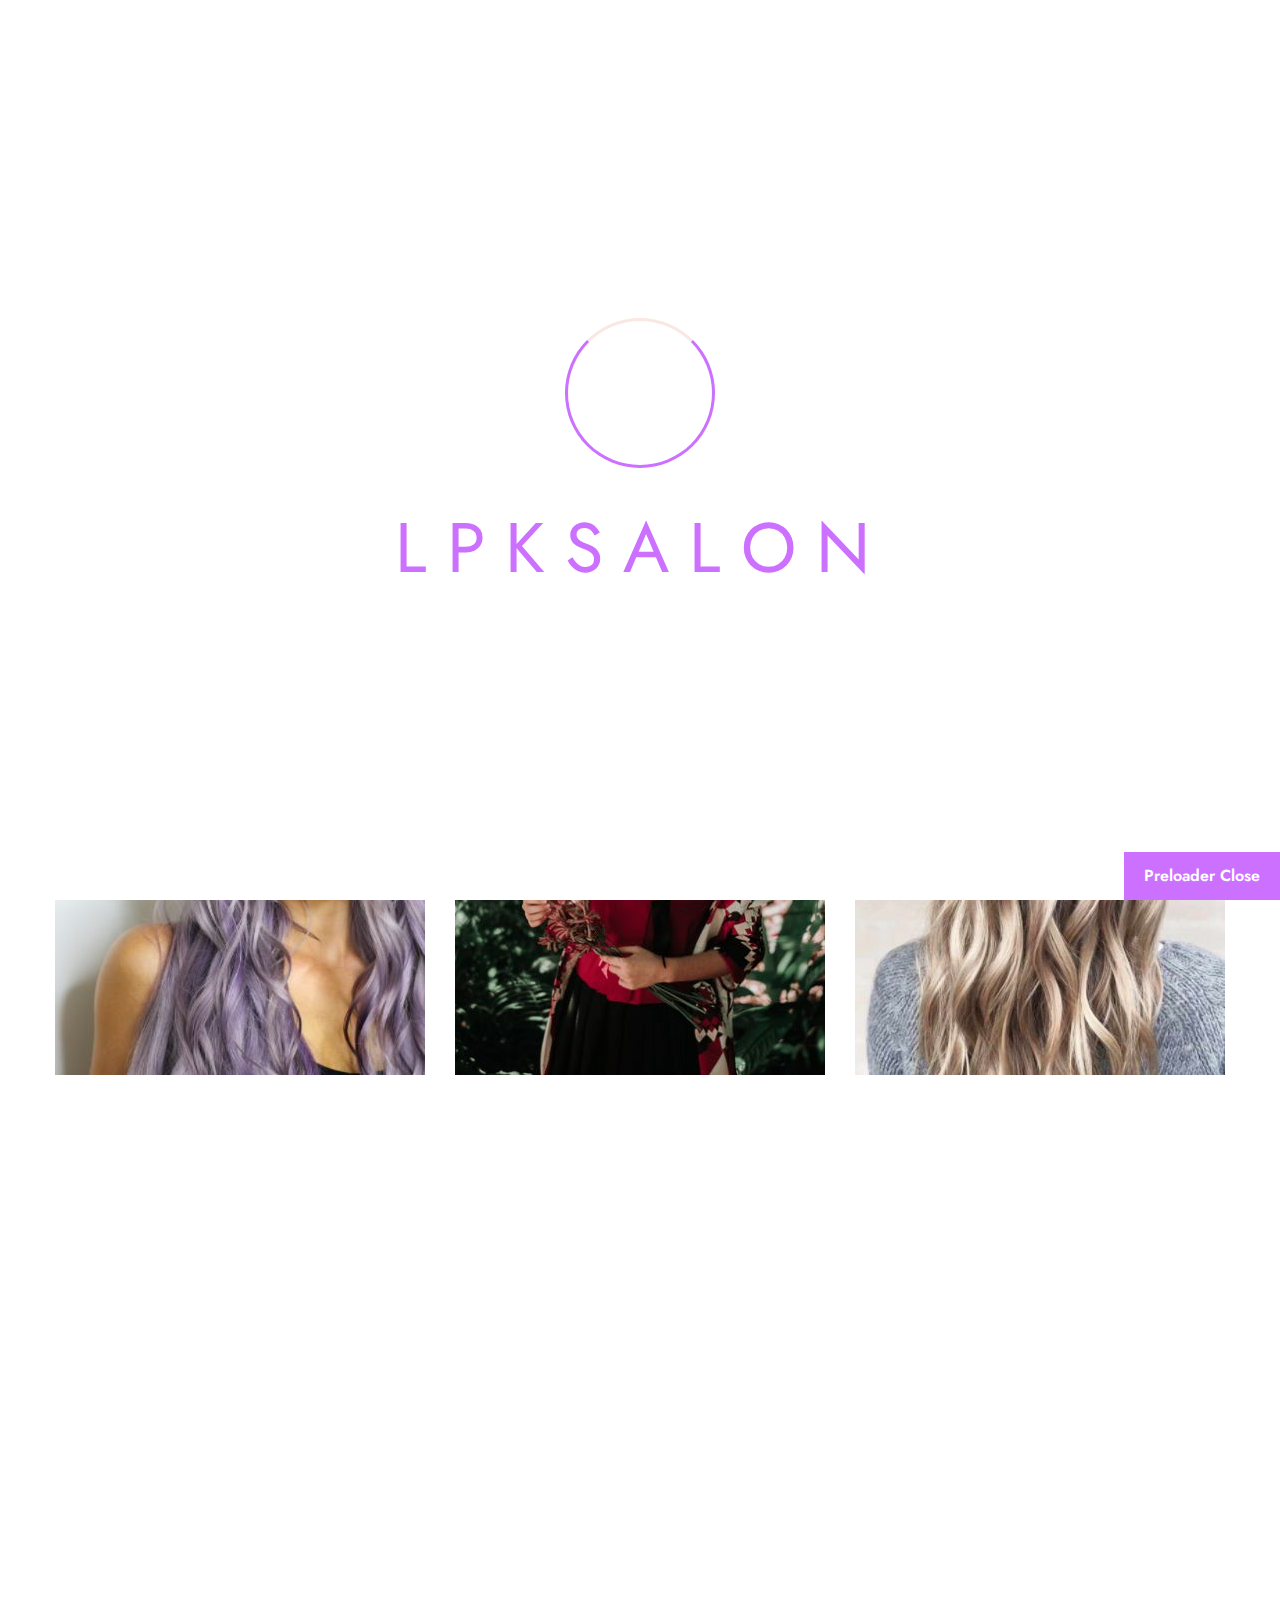
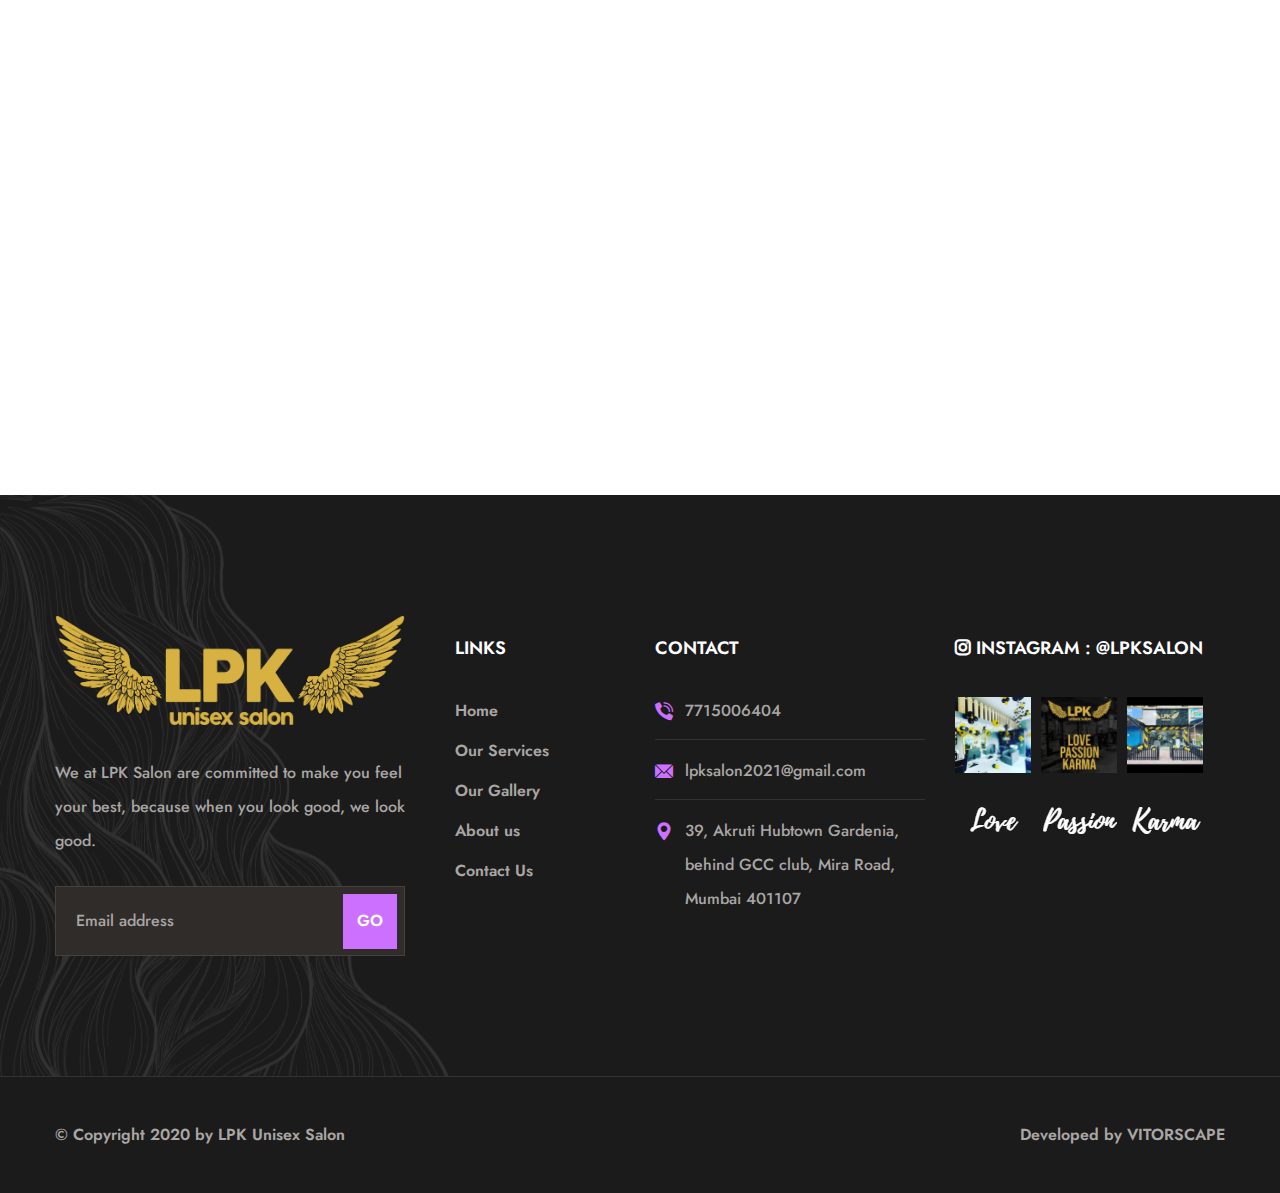
<file: gallery.html>
<!DOCTYPE html>
<html lang="en">
  <head>
    <meta charset="utf-8" />
    <meta http-equiv="X-UA-Compatible" content="IE=edge" />
    <meta
      name="viewport"
      content="width=device-width, initial-scale=1.0, maximum-scale=1.0, user-scalable=0"
    />

    <title>Our Gallery</title>

    <!-- Fav Icon -->
    <link rel="icon" href="assets/images/favicon.ico" type="image/x-icon" />

    <!-- Google Fonts -->
    <link
      href="https://fonts.googleapis.com/css2?family=Mrs+Saint+Delafield&display=swap"
      rel="stylesheet"
    />
    <link
      href="https://fonts.googleapis.com/css2?family=Jost:ital,wght@0,300;0,400;0,500;0,600;0,700;0,800;0,900;1,300;1,400;1,500;1,600;1,700;1,800;1,900&display=swap"
      rel="stylesheet"
    />

    <!-- Stylesheets -->
    <link href="assets/css/font-awesome-all.css" rel="stylesheet" />
    <link href="assets/css/flaticon.css" rel="stylesheet" />
    <link href="assets/css/owl.css" rel="stylesheet" />
    <link href="assets/css/bootstrap.css" rel="stylesheet" />
    <link href="assets/css/jquery.fancybox.min.css" rel="stylesheet" />
    <link href="assets/css/animate.css" rel="stylesheet" />
    <link href="assets/css/nice-select.css" rel="stylesheet" />
    <link href="assets/css/imagebg.css" rel="stylesheet" />
    <link href="assets/css/color.css" rel="stylesheet" />
    <link href="assets/css/style.css" rel="stylesheet" />
    <link href="assets/css/responsive.css" rel="stylesheet" />
  </head>

  <!-- page wrapper -->
  <body>
    <div class="boxed_wrapper">
      <!-- preloader -->
      <div class="loader-wrap">
        <div class="preloader">
          <div class="preloader-close">Preloader Close</div>
          <div id="handle-preloader" class="handle-preloader">
            <div class="animation-preloader">
              <div class="spinner"></div>
              <div class="txt-loading">
                <span data-text-preloader="L" class="letters-loading"> L </span>
                <span data-text-preloader="P" class="letters-loading"> P </span>
                <span data-text-preloader="K" class="letters-loading"> K </span>
                <span data-text-preloader="S" class="letters-loading"> S </span>
                <span data-text-preloader="a" class="letters-loading"> a </span>
                <span data-text-preloader="l" class="letters-loading"> l </span>
                <span data-text-preloader="o" class="letters-loading"> o </span>
                <span data-text-preloader="n" class="letters-loading"> n </span>
              </div>
            </div>
          </div>
        </div>
      </div>
      <!-- preloader end -->

      <!-- main header -->
      <header class="main-header">
        <div class="auto-container">
          <!-- header-top -->
          <div class="header-top">
            <div class="top-inner clearfix">
              <div class="text pull-left"></div>
              <div class="location-box pull-right"></div>
            </div>
          </div>
          <!-- header-upper -->
          <div class="header-upper">
            <div class="upper-inner clearfix">
              <figure class="logo-box">
                <a href="index.html"
                  ><img
                    style="margin-top: 10px"
                    src="assets/images/logo.png"
                    alt=""
                /></a>
              </figure>
              <ul class="social-links pull-left">
                <li>
                  <a href="https://g.co/kgs/VQzTNE"
                    ><i class="fab fa-google"></i
                  ></a>
                </li>
                <li>
                  <a href="https://www.instagram.com/lpk_salon/"
                    ><i class="fab fa-instagram"></i
                  ></a>
                </li>
                <li>
                  <a
                    href="https://www.facebook.com/LPK-Unisex-SALON-110914981451283/"
                    ><i class="fab fa-facebook"></i
                  ></a>
                </li>
              </ul>
              <ul class="info-box pull-right">
                <li>
                  <i class="flaticon-email-1"></i>
                  <p>email</p>
                  <a href="mailto:lpksalon2021@gmail.com"
                    >lpksalon2021@gmail.com</a
                  >
                </li>
                <li>
                  <i class="flaticon-phone"></i>
                  <p>Phone</p>
                  <a href="tel:7715006404">+91 7715006404</a>
                </li>
              </ul>
            </div>
          </div>
          <!-- header-lower -->
          <div class="header-lower">
            <div class="outer-box clearfix">
              <div class="menu-area clearfix">
                <!--Mobile Navigation Toggler-->
                <div class="mobile-nav-toggler">
                  <i class="icon-bar"></i>
                  <i class="icon-bar"></i>
                  <i class="icon-bar"></i>
                </div>
                <nav class="main-menu navbar-expand-md navbar-light">
                  <div
                    class="collapse navbar-collapse show clearfix"
                    id="navbarSupportedContent"
                  >
                    <ul class="navigation clearfix">
                      <li class="#">
                        <a href="index.html">Home</a>
                        <ul>
                          <li class="#">
                            <a href="index.html">Header Style</a>
                          </li>
                        </ul>
                      </li>
                      <li class="#"><a href="service.html">Our Services</a></li>
                      <li class="#"><a href="gallery.html">Our Gallery</a></li>
                      <li class="#">
                        <a href="about.html">About us</a>
                        <div class="megamenu">
                          <div class="row clearfix">
                            <div class="col-lg-6 column"></div>
                            <div class="col-lg-6 column"></div>
                          </div>
                        </div>
                      </li>

                      <li><a href="contact.html">Contact Us</a></li>
                    </ul>
                  </div>
                </nav>
              </div>
            </div>
          </div>
        </div>

        <!--sticky Header-->
        <div class="sticky-header">
          <div class="auto-container">
            <div class="outer-box clearfix">
              <div class="menu-area">
                <nav class="main-menu clearfix">
                  <!--Keep This Empty / Menu will come through Javascript-->
                </nav>
                <div class="menu-right-content clearfix pull-right"></div>
              </div>
            </div>
          </div>
        </div>
      </header>
      <!-- main-header end -->

      <!-- Mobile Menu  -->
      <div class="mobile-menu">
        <div class="menu-backdrop"></div>
        <div class="close-btn"><i class="fas fa-times"></i></div>

        <nav class="menu-box">
          <div class="nav-logo">
            <a href="index.html"
              ><img src="assets/images/logo-2.png" alt="" title=""
            /></a>
          </div>
          <div class="menu-outer">
            <!--Here Menu Will Come Automatically Via Javascript / Same Menu as in Header-->
          </div>
          <div class="contact-info">
            <h4>Contact Info</h4>
            <ul>
              <li>
                Shop no39 Akruti Hubtown Gardenia, behind GCC club, Mira Road,
                Mumbai, Maharashtra 401107
              </li>
              <li><a href="tel:+91 7715006404">+91 7715006404</a></li>
              <li>
                <a href="mailto:lpksalon2021@gmail.com"
                  >lpksalon2021@gmail.com</a
                >
              </li>
            </ul>
          </div>
          <div class="social-links">
            <ul class="clearfix">
              <li>
                <a href="https://www.instagram.com/lpk_salon/"
                  ><span class="fab fa-instagram"></span
                ></a>
              </li>
              <li>
                <a href="index.html"><span class="fab fa-google"></span></a>
              </li>
            </ul>
          </div>
        </nav>
      </div>
      <!-- End Mobile Menu -->

      <!--Page Title-->
      <section
        class="page-title centred"
        style="background-image: url(assets/images/background/page-title.jpg)"
      >
        <div class="auto-container">
          <div class="title-box">
            <span class="title-text">Our Photos</span>
            <h1>Photo Gallery</h1>
          </div>
        </div>
      </section>
      <!--End Page Title-->

      <!-- gallery-page-section -->
      <section class="gallery-page-section">
        <div class="auto-container">
          <div class="row clearfix">
            <div class="col-lg-4 col-md-6 col-sm-12 gallery-block">
              <div
                class="gallery-block-one wow fadeInUp animated animated"
                data-wow-delay="00ms"
                data-wow-duration="1500ms"
              >
                <div class="inner-box">
                  <figure class="image-box">
                    <img src="assets/images/gallery/gallery-7.jpg" alt="" />
                    <a
                      href="assets/images/gallery/gallery-7.jpg"
                      class="lightbox-image"
                      data-fancybox="gallery"
                      ><i class="flaticon-plus-1"></i
                    ></a>
                  </figure>
                </div>
              </div>
            </div>
            <div class="col-lg-4 col-md-6 col-sm-12 gallery-block">
              <div
                class="gallery-block-one wow fadeInUp animated animated"
                data-wow-delay="300ms"
                data-wow-duration="1500ms"
              >
                <div class="inner-box">
                  <figure class="image-box">
                    <img src="assets/images/gallery/gallery-8.jpg" alt="" />
                    <a
                      href="assets/images/gallery/gallery-8.jpg"
                      class="lightbox-image"
                      data-fancybox="gallery"
                      ><i class="flaticon-plus-1"></i
                    ></a>
                  </figure>
                </div>
              </div>
            </div>
            <div class="col-lg-4 col-md-6 col-sm-12 gallery-block">
              <div
                class="gallery-block-one wow fadeInUp animated animated"
                data-wow-delay="600ms"
                data-wow-duration="1500ms"
              >
                <div class="inner-box">
                  <figure class="image-box">
                    <img src="assets/images/gallery/gallery-9.jpg" alt="" />
                    <a
                      href="assets/images/gallery/gallery-9.jpg"
                      class="lightbox-image"
                      data-fancybox="gallery"
                      ><i class="flaticon-plus-1"></i
                    ></a>
                  </figure>
                </div>
              </div>
            </div>
            <div class="col-lg-4 col-md-6 col-sm-12 gallery-block">
              <div
                class="gallery-block-one wow fadeInUp animated animated"
                data-wow-delay="00ms"
                data-wow-duration="1500ms"
              >
                <div class="inner-box">
                  <figure class="image-box">
                    <img src="assets/images/gallery/gallery-10.jpg" alt="" />
                    <a
                      href="assets/images/gallery/gallery-10.jpg"
                      class="lightbox-image"
                      data-fancybox="gallery"
                      ><i class="flaticon-plus-1"></i
                    ></a>
                  </figure>
                </div>
              </div>
            </div>
            <div class="col-lg-4 col-md-6 col-sm-12 gallery-block">
              <div
                class="gallery-block-one wow fadeInUp animated animated"
                data-wow-delay="300ms"
                data-wow-duration="1500ms"
              >
                <div class="inner-box">
                  <figure class="image-box">
                    <img src="assets/images/gallery/gallery-11.jpg" alt="" />
                    <a
                      href="assets/images/gallery/gallery-11.jpg"
                      class="lightbox-image"
                      data-fancybox="gallery"
                      ><i class="flaticon-plus-1"></i
                    ></a>
                  </figure>
                </div>
              </div>
            </div>
            <div class="col-lg-4 col-md-6 col-sm-12 gallery-block">
              <div
                class="gallery-block-one wow fadeInUp animated animated"
                data-wow-delay="600ms"
                data-wow-duration="1500ms"
              >
                <div class="inner-box">
                  <figure class="image-box">
                    <img src="assets/images/gallery/gallery-12.jpg" alt="" />
                    <a
                      href="assets/images/gallery/gallery-12.jpg"
                      class="lightbox-image"
                      data-fancybox="gallery"
                      ><i class="flaticon-plus-1"></i
                    ></a>
                  </figure>
                </div>
              </div>
            </div>
            <div class="col-lg-4 col-md-6 col-sm-12 gallery-block">
              <div
                class="gallery-block-one wow fadeInUp animated animated"
                data-wow-delay="00ms"
                data-wow-duration="1500ms"
              >
                <div class="inner-box">
                  <figure class="image-box">
                    <img src="assets/images/gallery/gallery-13.jpg" alt="" />
                    <a
                      href="assets/images/gallery/gallery-13.jpg"
                      class="lightbox-image"
                      data-fancybox="gallery"
                      ><i class="flaticon-plus-1"></i
                    ></a>
                  </figure>
                </div>
              </div>
            </div>
            <div class="col-lg-4 col-md-6 col-sm-12 gallery-block">
              <div
                class="gallery-block-one wow fadeInUp animated animated"
                data-wow-delay="300ms"
                data-wow-duration="1500ms"
              >
                <div class="inner-box">
                  <figure class="image-box">
                    <img src="assets/images/gallery/gallery-14.jpg" alt="" />
                    <a
                      href="assets/images/gallery/gallery-14.jpg"
                      class="lightbox-image"
                      data-fancybox="gallery"
                      ><i class="flaticon-plus-1"></i
                    ></a>
                  </figure>
                </div>
              </div>
            </div>
            <div class="col-lg-4 col-md-6 col-sm-12 gallery-block">
              <div
                class="gallery-block-one wow fadeInUp animated animated"
                data-wow-delay="600ms"
                data-wow-duration="1500ms"
              >
                <div class="inner-box">
                  <figure class="image-box">
                    <img src="assets/images/gallery/gallery-15.jpg" alt="" />
                    <a
                      href="assets/images/gallery/gallery-15.jpg"
                      class="lightbox-image"
                      data-fancybox="gallery"
                      ><i class="flaticon-plus-1"></i
                    ></a>
                  </figure>
                </div>
              </div>
            </div>
          </div>
        </div>
      </section>
      <!-- gallery-page-section end -->

      <!-- main-footer -->
      <footer class="main-footer">
        <div class="footer-top">
          <div
            class="pattern-layer"
            style="background-image: url(assets/images/shape/shape-6.png)"
          ></div>
          <div class="auto-container">
            <div class="widget-section">
              <div class="row clearfix">
                <div class="col-lg-4 col-md-6 col-sm-12 footer-column">
                  <div class="footer-widget logo-widget">
                    <figure class="footer-logo">
                      <a href="index.html"
                        ><img src="assets/images/footer-logo.png" alt=""
                      /></a>
                    </figure>
                    <div class="text">
                      <p>
                        We at LPK Salon are committed to make you feel your
                        best, because when you look good, we look good.
                      </p>
                    </div>
                    <form
                      action="contact.html"
                      method="post"
                      class="subscribe-form"
                    >
                      <div class="form-group">
                        <input
                          type="email"
                          name="email"
                          placeholder="Email address"
                          required=""
                        />
                        <button type="submit">GO</button>
                      </div>
                    </form>
                  </div>
                </div>
                <div class="col-lg-2 col-md-6 col-sm-12 footer-column">
                  <div class="footer-widget links-widget">
                    <div class="widget-title">
                      <h5>Links</h5>
                    </div>
                    <div class="widget-content">
                      <ul class="links-list clearfix">
                        <li><a href="index.html">Home</a></li>
                        <li><a href="service.html">Our Services</a></li>
                        <li><a href="gallery.html">Our Gallery</a></li>
                        <li><a href="about.html">About us</a></li>
                        <li><a href="contact.html">Contact Us</a></li>
                      </ul>
                    </div>
                  </div>
                </div>
                <div class="col-lg-3 col-md-6 col-sm-12 footer-column">
                  <div class="footer-widget contact-widget">
                    <div class="widget-title">
                      <h5>Contact</h5>
                    </div>
                    <div class="widget-content">
                      <ul class="info-list clearfix">
                        <li>
                          <i class="flaticon-phone-call"></i>
                          <p><a href="tel: 7715006404"> 7715006404</a></p>
                        </li>
                        <li>
                          <i class="flaticon-email-2"></i>
                          <p>
                            <a href="mailto:lpksalon2021@gmail.com"
                              >lpksalon2021@gmail.com</a
                            >
                          </p>
                        </li>
                        <li>
                          <i class="flaticon-maps-and-flags"></i>
                          <p>
                            39, Akruti Hubtown Gardenia, behind GCC club, Mira
                            Road, Mumbai 401107
                          </p>
                        </li>
                      </ul>
                    </div>
                  </div>
                </div>
                <div class="col-lg-3 col-md-6 col-sm-12 footer-column">
                  <div class="footer-widget instagram-widget">
                    <div class="widget-title">
                      <h5>
                        <i class="fab fa-instagram"></i> Instagram : @LPKSALON
                      </h5>
                    </div>
                    <div class="widget-content">
                      <ul class="image-list clearfix">
                        <li>
                          <figure class="image-box">
                            <img
                              src="assets/images/resource/shop/insta1.png"
                              alt=""
                            />
                            <a
                              href="https://www.instagram.com/lpk_salon/"
                              class="lightbox-image"
                              ><i class="flaticon-plus-1"></i
                            ></a>
                          </figure>
                        </li>
                        <li>
                          <figure class="image-box">
                            <img
                              src="assets/images/resource/shop/insta2.png"
                              alt=""
                            />
                            <a
                              href="https://www.instagram.com/lpk_salon/"
                              class="lightbox-image"
                              ><i class="flaticon-plus-1"></i
                            ></a>
                          </figure>
                        </li>
                        <li>
                          <figure class="image-box">
                            <img
                              src="assets/images/resource/shop/insta3.png"
                              alt=""
                            />
                            <a
                              href="https://www.instagram.com/lpk_salon/"
                              class="lightbox-image"
                              ><i class="flaticon-plus-1"></i
                            ></a>
                          </figure>
                        </li>
                        <li>
                          <figure class="#">
                            <img
                              src="assets/images/resource/shop/insta4.png"
                              alt=""
                            />
                            <a href="#" class="#"><i class="#"></i></a>
                          </figure>
                        </li>
                        <li>
                          <figure class="#">
                            <img
                              src="assets/images/resource/shop/insta5.png"
                              alt=""
                            />
                            <a href="#" class="#"><i class="#"></i></a>
                          </figure>
                        </li>
                        <li>
                          <figure class="#">
                            <img
                              src="assets/images/resource/shop/insta6.png"
                              alt=""
                            />
                            <a href="#" class="#"><i class="#"></i></a>
                          </figure>
                        </li>
                      </ul>
                    </div>
                  </div>
                </div>
              </div>
            </div>
          </div>
        </div>
        <div class="footer-botton">
          <div class="auto-container clearfix">
            <div class="copyright pull-left">
              <p>&copy; Copyright 2020 by LPK Unisex Salon</p>
            </div>
            <div class="copyright pull-right">
              <p>
                Developed by
                <a href="https://www.vitorscape.com/">VITORSCAPE</a>
              </p>
            </div>
          </div>
        </div>
      </footer>
      <!-- main-footer end -->

      <!--Scroll to top-->
      <button class="scroll-top scroll-to-target" data-target="html">
        <span class="fa fa-arrow-up"></span>
      </button>
    </div>

    <!-- jequery plugins -->
    <script src="assets/js/jquery.js"></script>
    <script src="assets/js/popper.min.js"></script>
    <script src="assets/js/bootstrap.min.js"></script>
    <script src="assets/js/owl.js"></script>
    <script src="assets/js/wow.js"></script>
    <script src="assets/js/validation.js"></script>
    <script src="assets/js/jquery.fancybox.js"></script>
    <script src="assets/js/appear.js"></script>
    <script src="assets/js/scrollbar.js"></script>
    <script src="assets/js/jquery.nice-select.min.js"></script>
    <script src="assets/js/plugins.js"></script>
    <script src="assets/js/text_animation.js"></script>

    <!-- main-js -->
    <script src="assets/js/script.js"></script>
  </body>
  <!-- End of .page_wrapper -->
</html>
</file>
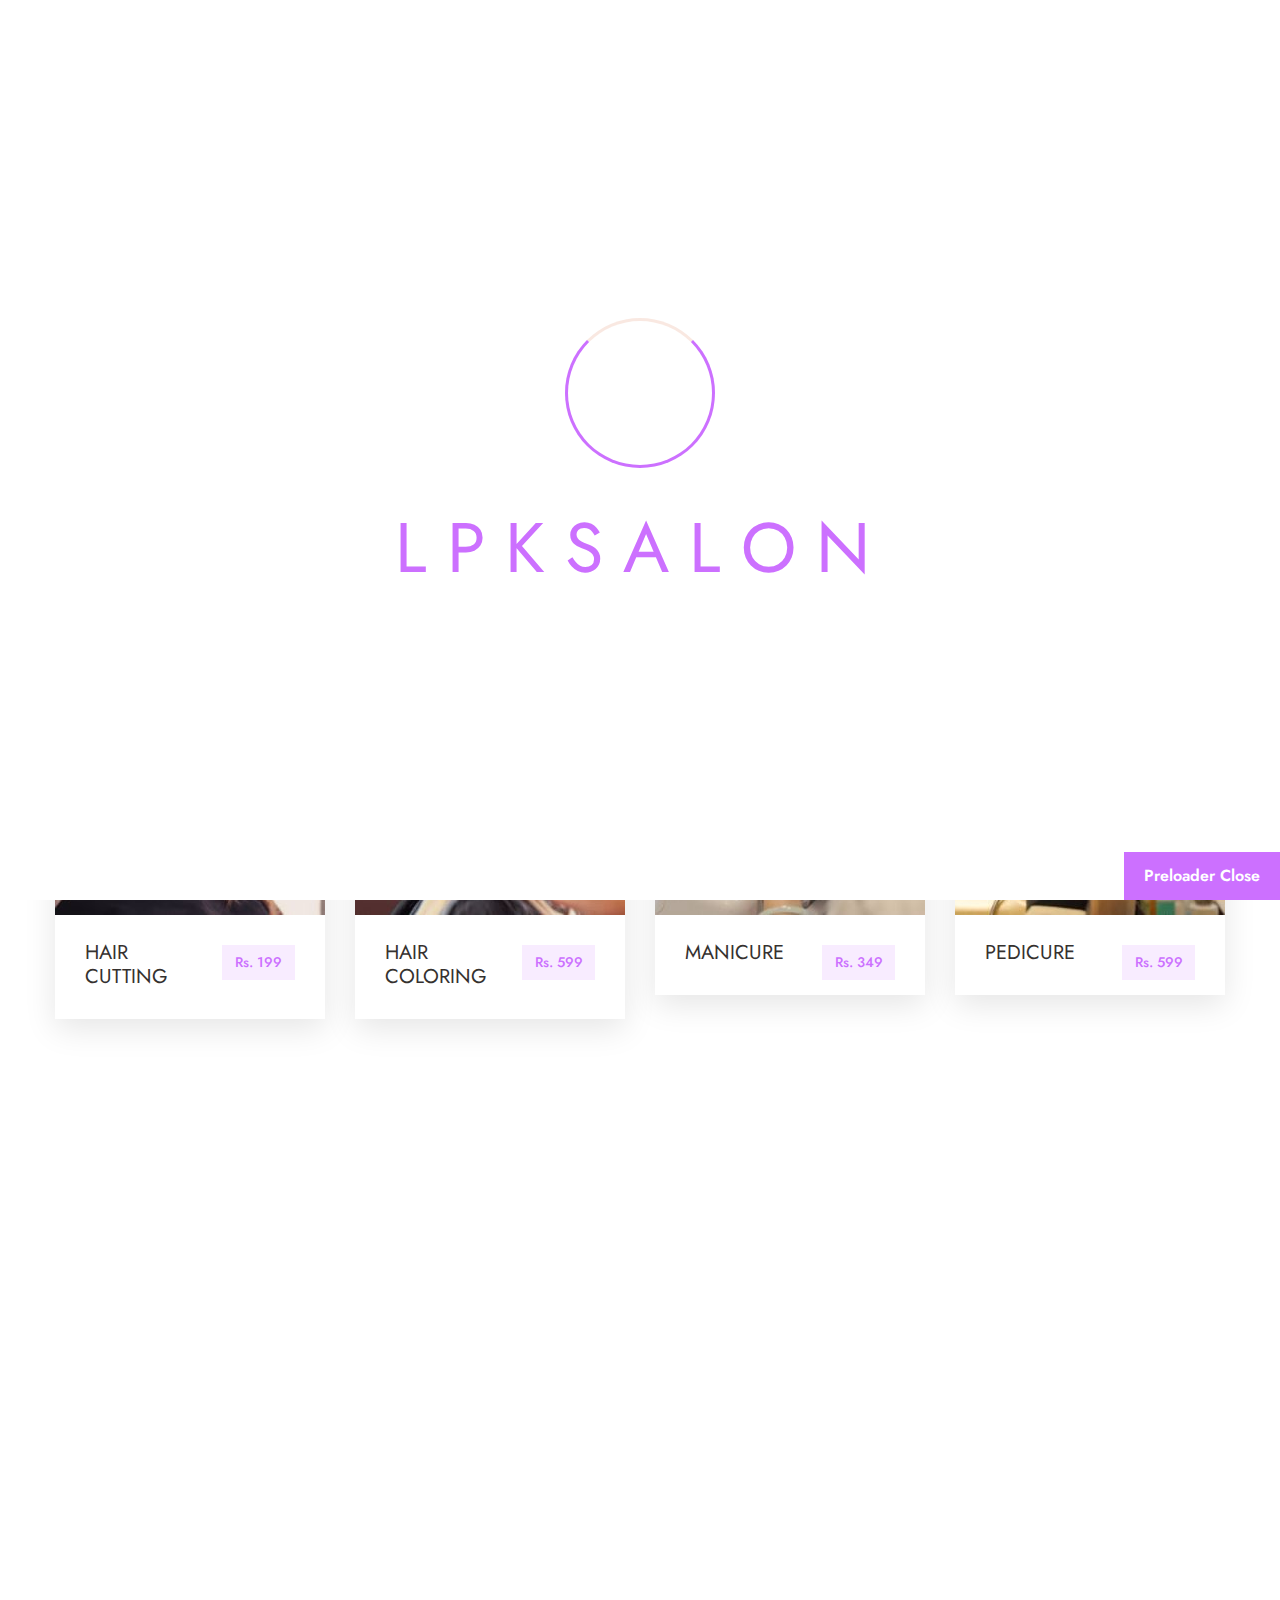
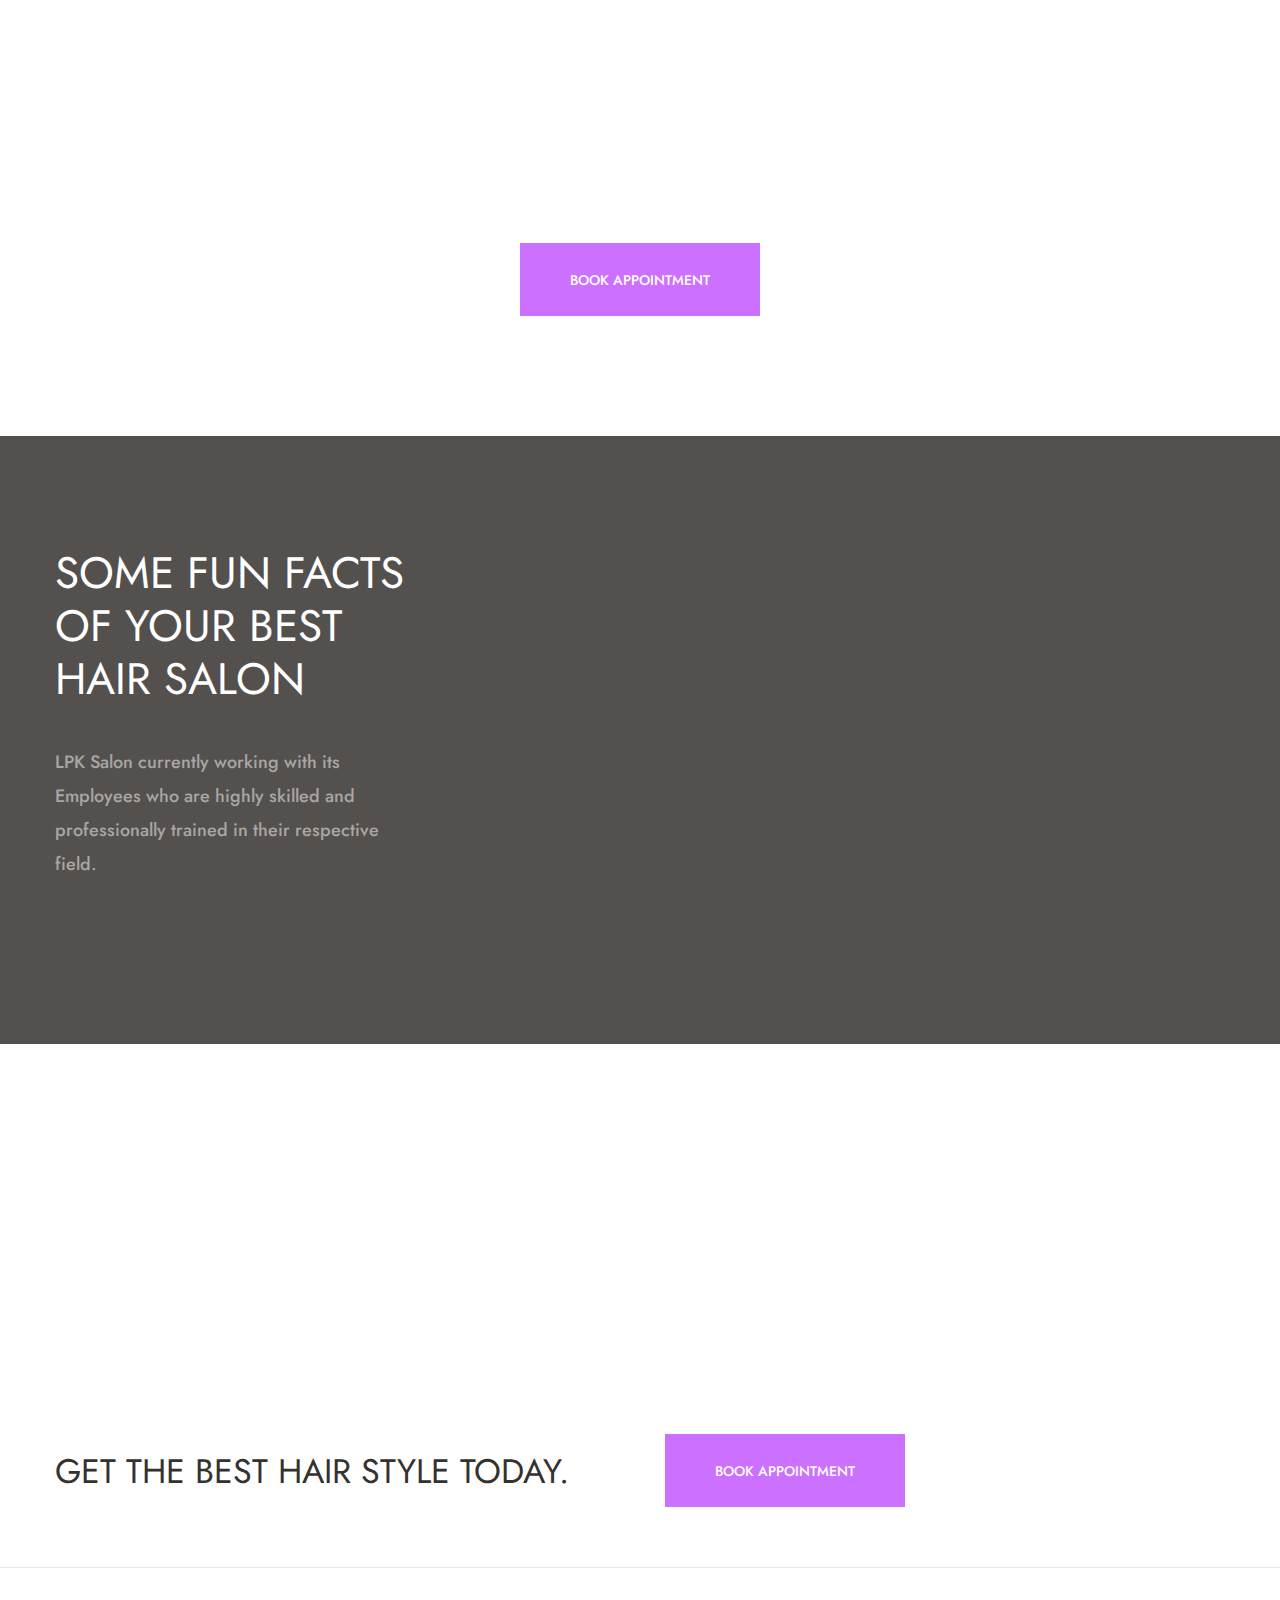
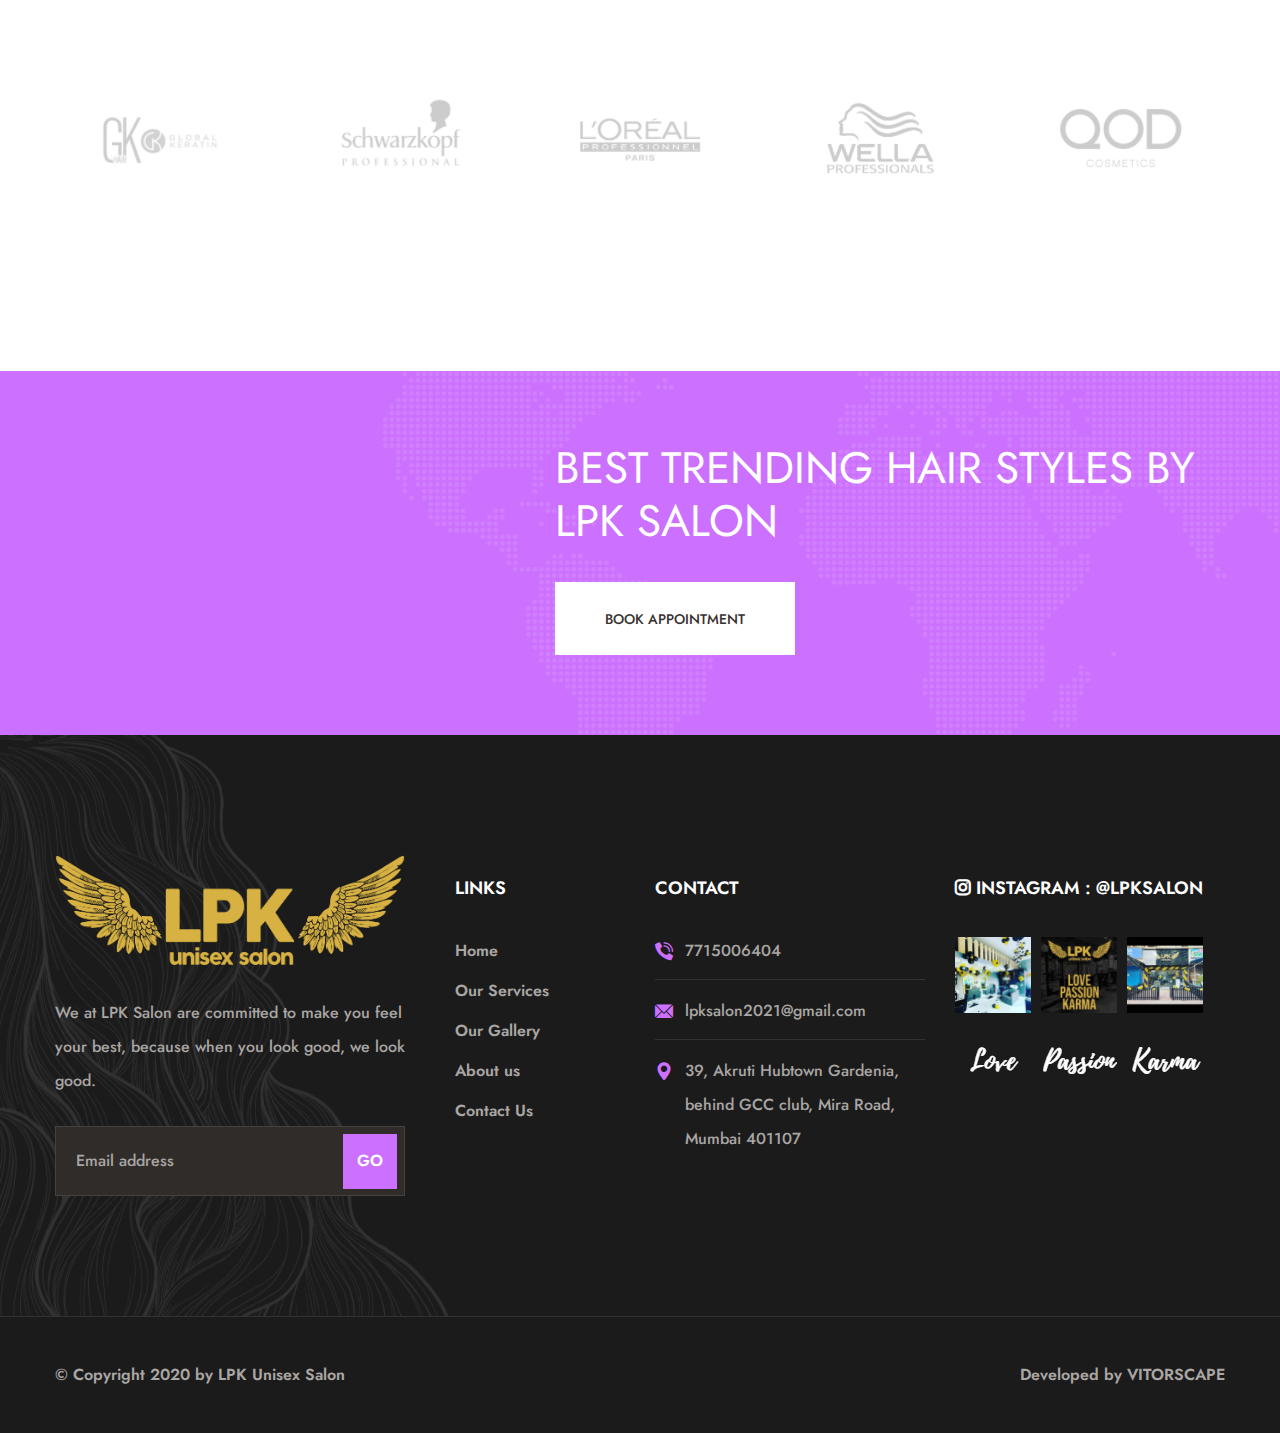
<file: service.html>
<!DOCTYPE html>
<html lang="en">
<head>
<meta charset="utf-8">
<meta http-equiv="X-UA-Compatible" content="IE=edge">
<meta name="viewport" content="width=device-width, initial-scale=1.0, maximum-scale=1.0, user-scalable=0">

<title>Our Services</title>

<!-- Fav Icon -->
<link rel="icon" href="assets/images/favicon.ico" type="image/x-icon">

<!-- Google Fonts -->
<link href="https://fonts.googleapis.com/css2?family=Mrs+Saint+Delafield&display=swap" rel="stylesheet">
<link href="https://fonts.googleapis.com/css2?family=Jost:ital,wght@0,300;0,400;0,500;0,600;0,700;0,800;0,900;1,300;1,400;1,500;1,600;1,700;1,800;1,900&display=swap" rel="stylesheet">

<!-- Stylesheets -->
<link href="assets/css/font-awesome-all.css" rel="stylesheet">
<link href="assets/css/flaticon.css" rel="stylesheet">
<link href="assets/css/owl.css" rel="stylesheet">
<link href="assets/css/bootstrap.css" rel="stylesheet">
<link href="assets/css/jquery.fancybox.min.css" rel="stylesheet">
<link href="assets/css/animate.css" rel="stylesheet">
<link href="assets/css/nice-select.css" rel="stylesheet">
<link href="assets/css/imagebg.css" rel="stylesheet">
<link href="assets/css/color.css" rel="stylesheet">
<link href="assets/css/style.css" rel="stylesheet">
<link href="assets/css/responsive.css" rel="stylesheet">

</head>


<!-- page wrapper -->
<body>

    <div class="boxed_wrapper">

        <!-- preloader -->
        <div class="loader-wrap">
            <div class="preloader">
                <div class="preloader-close">Preloader Close</div>
                <div id="handle-preloader" class="handle-preloader">
                    <div class="animation-preloader">
                        <div class="spinner"></div>
                        <div class="txt-loading">
                            <span data-text-preloader="L" class="letters-loading">
                                L
                            </span>
                            <span data-text-preloader="P" class="letters-loading">
                                P
                            </span>
                            <span data-text-preloader="K" class="letters-loading">
                                K
                            </span>
                            <span data-text-preloader="S" class="letters-loading">
                                S
                            </span>
                            <span data-text-preloader="a" class="letters-loading">
                                a
                            </span>
                            <span data-text-preloader="l" class="letters-loading">
                                l
                            </span>
                            <span data-text-preloader="o" class="letters-loading">
                                o
                            </span>
                            <span data-text-preloader="n" class="letters-loading">
                                n
                            </span>
                        </div>
                    </div>  
                </div>
            </div>
        </div>
        <!-- preloader end -->


        


        <!-- main header -->
        <header class="main-header">
            <div class="auto-container">
                <!-- header-top -->
                 <div class="header-top">
                    <div class="top-inner clearfix">
                        <div class="text pull-left"></div>
                        <div class="location-box pull-right"></div>
                    </div>
                </div>
                <!-- header-upper -->
                <div class="header-upper">
                    <div class="upper-inner clearfix">
                        <figure class="logo-box"><a href="index.html"><img style="margin-top:10px" src="assets/images/logo.png" alt=""></a></figure>
                        <ul class="social-links pull-left">
                            
                            <li><a href="https://g.co/kgs/VQzTNE"><i class="fab fa-google"></i></a></li>
                            <li><a href="https://www.instagram.com/lpk_salon/"><i class="fab fa-instagram"></i></a></li>
                            <li><a href="https://www.facebook.com/LPK-Unisex-SALON-110914981451283/"><i class="fab fa-facebook"></i></a></li>
                        </ul>
                        <ul class="info-box pull-right">
                            <li>
                                <i class="flaticon-email-1"></i>
                                <p>email</p>
                                <a href="mailto:lpksalon2021@gmail.com">lpksalon2021@gmail.com</a>
                            </li>
                            <li>
                                <i class="flaticon-phone"></i>
                                <p>Phone</p>
                                <a href="tel:7715006404">+91 7715006404</a>
                            </li>
                        </ul>
                    </div>
                </div>
                <!-- header-lower -->
                <div class="header-lower">
                    <div class="outer-box clearfix">
                        <div class="menu-area clearfix">
                            <!--Mobile Navigation Toggler-->
                            <div class="mobile-nav-toggler">
                                <i class="icon-bar"></i>
                                <i class="icon-bar"></i>
                                <i class="icon-bar"></i>
                            </div>
                            <nav class="main-menu navbar-expand-md navbar-light">
                                <div class="collapse navbar-collapse show clearfix" id="navbarSupportedContent">
                                    <ul class="navigation clearfix">
                                        <li class="#"><a href="index.html">Home</a>
                                            <ul>
                                            
                                                <li class="#"><a href="index.html">Header Style</a>
                                                   
                                                </li>
                                            </ul>
                                        </li> 
                                        <li class="#"><a href="service.html">Our Services</a>
                                            
                                        </li>
                                        <li class="#"><a href="gallery.html">Our Gallery</a>
                                            
                                        </li>
                                        <li class="#"><a href="about.html">About us</a>
                                            <div class="megamenu">
                                                <div class="row clearfix">
                                                    <div class="col-lg-6 column">
                                                        
                                                    </div>
                                                    <div class="col-lg-6 column">
                                                       
                                                    </div>                                    
                                                </div>                                        
                                            </div>
                                        </li>   
                                          
                                        <li><a href="contact.html">Contact Us</a></li>   
                                    </ul>
                                </div>
                            </nav>
                           
                            
                        </div>
                    </div>
                </div>
            </div>

            <!--sticky Header-->
            <div class="sticky-header">
                <div class="auto-container">
                    <div class="outer-box clearfix">
                        <div class="menu-area">
                            <nav class="main-menu clearfix">
                                <!--Keep This Empty / Menu will come through Javascript-->
                            </nav>
                            <div class="menu-right-content clearfix pull-right">
                               
                            </div>
                        </div>
                    </div>
                </div>
            </div>
        </header>
        <!-- main-header end -->

        <!-- Mobile Menu  -->
        <div class="mobile-menu">
            <div class="menu-backdrop"></div>
            <div class="close-btn"><i class="fas fa-times"></i></div>
            
            <nav class="menu-box">
                <div class="nav-logo"><a href="index.html"><img src="assets/images/logo-2.png" alt="" title=""></a></div>
                <div class="menu-outer"><!--Here Menu Will Come Automatically Via Javascript / Same Menu as in Header--></div>
                <div class="contact-info">
                    <h4>Contact Info</h4>
                    <ul>
                        <li>Shop no39 Akruti Hubtown Gardenia, behind GCC club, Mira Road, Mumbai, Maharashtra 401107</li>
                        <li><a href="tel:+91 7715006404">+91 7715006404</a></li>
                        <li><a href="mailto:lpksalon2021@gmail.com">lpksalon2021@gmail.com</a></li>
                    </ul>
                </div>
                <div class="social-links">
                    <ul class="clearfix">
                       
                        <li><a href="https://www.instagram.com/lpk_salon/"><span class="fab fa-instagram"></span></a></li>
                        <li><a href="index.html"><span class="fab fa-google"></span></a></li>
                    </ul>
                </div>
            </nav>
        </div>
        <!-- End Mobile Menu -->


        <!--Page Title-->
        <section class="page-title centred" style="background-image: url(assets/images/background/page-title.jpg);">
            <div class="auto-container">
                <div class="title-box">
                    <span class="title-text">Our Services</span>
                    <h1>What we’re offering</h1>
                </div>
            </div>
        </section>
        <!--End Page Title-->


        <!-- service-page-section -->
        <section class="service-page-section sec-pad">
            <div class="auto-container">
                <div class="row clearfix">
                    <div class="col-lg-3 col-md-6 col-sm-12 service-block">
                        <div class="service-block-one wow fadeInUp animated animated" data-wow-delay="00ms" data-wow-duration="1500ms">
                            <div class="inner-box">
                                <figure class="image-box"><a href="service-details.html"><img src="assets/images/service/service-1.jpg" alt=""></a></figure>
                                <div class="lower-content">
                                    <span class="price">Rs. 199</span>
                                    <h4><a href="service-details.html">Hair <br />Cutting</a></h4>
                                   
                                </div>
                            </div>
                        </div>
                    </div>
                    <div class="col-lg-3 col-md-6 col-sm-12 service-block">
                        <div class="service-block-one wow fadeInUp animated animated" data-wow-delay="200ms" data-wow-duration="1500ms">
                            <div class="inner-box">
                                <figure class="image-box"><a href="service-details.html"><img src="assets/images/service/service-2.jpg" alt=""></a></figure>
                                <div class="lower-content">
                                    <span class="price">Rs. 599</span>
                                    <h4><a href="service-details.html">Hair <br />Coloring</a></h4>
                                   
                                </div>
                            </div>
                        </div>
                    </div>
                    <div class="col-lg-3 col-md-6 col-sm-12 service-block">
                        <div class="service-block-one wow fadeInUp animated animated" data-wow-delay="400ms" data-wow-duration="1500ms">
                            <div class="inner-box">
                                <figure class="image-box"><a href="service-details.html"><img src="assets/images/service/service-3.jpg" alt=""></a></figure>
                                <div class="lower-content">
                                    <span class="price">Rs. 349</span>
                                    <h4><a href="service-details.html">manicure </a></h4>
                                   
                                </div>
                            </div>
                        </div>
                    </div>
                    <div class="col-lg-3 col-md-6 col-sm-12 service-block">
                        <div class="service-block-one wow fadeInUp animated animated" data-wow-delay="600ms" data-wow-duration="1500ms">
                            <div class="inner-box">
                                <figure class="image-box"><a href="service-details.html"><img src="assets/images/service/service-4.jpg" alt=""></a></figure>
                                <div class="lower-content">
                                    <span class="price">Rs. 599</span>
                                    <h4><a href="service-details.html">Pedicure</a></h4>
                                   
                                </div>
                            </div>
                        </div>
                    </div>
                    <div class="col-lg-3 col-md-6 col-sm-12 service-block">
                        <div class="service-block-one wow fadeInUp animated animated" data-wow-delay="00ms" data-wow-duration="1500ms">
                            <div class="inner-box">
                                <figure class="image-box"><a href="service-details.html"><img src="assets/images/service/service-5.jpg" alt=""></a></figure>
                                <div class="lower-content">
                                    <span class="price">Rs. 149</span>
                                    <h4><a href="service-details.html">Beard</a></h4>
                                   
                                </div>
                            </div>
                        </div>
                    </div>
                    <div class="col-lg-3 col-md-6 col-sm-12 service-block">
                        <div class="service-block-one wow fadeInUp animated animated" data-wow-delay="200ms" data-wow-duration="1500ms">
                            <div class="inner-box">
                                <figure class="image-box"><a href="service-details.html"><img src="assets/images/service/service-6.jpg" alt=""></a></figure>
                                <div class="lower-content">
                                    <span class="price">Rs. 799</span>
                                    <h4><a href="service-details.html">Facial</a></h4>
                                   
                                </div>
                            </div>
                        </div>
                    </div>
                    <div class="col-lg-3 col-md-6 col-sm-12 service-block">
                        <div class="service-block-one wow fadeInUp animated animated" data-wow-delay="400ms" data-wow-duration="1500ms">
                            <div class="inner-box">
                                <figure class="image-box"><a href="service-details.html"><img src="assets/images/service/service-7.jpg" alt=""></a></figure>
                                <div class="lower-content">
                                    <span class="price">Rs. 999</span>
                                    <h4><a href="service-details.html">Nail Art</a></h4>
                                   
                                </div>
                            </div>
                        </div>
                    </div>
                    <div class="col-lg-3 col-md-6 col-sm-12 service-block">
                        <div class="service-block-one wow fadeInUp animated animated" data-wow-delay="400ms" data-wow-duration="1500ms">
                            <div class="inner-box">
                                <figure class="image-box"><a href="service-details.html"><img src="assets/images/service/service-8.jpg" alt=""></a></figure>
                                <div class="lower-content">
                                    <span class="price">Rs. 999</span>
                                    <h4><a href="service-details.html">Keratin</a></h4>
                                   
                                </div>
                            </div>
                        </div>
                    </div>
                    <div class="col-lg-3 col-md-6 col-sm-12 service-block">
                        <div class="service-block-one wow fadeInUp animated animated" data-wow-delay="400ms" data-wow-duration="1500ms">
                            <div class="inner-box">
                                <figure class="image-box"><a href="service-details.html"><img src="assets/images/service/service-9.jpg" alt=""></a></figure>
                                <div class="lower-content">
                                    <span class="price">Rs. 1999</span>
                                    <h4><a href="service-details.html">Body </br>Polishing</a></h4>
                                   
                                </div>
                            </div>
                        </div>
                    </div>
                    <div class="col-lg-3 col-md-6 col-sm-12 service-block">
                        <div class="service-block-one wow fadeInUp animated animated" data-wow-delay="400ms" data-wow-duration="1500ms">
                            <div class="inner-box">
                                <figure class="image-box"><a href="service-details.html"><img src="assets/images/service/service-10.jpg" alt=""></a></figure>
                                <div class="lower-content">
                                    <span class="price">Rs. 299</span>
                                    <h4><a href="service-details.html">D - Tan</a></h4>
                                   
                                </div>
                            </div>
                        </div>
                    </div>
                    <div class="col-lg-3 col-md-6 col-sm-12 service-block">
                        <div class="service-block-one wow fadeInUp animated animated" data-wow-delay="400ms" data-wow-duration="1500ms">
                            <div class="inner-box">
                                <figure class="image-box"><a href="service-details.html"><img src="assets/images/service/service-11.jpg" alt=""></a></figure>
                                <div class="lower-content">
                                    <span class="price">Rs. 399</span>
                                    <h4><a href="service-details.html">Clean-Up</a></h4>
                                   
                                </div>
                            </div>
                        </div>
                    </div>
                    <div class="col-lg-3 col-md-6 col-sm-12 service-block">
                        <div class="service-block-one wow fadeInUp animated animated" data-wow-delay="600ms" data-wow-duration="1500ms">
                            <div class="inner-box">
                                <figure class="image-box"><a href="service-details.html"><img src="assets/images/service/service-12.jpg" alt=""></a></figure>
                                <div class="lower-content">
                                    <span class="price">Rs. 99</span>
                                    <h4><a href="service-details.html">Waxing</a></h4>
                                   
                                </div>
                            </div>
                        </div>
                    </div>
                </div>
                <div class="more-btn centred"><a href="tel:7715006404" class="theme-btn-one">Book Appointment</a></div>
            </div>
        </section>
        <!-- service-page-section -->


        <!-- counter-section -->
        <section class="counter-section service-page" style="background-image: url(assets/images/background/counter-bg.jpg);">
            <div class="auto-container">
                <div class="row clearfix">
                    <div class="col-lg-4 col-md-12 col-sm-12 text-column">
                        <div class="text">
                            <h2>Some fun facts of your best hair salon</h2>
                            <p>LPK Salon currently working with its Employees who are highly skilled and professionally trained in their respective field.</p>
                        </div>
                    </div>
                    <div class="col-lg-8 col-md-12 col-sm-12 counter-column">
                        <div class="counter-inner">
                            <div class="row clearfix">
                                <div class="col-lg-3 col-md-6 col-sm-12 counter-block">
                                    <div class="counter-block-one wow fadeInUp animated animated" data-wow-delay="00ms" data-wow-duration="1500ms">
                                        <div class="inner-box">
                                            <div class="icon-box"><i class="flaticon-hair-curler"></i></div>
                                            <div class="count-outer count-box">
                                                <span class="count-text" data-speed="1500" data-stop="96">0</span>
                                            </div>
                                            <p>hair Styles</p>
                                        </div>
                                    </div>
                                </div>
                                <div class="col-lg-3 col-md-6 col-sm-12 counter-block">
                                    <div class="counter-block-one wow fadeInUp animated animated" data-wow-delay="200ms" data-wow-duration="1500ms">
                                        <div class="inner-box">
                                            <div class="icon-box"><i class="flaticon-beauty-treatment"></i></div>
                                            <div class="count-outer count-box">
                                                <span class="count-text" data-speed="1500" data-stop="300">0</span>
                                            </div>
                                            <p>Treatments</p>
                                        </div>
                                    </div>
                                </div>
                                <div class="col-lg-3 col-md-6 col-sm-12 counter-block">
                                    <div class="counter-block-one wow fadeInUp animated animated" data-wow-delay="400ms" data-wow-duration="1500ms">
                                        <div class="inner-box">
                                            <div class="icon-box"><i class="flaticon-perfume"></i></div>
                                            <div class="count-outer count-box">
                                                <span class="count-text" data-speed="1500" data-stop="88">0</span>
                                            </div>
                                            <p>products</p>
                                        </div>
                                    </div>
                                </div>
                                <div class="col-lg-3 col-md-6 col-sm-12 counter-block">
                                    <div class="counter-block-one wow fadeInUp animated animated" data-wow-delay="600ms" data-wow-duration="1500ms">
                                        <div class="inner-box">
                                            <div class="icon-box"><i class="flaticon-happy"></i></div>
                                            <div class="count-outer count-box">
                                                <span class="count-text" data-speed="1500" data-stop="560">0</span>
                                            </div>
                                            <p>happy clients</p>
                                        </div>
                                    </div>
                                </div>
                            </div>
                        </div>
                    </div>
                </div>
            </div>
        </section>
        <!-- counter-section end -->


        <!-- features-style-two -->
        <section class="features-style-two">
            <div class="auto-container">
                <div class="inner-container clearfix wow slideInLeft animated animated" data-wow-delay="00ms" data-wow-duration="2500ms">
                    <div class="single-item">
                        <div class="inner-box">
                            <div class="icon-box"><i class="flaticon-scissors-2"></i></div>
                            <h4><a href="service-details.html">Hair Cutting</a></h4>
                            <p>LPK Unisex Salon have a wide range of haircut styles and many more.</p>
                        </div>
                    </div>
                    <div class="single-item">
                        <div class="inner-box">
                            <div class="icon-box"><i class="flaticon-curler"></i></div>
                            <h4><a href="service-details-3.html">Hair Styling</a></h4>
                            <p>professionals who specialize in the fashioning and treatment of hair.</p>
                        </div>
                    </div>
                    <div class="single-item">
                        <div class="inner-box">
                            <div class="icon-box"><i class="flaticon-beauty-treatment"></i></div>
                            <h4><a href="service-details-4.html">facials</a></h4>
                            <p>
                                Our aims is to clean and smooth: sloughing away dead skin cells.</p>
                        </div>
                    </div>
                    <div class="single-item">
                        <div class="inner-box">
                            <div class="icon-box"><i class="flaticon-essential-oil"></i></div>
                            <h4><a href="service-details-2.html">Hair Coloring</a></h4>
                            <p>Life is too short to have boring hair colors, So reach us as soon as possible.</p>
                        </div>
                    </div>
                </div>
                <div class="lower-content clearfix">
                    <div class="text pull-left">
                        <h2>get the best hair style today.</h2>
                    </div>
                    <div class="btn-box pull-right">
                        <a href="tel:7715006404" class="theme-btn-one">Book Appointment</a>
                    </div>
                </div>
            </div>
        </section>
        <!-- features-style-two end -->


        <!-- clients-section -->
        <section class="clients-section service-page">
            <div class="auto-container">
                <div class="clients-carousel owl-carousel owl-theme owl-nav-none owl-dots-none">
                    <figure class="clients-logo-box"><a href="index.html"><img src="assets/images/clients/clients-logo-1.png" alt=""></a></figure>
                    <figure class="clients-logo-box"><a href="index.html"><img src="assets/images/clients/clients-logo-2.png" alt=""></a></figure>
                    <figure class="clients-logo-box"><a href="index.html"><img src="assets/images/clients/clients-logo-3.png" alt=""></a></figure>
                    <figure class="clients-logo-box"><a href="index.html"><img src="assets/images/clients/clients-logo-4.png" alt=""></a></figure>
                    <figure class="clients-logo-box"><a href="index.html"><img src="assets/images/clients/clients-logo-5.png" alt=""></a></figure>
                </div>
            </div>
        </section>
        <!-- clients-section end -->


        <!-- cta-section -->
        <section class="cta-section">
            <div class="pattern-layer" style="background-image: url(assets/images/shape/shape-5.png);"></div>
            <div class="auto-container">
                <div class="row clearfix">
                    <div class="col-lg-5 col-md-6 col-sm-12 image-column">
                        <div class="image-box wow zoomIn animated">
                            <figure class="image image-1"><img src="assets/images/resource/cta-1.png" alt=""></figure>
                            <figure class="image image-2"><img src="assets/images/resource/cta-2.png" alt=""></figure>
                            <figure class="image image-3"><img src="assets/images/resource/cta-3.png" alt=""></figure>
                            <figure class="image image-4"><img src="assets/images/resource/cta-4.png" alt=""></figure>
                        </div>
                    </div>
                    <div class="col-lg-7 col-md-6 col-sm-12 content-column">
                        <div class="content-box">
                            <h2>Best Trending hair styles by LPK SALON</h2>
                            <a href="tel:7715006404" class="theme-btn-one">Book Appointment</a>
                        </div>
                    </div>
                </div>
            </div>
        </section>
        <!-- cta-section end -->


        <!-- main-footer -->
        <footer class="main-footer">
            <div class="footer-top">
                <div class="pattern-layer" style="background-image: url(assets/images/shape/shape-6.png);"></div>
                <div class="auto-container">
                    <div class="widget-section">
                        <div class="row clearfix">
                            <div class="col-lg-4 col-md-6 col-sm-12 footer-column">
                                <div class="footer-widget logo-widget">
                                    <figure class="footer-logo"><a href="index.html"><img src="assets/images/footer-logo.png" alt=""></a></figure>
                                    <div class="text">
                                        <p>We at LPK Salon are committed to make you feel your best, because when you look good, we look good.</p>
                                    </div>
                                    <form action="contact.html" method="post" class="subscribe-form">
                                        <div class="form-group">
                                            <input type="email" name="email" placeholder="Email address" required="">
                                            <button type="submit">GO</button>
                                        </div>
                                    </form>
                                </div>
                            </div>
                            <div class="col-lg-2 col-md-6 col-sm-12 footer-column">
                                <div class="footer-widget links-widget">
                                    <div class="widget-title">
                                        <h5>Links</h5>
                                    </div>
                                    <div class="widget-content">
                                        <ul class="links-list clearfix">
                                            <li><a href="index.html">Home</a></li>
                                            <li><a href="service.html">Our Services</a></li>
                                            <li><a href="gallery.html">Our Gallery</a></li>
                                            <li><a href="about.html">About us</a></li>
                                            <li><a href="contact.html">Contact Us</a></li>
                                        </ul>
                                    </div>
                                </div>
                            </div>
                            <div class="col-lg-3 col-md-6 col-sm-12 footer-column">
                                <div class="footer-widget contact-widget">
                                    <div class="widget-title">
                                        <h5>Contact</h5>
                                    </div>
                                    <div class="widget-content">
                                        <ul class="info-list clearfix">
                                            <li>
                                                <i class="flaticon-phone-call"></i>
                                                <p><a href="tel: 7715006404"> 7715006404</a></p>
                                            </li>
                                            <li>
                                                <i class="flaticon-email-2"></i>
                                                <p><a href="mailto:lpksalon2021@gmail.com">lpksalon2021@gmail.com</a></p>
                                            </li>
                                            <li>
                                                <i class="flaticon-maps-and-flags"></i>
                                                <p>39, Akruti Hubtown Gardenia, behind GCC club, Mira Road, Mumbai 401107</p>
                                            </li>
                                        </ul>
                                    </div>
                                </div>
                            </div>
                            <div class="col-lg-3 col-md-6 col-sm-12 footer-column">
                                <div class="footer-widget instagram-widget">
                                    <div class="widget-title">
                                        <h5><i class="fab fa-instagram"></i>  Instagram : @LPKSALON</h5>
                                    </div>
                                    <div class="widget-content">
                                        <ul class="image-list clearfix">
                                            <li>
                                                <figure class="image-box">
                                                    <img src="assets/images/resource/shop/insta1.png" alt="">
                                                    <a href="https://www.instagram.com/lpk_salon/" class="lightbox-image"><i class="flaticon-plus-1"></i></a>
                                                </figure>
                                            </li>
                                            <li>
                                                <figure class="image-box">
                                                    <img src="assets/images/resource/shop/insta2.png" alt="">
                                                    <a href="https://www.instagram.com/lpk_salon/" class="lightbox-image"><i class="flaticon-plus-1"></i></a>
                                                </figure>
                                            </li>
                                            <li>
                                                <figure class="image-box">
                                                    <img src="assets/images/resource/shop/insta3.png" alt="">
                                                    <a href="https://www.instagram.com/lpk_salon/" class="lightbox-image"><i class="flaticon-plus-1"></i></a>
                                                </figure>
                                            </li>
                                            <li>
                                                <figure class="#">
                                                    <img src="assets/images/resource/shop/insta4.png" alt="">
                                                    <a href="#" class="#"><i class="#"></i></a>
                                                </figure>
                                            </li>
                                            <li>
                                                <figure class="#">
                                                    <img src="assets/images/resource/shop/insta5.png" alt="">
                                                    <a href="#" class="#"><i class="#"></i></a>
                                                </figure>
                                            </li>
                                            <li>
                                                <figure class="#">
                                                    <img src="assets/images/resource/shop/insta6.png" alt="">
                                                    <a href="#" class="#"><i class="#"></i></a>
                                                </figure>
                                            </li>
                                        </ul>
                                    </div>
                                </div>
                            </div>
                        </div>
                    </div>
                </div>
            </div>
            <div class="footer-botton">
                <div class="auto-container clearfix">
                    <div class="copyright pull-left"><p>&copy; Copyright 2020 by LPK Unisex Salon</p></div>
                    <div class="copyright pull-right"><p>Developed by <a href="https://www.vitorscape.com/">VITORSCAPE</a></p></div>

                    
                </div>
            </div>
        </footer>
        <!-- main-footer end -->


        <!--Scroll to top-->
        <button class="scroll-top scroll-to-target" data-target="html">
            <span class="fa fa-arrow-up"></span>
        </button>
    </div>


    <!-- jequery plugins -->
    <script src="assets/js/jquery.js"></script>
    <script src="assets/js/popper.min.js"></script>
    <script src="assets/js/bootstrap.min.js"></script>
    <script src="assets/js/owl.js"></script>
    <script src="assets/js/wow.js"></script>
    <script src="assets/js/validation.js"></script>
    <script src="assets/js/jquery.fancybox.js"></script>
    <script src="assets/js/appear.js"></script>
    <script src="assets/js/scrollbar.js"></script>
    <script src="assets/js/jquery.nice-select.min.js"></script>
    <script src="assets/js/plugins.js"></script>
    <script src="assets/js/text_animation.js"></script>

    <!-- main-js -->
    <script src="assets/js/script.js"></script>

</body><!-- End of .page_wrapper -->
</html>
</file>
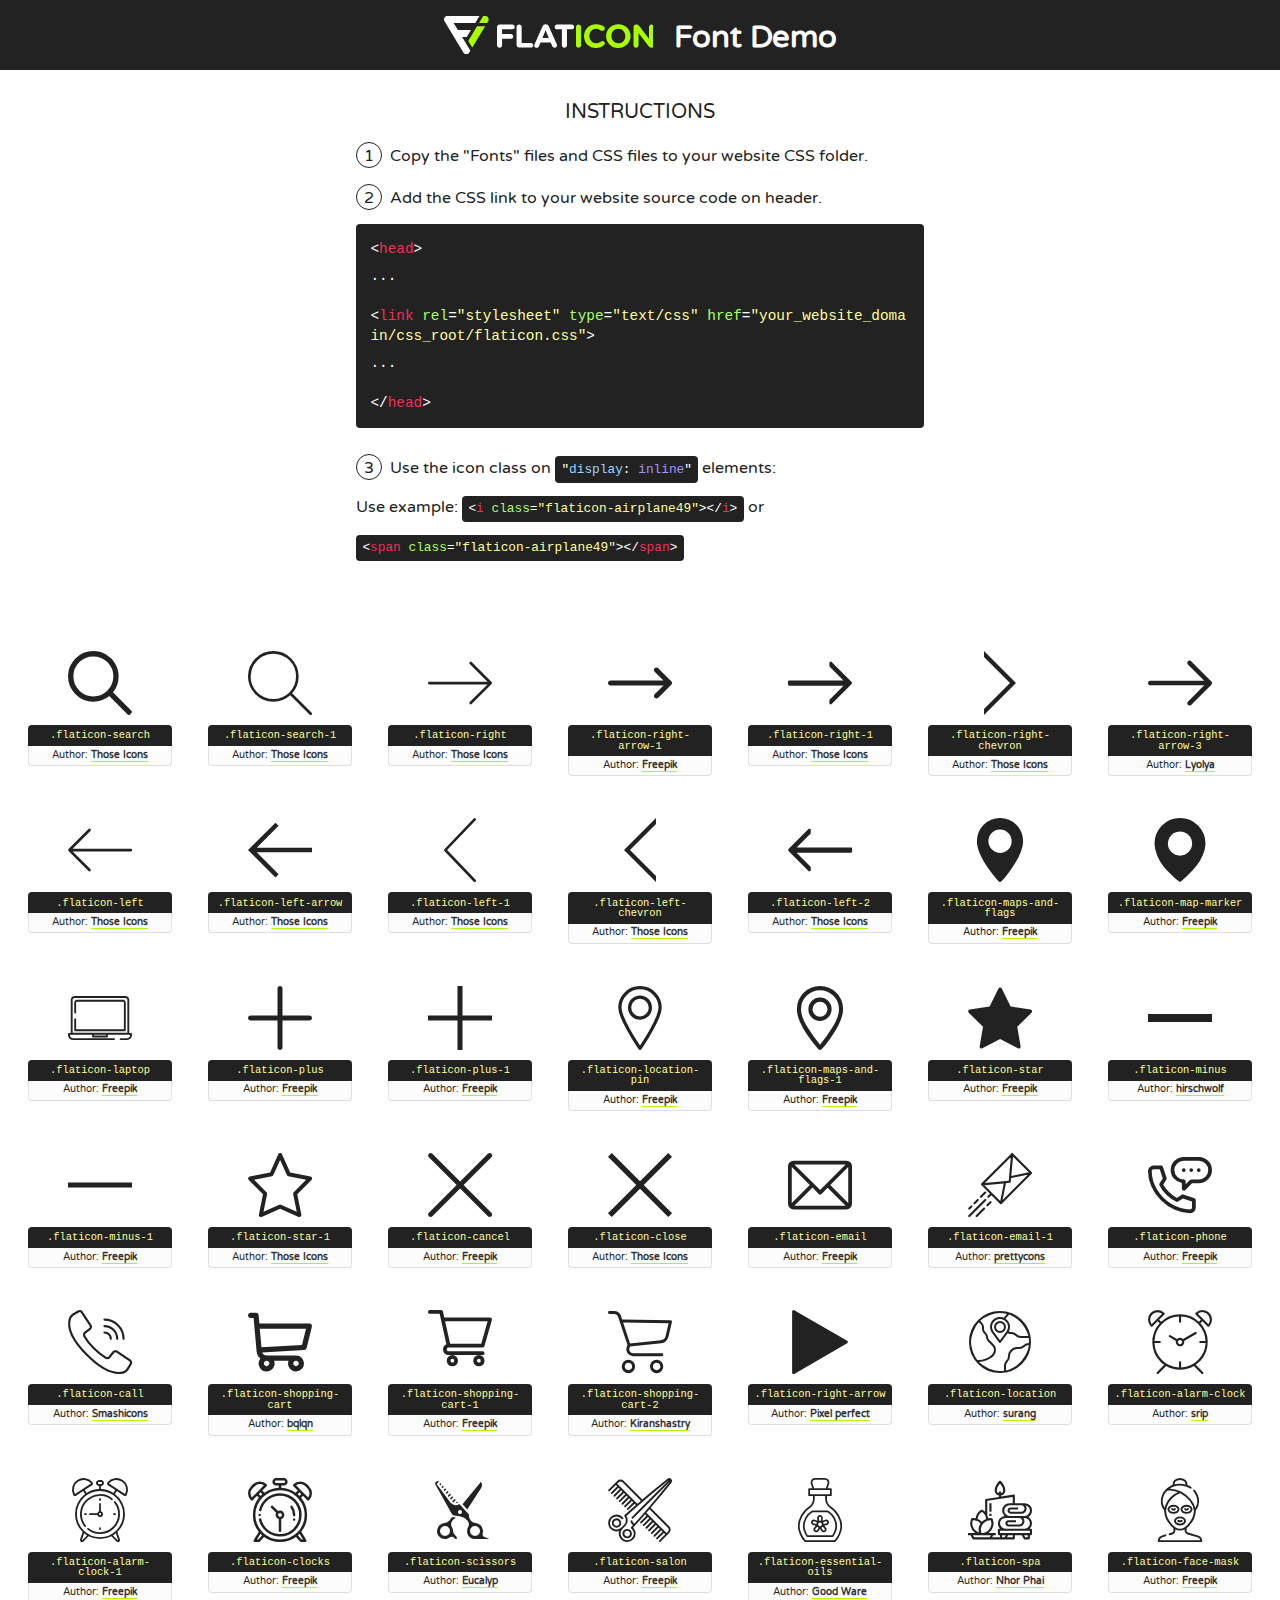
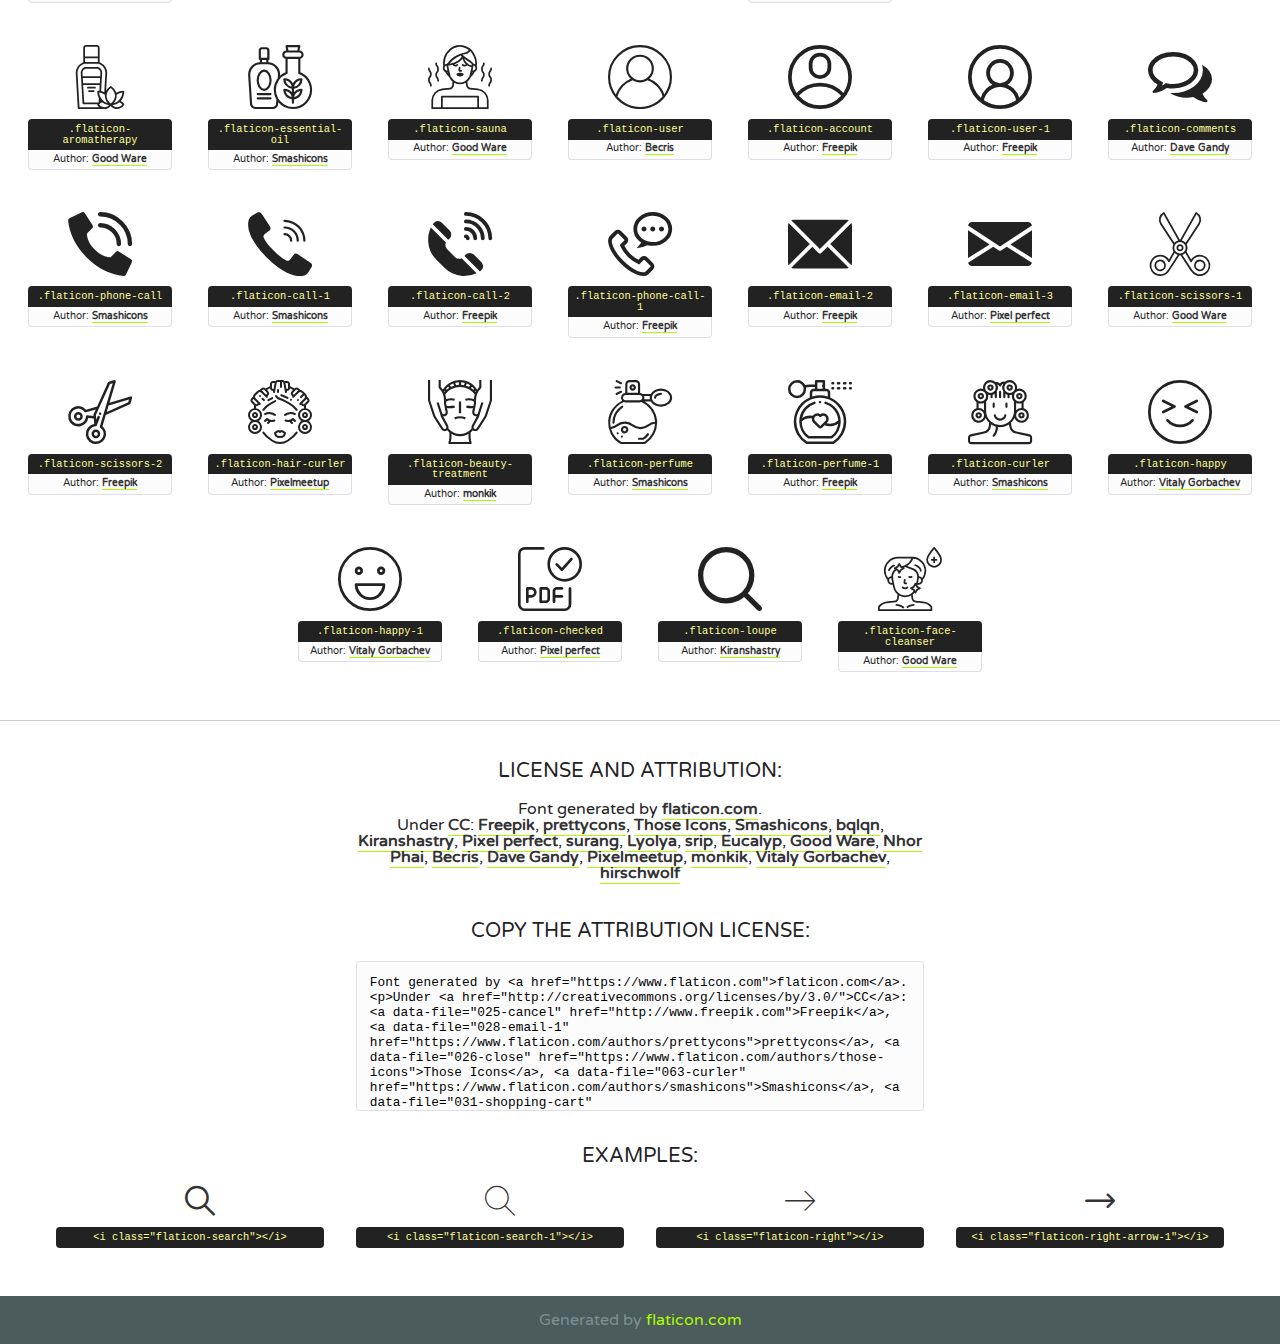
<file: assets/fonts/flaticon.html>
<!DOCTYPE html>
<!--
  Flaticon icon font: Flaticon
  Creation date: 16/06/2020 16:45
-->
<html>
<!DOCTYPE html>
<html>

<head>
    <title>Flaticon WebFont</title>
    <link href="http://fonts.googleapis.com/css?family=Varela+Round" rel="stylesheet" type="text/css" />
    <link rel="stylesheet" type="text/css" href="flaticon.css">
    <meta charset="UTF-8">
    <style>
    html, body, div, span, applet, object, iframe,
    h1, h2, h3, h4, h5, h6, p, blockquote, pre,
    a, abbr, acronym, address, big, cite, code,
    del, dfn, em, img, ins, kbd, q, s, samp,
    small, strike, strong, sub, sup, tt, var,
    b, u, i, center,
    dl, dt, dd, ol, ul, li,
    fieldset, form, label, legend,
    table, caption, tbody, tfoot, thead, tr, th, td,
    article, aside, canvas, details, embed, 
    figure, figcaption, footer, header, hgroup, 
    menu, nav, output, ruby, section, summary,
    time, mark, audio, video {
        margin: 0;
        padding: 0;
        border: 0;
        font-size: 100%;
        font: inherit;
        vertical-align: baseline;
    }
    /* HTML5 display-role reset for older browsers */
    article, aside, details, figcaption, figure, 
    footer, header, hgroup, menu, nav, section {
        display: block;
    }
    body {
        line-height: 1;
    }
    ol, ul {
        list-style: none;
    }
    blockquote, q {
        quotes: none;
    }
    blockquote:before, blockquote:after,
    q:before, q:after {
        content: '';
        content: none;
    }
    table {
        border-collapse: collapse;
        border-spacing: 0;
    }
    body {
        font-family: 'Varela Round', Helvetica, Arial, sans-serif;
        font-size: 16px;
        color: #222;
    }
    a {
        color: #333;
        border-bottom: 1px solid #a9fd00;
        font-weight: bold;
        text-decoration: none;
    }
    * {
        -moz-box-sizing: border-box;
        -webkit-box-sizing: border-box;
        box-sizing: border-box;
        margin: 0;
        padding: 0;
    }
    [class^="flaticon-"]:before, [class*=" flaticon-"]:before, [class^="flaticon-"]:after, [class*=" flaticon-"]:after {
        font-family: Flaticon;
        font-size: 30px;
        font-style: normal;
        margin-left: 20px;
        color: #333;
    }
    .wrapper {
        max-width: 600px;
        margin: auto;
        padding: 0 1em;
    }
    .title {
        font-size: 1.25em;
        text-align: center;
        margin-bottom: 1em;
        text-transform: uppercase;
    }
    header {
        text-align: center;
        background-color: #222;
        color: #fff;
        padding: 1em;
    }
    header .logo {
        width: 210px;
        height: 38px;
        display: inline-block;
        vertical-align: middle;
        margin-right: 1em;
        border: none;
    }
    header strong {
        font-size: 1.95em;
        font-weight: bold;
        vertical-align: middle;
        margin-top: 5px;
        display: inline-block;
    }
    .demo {
        margin: 2em auto;
        line-height: 1.25em;
    }
    .demo ul li {
        margin-bottom: 1em;
    }
    .demo ul li .num {
        color: #222;
        border-radius: 20px;
        display: inline-block;
        width: 26px;
        padding: 3px;
        height: 26px;
        text-align: center;
        margin-right: 0.5em;
        border: 1px solid #222;
    }
    .demo ul li code {
        background-color: #222;
        border-radius: 4px;
        padding: 0.25em 0.5em;
        display: inline-block;
        color: #fff;
        font-family: Consolas,Monaco,Lucida Console,Liberation Mono,DejaVu Sans Mono,Bitstream Vera Sans Mono,Courier New, monospace;
        font-weight: lighter;
        margin-top: 1em;
        font-size: 0.8em;
        word-break: break-all;
    }
    .demo ul li code.big {
        padding: 1em;
        font-size: 0.9em;
    }
    .demo ul li code .red {
        color: #EF3159;
    }
    .demo ul li code .green {
        color: #ACFF65;
    }
    .demo ul li code .yellow {
        color: #FFFF99;
    }
    .demo ul li code .blue {
        color: #99D3FF;
    }
    .demo ul li code .purple {
        color: #A295FF;
    }
    .demo ul li code .dots {
        margin-top: 0.5em;
        display: block;
    }
    #glyphs {
        border-bottom: 1px solid #ccc;
        padding: 2em 0;
        text-align: center;
    }
    .glyph {
        display: inline-block;
        width: 9em;
        margin: 1em;
        text-align: center;
        vertical-align: top;
        background: #FFF;
    }
    .glyph .glyph-icon {
        padding: 10px;
        display: block;
        font-family:"Flaticon";
        font-size: 64px;
        line-height: 1;
    }
    .glyph .glyph-icon:before {
        font-size: 64px;
        color: #222;
        margin-left: 0;
    }
    .class-name {
        font-size: 0.65em;
        background-color: #222;
        color: #fff;
        border-radius: 4px 4px 0 0;
        padding: 0.5em;
        color: #FFFF99;
        font-family: Consolas,Monaco,Lucida Console,Liberation Mono,DejaVu Sans Mono,Bitstream Vera Sans Mono,Courier New, monospace;
    }
    .author-name {
        font-size: 0.6em;
        background-color: #fcfcfd;
        border: 1px solid #DEDEE4;
        border-top: 0;
        border-radius: 0 0 4px 4px;
        padding: 0.5em;
    }
    .class-name:last-child {
        font-size: 10px;
        color:#888;
    }
    .class-name:last-child a {
        font-size: 10px;
        color:#555;
    }
    .class-name:last-child a:hover {
        color:#a9fd00;
    }
    .glyph > input {
        display: block;
        width: 100px;
        margin: 5px auto;
        text-align: center;
        font-size: 12px;
        cursor: text;
    }
    .glyph > input.icon-input {
        font-family:"Flaticon";
        font-size: 16px;
        margin-bottom: 10px;
    }
    .attribution .title {
        margin-top: 2em;
    }
    .attribution textarea {
        background-color: #fcfcfd;
        padding: 1em;
        border: none;
        box-shadow: none;
        border: 1px solid #DEDEE4;
        border-radius: 4px;
        resize: none;
        width: 100%;
        height: 150px;
        font-size: 0.8em;
        font-family: Consolas,Monaco,Lucida Console,Liberation Mono,DejaVu Sans Mono,Bitstream Vera Sans Mono,Courier New, monospace;
        -webkit-appearance: none;
    }
    .iconsuse {
        margin: 2em auto;
        text-align: center;
        max-width: 1200px;
    }
    .iconsuse:after {
        content: '';
        display: table;
        clear: both;
    }
    .iconsuse .image {
        float: left;
        width: 25%;
        padding: 0 1em;
    }
    .iconsuse .image p {
        margin-bottom: 1em;
    }
    .iconsuse .image span {
        display: block;
        font-size: 0.65em;
        background-color: #222;
        color: #fff;
        border-radius: 4px;
        padding: 0.5em;
        color: #FFFF99;
        margin-top: 1em;
        font-family: Consolas,Monaco,Lucida Console,Liberation Mono,DejaVu Sans Mono,Bitstream Vera Sans Mono,Courier New, monospace;
    }
    #footer {
        text-align: center;
        background-color: #4C5B5C;
        color: #7c9192;
        padding: 1em;
    }
    #footer a {
        border: none;
        color: #a9fd00;
        font-weight: normal;
    }
    @media (max-width: 960px) {
        .iconsuse .image {
            width: 50%;
        }
    }
    @media (max-width: 560px) {
        .iconsuse .image {
            width: 100%;
        }
    }
    </style>
</head>

<body class="characters-off">

    <header>
        <a href="https://www.flaticon.com" target="_blank" class="logo">
            <svg version="1.1" xmlns="http://www.w3.org/2000/svg" xmlns:xlink="http://www.w3.org/1999/xlink" xmlns:a="http://ns.adobe.com/AdobeSVGViewerExtensions/3.0/" viewBox="0 0 560.875 102.036" enable-background="new 0 0 560.875 102.036" xml:space="preserve">
                <defs>
                </defs>
                <g>
                    <g class="letters">
                        <path fill="#ffffff" d="M141.596,29.675c0-3.777,2.985-6.767,6.764-6.767h34.438c3.426,0,6.15,2.728,6.15,6.15
                        c0,3.43-2.724,6.149-6.15,6.149h-27.674v13.091h23.719c3.429,0,6.151,2.724,6.151,6.15c0,3.43-2.723,6.149-6.151,6.149h-23.719
                        v17.574c0,3.773-2.986,6.761-6.764,6.761c-3.779,0-6.764-2.989-6.764-6.761V29.675z"></path>
                        <path fill="#ffffff" d="M193.844,29.149c0-3.781,2.985-6.767,6.764-6.767c3.776,0,6.763,2.985,6.763,6.767v42.957h25.039
                        c3.426,0,6.149,2.726,6.149,6.153c0,3.425-2.723,6.15-6.149,6.15h-31.802c-3.779,0-6.764-2.986-6.764-6.768V29.149z"></path>
                        <path fill="#ffffff" d="M241.891,75.71l21.438-48.407c1.492-3.341,4.215-5.357,7.906-5.357h0.792
                        c3.686,0,6.323,2.017,7.815,5.357l21.439,48.407c0.436,0.967,0.701,1.845,0.701,2.723c0,3.602-2.809,6.501-6.414,6.501
                        c-3.161,0-5.269-1.845-6.499-4.655l-4.132-9.661h-27.059l-4.301,10.102c-1.144,2.631-3.426,4.214-6.237,4.214
                        c-3.517,0-6.24-2.81-6.24-6.325C241.1,77.64,241.451,76.677,241.891,75.71z M279.932,58.666l-8.521-20.297l-8.526,20.297H279.932
                        z"></path>
                        <path fill="#ffffff" d="M314.864,35.387H301.86c-3.429,0-6.239-2.813-6.239-6.238c0-3.429,2.811-6.24,6.239-6.24h39.533
                        c3.426,0,6.237,2.811,6.237,6.24c0,3.425-2.811,6.238-6.237,6.238h-13.001v42.785c0,3.773-2.99,6.761-6.764,6.761
                        c-3.779,0-6.764-2.989-6.764-6.761V35.387z"></path>
                        <path fill="#A9FD00" d="M352.615,29.149c0-3.781,2.985-6.767,6.767-6.767c3.774,0,6.761,2.985,6.761,6.767v49.024
                        c0,3.773-2.987,6.761-6.761,6.761c-3.781,0-6.767-2.989-6.767-6.761V29.149z"></path>
                        <path fill="#A9FD00" d="M374.132,53.836v-0.179c0-17.481,13.178-31.801,32.065-31.801c9.22,0,15.459,2.458,20.557,6.238
                        c1.402,1.054,2.637,2.985,2.637,5.357c0,3.692-2.985,6.59-6.681,6.59c-1.845,0-3.071-0.702-4.044-1.319
                        c-3.776-2.813-7.729-4.393-12.562-4.393c-10.364,0-17.831,8.611-17.831,19.154v0.173c0,10.542,7.291,19.329,17.831,19.329
                        c5.715,0,9.492-1.756,13.359-4.834c1.049-0.874,2.458-1.491,4.039-1.491c3.429,0,6.325,2.813,6.325,6.236
                        c0,2.106-1.056,3.78-2.282,4.834c-5.539,4.834-12.036,7.733-21.878,7.733C387.572,85.464,374.132,71.493,374.132,53.836z"></path>
                        <path fill="#A9FD00" d="M433.009,53.836v-0.179c0-17.481,13.79-31.801,32.766-31.801c18.981,0,32.592,14.143,32.592,31.628v0.173
                        c0,17.483-13.785,31.807-32.769,31.807C446.625,85.464,433.009,71.32,433.009,53.836z M484.224,53.836v-0.179
                        c0-10.539-7.725-19.326-18.626-19.326c-10.893,0-18.449,8.611-18.449,19.154v0.173c0,10.542,7.73,19.329,18.626,19.329
                        C476.676,72.986,484.224,64.378,484.224,53.836z"></path>
                        <path fill="#A9FD00" d="M506.233,29.321c0-3.774,2.99-6.763,6.767-6.763h1.401c3.252,0,5.183,1.583,7.029,3.953l26.093,34.265
                        V29.059c0-3.692,2.99-6.677,6.681-6.677c3.683,0,6.671,2.985,6.671,6.677v48.934c0,3.78-2.987,6.765-6.764,6.765h-0.436
                        c-3.257,0-5.188-1.581-7.034-3.953l-27.056-35.492v32.944c0,3.687-2.985,6.676-6.678,6.676c-3.683,0-6.673-2.989-6.673-6.676
                        V29.321z"></path>
                    </g>
                    <g class="insignia">
                        <path fill="#ffffff" d="M48.372,56.137h12.517l11.156-18.537H37.186L25.688,18.539h57.825L94.668,0H9.271
                        C5.925,0,2.842,1.801,1.198,4.716c-1.644,2.907-1.593,6.482,0.134,9.343l50.38,83.501c1.678,2.781,4.689,4.476,7.938,4.476
                        c3.246,0,6.257-1.695,7.935-4.476l2.898-4.804L48.372,56.137z"></path>
                        <g class="i">
                            <path fill="#A9FD00" d="M93.575,18.539h0.031v0.004l21.652,0.004l2.705-4.488c1.727-2.861,1.778-6.436,0.133-9.343
                            C116.454,1.801,113.371,0,110.026,0h-5.294L93.575,18.539z"></path>
                            <polygon fill="#A9FD00" points="88.291,27.356 64.725,66.486 75.519,84.404 109.942,27.356"></polygon>
                        </g>
                    </g>
                </g>
            </svg>
        </a>
        <strong>Font Demo</strong>
    </header>


    <section class="demo wrapper">

        <p class="title">Instructions</p>

        <ul>
            <li>
                <span class="num">1</span>Copy the "Fonts" files and CSS files to your website CSS folder.
            </li>
            <li>
                <span class="num">2</span>Add the CSS link to your website source code on header.
                <code class="big">
                    &lt;<span class="red">head</span>&gt;
                    <br/><span class="dots">...</span>
                    <br/>&lt;<span class="red">link</span> <span class="green">rel</span>=<span class="yellow">"stylesheet"</span> <span class="green">type</span>=<span class="yellow">"text/css"</span> <span class="green">href</span>=<span class="yellow">"your_website_domain/css_root/flaticon.css"</span>&gt;
                    <br/><span class="dots">...</span>
                    <br/>&lt;/<span class="red">head</span>&gt;
                </code>
            </li>

            <li>
                <p>
                    <span class="num">3</span>Use the icon class on <code>"<span class="blue">display</span>:<span class="purple"> inline</span>"</code> elements:
                    <br />
                    Use example: <code>&lt;<span class="red">i</span> <span class="green">class</span>=<span class="yellow">&quot;flaticon-airplane49&quot;</span>&gt;&lt;/<span class="red">i</span>&gt;</code> or <code>&lt;<span class="red">span</span> <span class="green">class</span>=<span class="yellow">&quot;flaticon-airplane49&quot;</span>&gt;&lt;/<span class="red">span</span>&gt;</code>
            </li>
        </ul>

    </section>




   <section id="glyphs">          
    
      
        <div class="glyph"><div class="glyph-icon flaticon-search"></div>
            <div class="class-name">.flaticon-search</div>
            <div class="author-name">Author: <a data-file="001-search" href="https://www.flaticon.com/authors/those-icons">Those Icons</a> </div> 
        </div>        
        
        <div class="glyph"><div class="glyph-icon flaticon-search-1"></div>
            <div class="class-name">.flaticon-search-1</div>
            <div class="author-name">Author: <a data-file="002-search-1" href="https://www.flaticon.com/authors/those-icons">Those Icons</a> </div> 
        </div>        
        
        <div class="glyph"><div class="glyph-icon flaticon-right"></div>
            <div class="class-name">.flaticon-right</div>
            <div class="author-name">Author: <a data-file="003-right" href="https://www.flaticon.com/authors/those-icons">Those Icons</a> </div> 
        </div>        
        
        <div class="glyph"><div class="glyph-icon flaticon-right-arrow-1"></div>
            <div class="class-name">.flaticon-right-arrow-1</div>
            <div class="author-name">Author: <a data-file="004-right-arrow-1" href="http://www.freepik.com">Freepik</a> </div> 
        </div>        
        
        <div class="glyph"><div class="glyph-icon flaticon-right-1"></div>
            <div class="class-name">.flaticon-right-1</div>
            <div class="author-name">Author: <a data-file="006-right-1" href="https://www.flaticon.com/authors/those-icons">Those Icons</a> </div> 
        </div>        
        
        <div class="glyph"><div class="glyph-icon flaticon-right-chevron"></div>
            <div class="class-name">.flaticon-right-chevron</div>
            <div class="author-name">Author: <a data-file="007-right-chevron" href="https://www.flaticon.com/authors/those-icons">Those Icons</a> </div> 
        </div>        
        
        <div class="glyph"><div class="glyph-icon flaticon-right-arrow-3"></div>
            <div class="class-name">.flaticon-right-arrow-3</div>
            <div class="author-name">Author: <a data-file="008-right-arrow-3" href="https://www.flaticon.com/authors/lyolya">Lyolya</a> </div> 
        </div>        
        
        <div class="glyph"><div class="glyph-icon flaticon-left"></div>
            <div class="class-name">.flaticon-left</div>
            <div class="author-name">Author: <a data-file="009-left" href="https://www.flaticon.com/authors/those-icons">Those Icons</a> </div> 
        </div>        
        
        <div class="glyph"><div class="glyph-icon flaticon-left-arrow"></div>
            <div class="class-name">.flaticon-left-arrow</div>
            <div class="author-name">Author: <a data-file="010-left-arrow" href="https://www.flaticon.com/authors/those-icons">Those Icons</a> </div> 
        </div>        
        
        <div class="glyph"><div class="glyph-icon flaticon-left-1"></div>
            <div class="class-name">.flaticon-left-1</div>
            <div class="author-name">Author: <a data-file="011-left-1" href="https://www.flaticon.com/authors/those-icons">Those Icons</a> </div> 
        </div>        
        
        <div class="glyph"><div class="glyph-icon flaticon-left-chevron"></div>
            <div class="class-name">.flaticon-left-chevron</div>
            <div class="author-name">Author: <a data-file="012-left-chevron" href="https://www.flaticon.com/authors/those-icons">Those Icons</a> </div> 
        </div>        
        
        <div class="glyph"><div class="glyph-icon flaticon-left-2"></div>
            <div class="class-name">.flaticon-left-2</div>
            <div class="author-name">Author: <a data-file="013-left-2" href="https://www.flaticon.com/authors/those-icons">Those Icons</a> </div> 
        </div>        
        
        <div class="glyph"><div class="glyph-icon flaticon-maps-and-flags"></div>
            <div class="class-name">.flaticon-maps-and-flags</div>
            <div class="author-name">Author: <a data-file="014-maps-and-flags" href="http://www.freepik.com">Freepik</a> </div> 
        </div>        
        
        <div class="glyph"><div class="glyph-icon flaticon-map-marker"></div>
            <div class="class-name">.flaticon-map-marker</div>
            <div class="author-name">Author: <a data-file="015-map-marker" href="http://www.freepik.com">Freepik</a> </div> 
        </div>        
        
        <div class="glyph"><div class="glyph-icon flaticon-laptop"></div>
            <div class="class-name">.flaticon-laptop</div>
            <div class="author-name">Author: <a data-file="016-laptop" href="http://www.freepik.com">Freepik</a> </div> 
        </div>        
        
        <div class="glyph"><div class="glyph-icon flaticon-plus"></div>
            <div class="class-name">.flaticon-plus</div>
            <div class="author-name">Author: <a data-file="017-plus" href="http://www.freepik.com">Freepik</a> </div> 
        </div>        
        
        <div class="glyph"><div class="glyph-icon flaticon-plus-1"></div>
            <div class="class-name">.flaticon-plus-1</div>
            <div class="author-name">Author: <a data-file="018-plus-1" href="http://www.freepik.com">Freepik</a> </div> 
        </div>        
        
        <div class="glyph"><div class="glyph-icon flaticon-location-pin"></div>
            <div class="class-name">.flaticon-location-pin</div>
            <div class="author-name">Author: <a data-file="019-location-pin" href="http://www.freepik.com">Freepik</a> </div> 
        </div>        
        
        <div class="glyph"><div class="glyph-icon flaticon-maps-and-flags-1"></div>
            <div class="class-name">.flaticon-maps-and-flags-1</div>
            <div class="author-name">Author: <a data-file="020-maps-and-flags-1" href="http://www.freepik.com">Freepik</a> </div> 
        </div>        
        
        <div class="glyph"><div class="glyph-icon flaticon-star"></div>
            <div class="class-name">.flaticon-star</div>
            <div class="author-name">Author: <a data-file="021-star" href="http://www.freepik.com">Freepik</a> </div> 
        </div>        
        
        <div class="glyph"><div class="glyph-icon flaticon-minus"></div>
            <div class="class-name">.flaticon-minus</div>
            <div class="author-name">Author: <a data-file="022-minus" href="https://www.flaticon.com/authors/hirschwolf">hirschwolf</a> </div> 
        </div>        
        
        <div class="glyph"><div class="glyph-icon flaticon-minus-1"></div>
            <div class="class-name">.flaticon-minus-1</div>
            <div class="author-name">Author: <a data-file="023-minus-1" href="http://www.freepik.com">Freepik</a> </div> 
        </div>        
        
        <div class="glyph"><div class="glyph-icon flaticon-star-1"></div>
            <div class="class-name">.flaticon-star-1</div>
            <div class="author-name">Author: <a data-file="024-star-1" href="https://www.flaticon.com/authors/those-icons">Those Icons</a> </div> 
        </div>        
        
        <div class="glyph"><div class="glyph-icon flaticon-cancel"></div>
            <div class="class-name">.flaticon-cancel</div>
            <div class="author-name">Author: <a data-file="025-cancel" href="http://www.freepik.com">Freepik</a> </div> 
        </div>        
        
        <div class="glyph"><div class="glyph-icon flaticon-close"></div>
            <div class="class-name">.flaticon-close</div>
            <div class="author-name">Author: <a data-file="026-close" href="https://www.flaticon.com/authors/those-icons">Those Icons</a> </div> 
        </div>        
        
        <div class="glyph"><div class="glyph-icon flaticon-email"></div>
            <div class="class-name">.flaticon-email</div>
            <div class="author-name">Author: <a data-file="027-email" href="http://www.freepik.com">Freepik</a> </div> 
        </div>        
        
        <div class="glyph"><div class="glyph-icon flaticon-email-1"></div>
            <div class="class-name">.flaticon-email-1</div>
            <div class="author-name">Author: <a data-file="028-email-1" href="https://www.flaticon.com/authors/prettycons">prettycons</a> </div> 
        </div>        
        
        <div class="glyph"><div class="glyph-icon flaticon-phone"></div>
            <div class="class-name">.flaticon-phone</div>
            <div class="author-name">Author: <a data-file="029-phone" href="http://www.freepik.com">Freepik</a> </div> 
        </div>        
        
        <div class="glyph"><div class="glyph-icon flaticon-call"></div>
            <div class="class-name">.flaticon-call</div>
            <div class="author-name">Author: <a data-file="030-call" href="https://www.flaticon.com/authors/smashicons">Smashicons</a> </div> 
        </div>        
        
        <div class="glyph"><div class="glyph-icon flaticon-shopping-cart"></div>
            <div class="class-name">.flaticon-shopping-cart</div>
            <div class="author-name">Author: <a data-file="031-shopping-cart" href="https://www.flaticon.com/authors/bqlqn">bqlqn</a> </div> 
        </div>        
        
        <div class="glyph"><div class="glyph-icon flaticon-shopping-cart-1"></div>
            <div class="class-name">.flaticon-shopping-cart-1</div>
            <div class="author-name">Author: <a data-file="032-shopping-cart-1" href="http://www.freepik.com">Freepik</a> </div> 
        </div>        
        
        <div class="glyph"><div class="glyph-icon flaticon-shopping-cart-2"></div>
            <div class="class-name">.flaticon-shopping-cart-2</div>
            <div class="author-name">Author: <a data-file="033-shopping-cart-2" href="https://www.flaticon.com/authors/kiranshastry">Kiranshastry</a> </div> 
        </div>        
        
        <div class="glyph"><div class="glyph-icon flaticon-right-arrow"></div>
            <div class="class-name">.flaticon-right-arrow</div>
            <div class="author-name">Author: <a data-file="034-right-arrow" href="https://www.flaticon.com/authors/pixel-perfect">Pixel perfect</a> </div> 
        </div>        
        
        <div class="glyph"><div class="glyph-icon flaticon-location"></div>
            <div class="class-name">.flaticon-location</div>
            <div class="author-name">Author: <a data-file="035-location" href="https://www.flaticon.com/authors/surang">surang</a> </div> 
        </div>        
        
        <div class="glyph"><div class="glyph-icon flaticon-alarm-clock"></div>
            <div class="class-name">.flaticon-alarm-clock</div>
            <div class="author-name">Author: <a data-file="036-alarm-clock" href="https://www.flaticon.com/authors/srip">srip</a> </div> 
        </div>        
        
        <div class="glyph"><div class="glyph-icon flaticon-alarm-clock-1"></div>
            <div class="class-name">.flaticon-alarm-clock-1</div>
            <div class="author-name">Author: <a data-file="037-alarm-clock-1" href="http://www.freepik.com">Freepik</a> </div> 
        </div>        
        
        <div class="glyph"><div class="glyph-icon flaticon-clocks"></div>
            <div class="class-name">.flaticon-clocks</div>
            <div class="author-name">Author: <a data-file="038-clocks" href="http://www.freepik.com">Freepik</a> </div> 
        </div>        
        
        <div class="glyph"><div class="glyph-icon flaticon-scissors"></div>
            <div class="class-name">.flaticon-scissors</div>
            <div class="author-name">Author: <a data-file="039-scissors" href="https://www.flaticon.com/authors/eucalyp">Eucalyp</a> </div> 
        </div>        
        
        <div class="glyph"><div class="glyph-icon flaticon-salon"></div>
            <div class="class-name">.flaticon-salon</div>
            <div class="author-name">Author: <a data-file="040-salon" href="http://www.freepik.com">Freepik</a> </div> 
        </div>        
        
        <div class="glyph"><div class="glyph-icon flaticon-essential-oils"></div>
            <div class="class-name">.flaticon-essential-oils</div>
            <div class="author-name">Author: <a data-file="041-essential-oils" href="https://www.flaticon.com/authors/good-ware">Good Ware</a> </div> 
        </div>        
        
        <div class="glyph"><div class="glyph-icon flaticon-spa"></div>
            <div class="class-name">.flaticon-spa</div>
            <div class="author-name">Author: <a data-file="042-spa" href="https://www.flaticon.com/authors/nhor-phai">Nhor Phai</a> </div> 
        </div>        
        
        <div class="glyph"><div class="glyph-icon flaticon-face-mask"></div>
            <div class="class-name">.flaticon-face-mask</div>
            <div class="author-name">Author: <a data-file="043-face-mask" href="http://www.freepik.com">Freepik</a> </div> 
        </div>        
        
        <div class="glyph"><div class="glyph-icon flaticon-aromatherapy"></div>
            <div class="class-name">.flaticon-aromatherapy</div>
            <div class="author-name">Author: <a data-file="044-aromatherapy" href="https://www.flaticon.com/authors/good-ware">Good Ware</a> </div> 
        </div>        
        
        <div class="glyph"><div class="glyph-icon flaticon-essential-oil"></div>
            <div class="class-name">.flaticon-essential-oil</div>
            <div class="author-name">Author: <a data-file="045-essential-oil" href="https://www.flaticon.com/authors/smashicons">Smashicons</a> </div> 
        </div>        
        
        <div class="glyph"><div class="glyph-icon flaticon-sauna"></div>
            <div class="class-name">.flaticon-sauna</div>
            <div class="author-name">Author: <a data-file="046-sauna" href="https://www.flaticon.com/authors/good-ware">Good Ware</a> </div> 
        </div>        
        
        <div class="glyph"><div class="glyph-icon flaticon-user"></div>
            <div class="class-name">.flaticon-user</div>
            <div class="author-name">Author: <a data-file="047-user" href="https://www.flaticon.com/authors/becris">Becris</a> </div> 
        </div>        
        
        <div class="glyph"><div class="glyph-icon flaticon-account"></div>
            <div class="class-name">.flaticon-account</div>
            <div class="author-name">Author: <a data-file="048-account" href="http://www.freepik.com">Freepik</a> </div> 
        </div>        
        
        <div class="glyph"><div class="glyph-icon flaticon-user-1"></div>
            <div class="class-name">.flaticon-user-1</div>
            <div class="author-name">Author: <a data-file="049-user-1" href="http://www.freepik.com">Freepik</a> </div> 
        </div>        
        
        <div class="glyph"><div class="glyph-icon flaticon-comments"></div>
            <div class="class-name">.flaticon-comments</div>
            <div class="author-name">Author: <a data-file="050-comments" href="https://www.flaticon.com/authors/dave-gandy">Dave Gandy</a> </div> 
        </div>        
        
        <div class="glyph"><div class="glyph-icon flaticon-phone-call"></div>
            <div class="class-name">.flaticon-phone-call</div>
            <div class="author-name">Author: <a data-file="051-phone-call" href="https://www.flaticon.com/authors/smashicons">Smashicons</a> </div> 
        </div>        
        
        <div class="glyph"><div class="glyph-icon flaticon-call-1"></div>
            <div class="class-name">.flaticon-call-1</div>
            <div class="author-name">Author: <a data-file="052-call-1" href="https://www.flaticon.com/authors/smashicons">Smashicons</a> </div> 
        </div>        
        
        <div class="glyph"><div class="glyph-icon flaticon-call-2"></div>
            <div class="class-name">.flaticon-call-2</div>
            <div class="author-name">Author: <a data-file="053-call-2" href="http://www.freepik.com">Freepik</a> </div> 
        </div>        
        
        <div class="glyph"><div class="glyph-icon flaticon-phone-call-1"></div>
            <div class="class-name">.flaticon-phone-call-1</div>
            <div class="author-name">Author: <a data-file="054-phone-call-1" href="http://www.freepik.com">Freepik</a> </div> 
        </div>        
        
        <div class="glyph"><div class="glyph-icon flaticon-email-2"></div>
            <div class="class-name">.flaticon-email-2</div>
            <div class="author-name">Author: <a data-file="055-email-2" href="http://www.freepik.com">Freepik</a> </div> 
        </div>        
        
        <div class="glyph"><div class="glyph-icon flaticon-email-3"></div>
            <div class="class-name">.flaticon-email-3</div>
            <div class="author-name">Author: <a data-file="056-email-3" href="https://www.flaticon.com/authors/pixel-perfect">Pixel perfect</a> </div> 
        </div>        
        
        <div class="glyph"><div class="glyph-icon flaticon-scissors-1"></div>
            <div class="class-name">.flaticon-scissors-1</div>
            <div class="author-name">Author: <a data-file="057-scissors-1" href="https://www.flaticon.com/authors/good-ware">Good Ware</a> </div> 
        </div>        
        
        <div class="glyph"><div class="glyph-icon flaticon-scissors-2"></div>
            <div class="class-name">.flaticon-scissors-2</div>
            <div class="author-name">Author: <a data-file="058-scissors-2" href="http://www.freepik.com">Freepik</a> </div> 
        </div>        
        
        <div class="glyph"><div class="glyph-icon flaticon-hair-curler"></div>
            <div class="class-name">.flaticon-hair-curler</div>
            <div class="author-name">Author: <a data-file="059-hair-curler" href="https://www.flaticon.com/authors/pixelmeetup">Pixelmeetup</a> </div> 
        </div>        
        
        <div class="glyph"><div class="glyph-icon flaticon-beauty-treatment"></div>
            <div class="class-name">.flaticon-beauty-treatment</div>
            <div class="author-name">Author: <a data-file="060-beauty-treatment" href="https://www.flaticon.com/authors/monkik">monkik</a> </div> 
        </div>        
        
        <div class="glyph"><div class="glyph-icon flaticon-perfume"></div>
            <div class="class-name">.flaticon-perfume</div>
            <div class="author-name">Author: <a data-file="061-perfume" href="https://www.flaticon.com/authors/smashicons">Smashicons</a> </div> 
        </div>        
        
        <div class="glyph"><div class="glyph-icon flaticon-perfume-1"></div>
            <div class="class-name">.flaticon-perfume-1</div>
            <div class="author-name">Author: <a data-file="062-perfume-1" href="http://www.freepik.com">Freepik</a> </div> 
        </div>        
        
        <div class="glyph"><div class="glyph-icon flaticon-curler"></div>
            <div class="class-name">.flaticon-curler</div>
            <div class="author-name">Author: <a data-file="063-curler" href="https://www.flaticon.com/authors/smashicons">Smashicons</a> </div> 
        </div>        
        
        <div class="glyph"><div class="glyph-icon flaticon-happy"></div>
            <div class="class-name">.flaticon-happy</div>
            <div class="author-name">Author: <a data-file="064-happy" href="https://www.flaticon.com/authors/vitaly-gorbachev">Vitaly Gorbachev</a> </div> 
        </div>        
        
        <div class="glyph"><div class="glyph-icon flaticon-happy-1"></div>
            <div class="class-name">.flaticon-happy-1</div>
            <div class="author-name">Author: <a data-file="065-happy-1" href="https://www.flaticon.com/authors/vitaly-gorbachev">Vitaly Gorbachev</a> </div> 
        </div>        
        
        <div class="glyph"><div class="glyph-icon flaticon-checked"></div>
            <div class="class-name">.flaticon-checked</div>
            <div class="author-name">Author: <a data-file="066-checked" href="https://www.flaticon.com/authors/pixel-perfect">Pixel perfect</a> </div> 
        </div>        
        
        <div class="glyph"><div class="glyph-icon flaticon-loupe"></div>
            <div class="class-name">.flaticon-loupe</div>
            <div class="author-name">Author: <a data-file="067-loupe" href="https://www.flaticon.com/authors/kiranshastry">Kiranshastry</a> </div> 
        </div>        
        
        <div class="glyph"><div class="glyph-icon flaticon-face-cleanser"></div>
            <div class="class-name">.flaticon-face-cleanser</div>
            <div class="author-name">Author: <a data-file="068-face-cleanser" href="https://www.flaticon.com/authors/good-ware">Good Ware</a> </div> 
        </div>        
        

    </section>



    <section class="attribution wrapper"   style="text-align:center;">

      <div class="title">License and attribution:</div><div class="attrDiv">Font generated by <a href="https://www.flaticon.com">flaticon.com</a>. <div><p>Under <a href="http://creativecommons.org/licenses/by/3.0/">CC</a>: <a data-file="025-cancel" href="http://www.freepik.com">Freepik</a>, <a data-file="028-email-1" href="https://www.flaticon.com/authors/prettycons">prettycons</a>, <a data-file="026-close" href="https://www.flaticon.com/authors/those-icons">Those Icons</a>, <a data-file="063-curler" href="https://www.flaticon.com/authors/smashicons">Smashicons</a>, <a data-file="031-shopping-cart" href="https://www.flaticon.com/authors/bqlqn">bqlqn</a>, <a data-file="067-loupe" href="https://www.flaticon.com/authors/kiranshastry">Kiranshastry</a>, <a data-file="066-checked" href="https://www.flaticon.com/authors/pixel-perfect">Pixel perfect</a>, <a data-file="035-location" href="https://www.flaticon.com/authors/surang">surang</a>, <a data-file="008-right-arrow-3" href="https://www.flaticon.com/authors/lyolya">Lyolya</a>, <a data-file="036-alarm-clock" href="https://www.flaticon.com/authors/srip">srip</a>, <a data-file="039-scissors" href="https://www.flaticon.com/authors/eucalyp">Eucalyp</a>, <a data-file="068-face-cleanser" href="https://www.flaticon.com/authors/good-ware">Good Ware</a>, <a data-file="042-spa" href="https://www.flaticon.com/authors/nhor-phai">Nhor Phai</a>, <a data-file="047-user" href="https://www.flaticon.com/authors/becris">Becris</a>, <a data-file="050-comments" href="https://www.flaticon.com/authors/dave-gandy">Dave Gandy</a>, <a data-file="059-hair-curler" href="https://www.flaticon.com/authors/pixelmeetup">Pixelmeetup</a>, <a data-file="060-beauty-treatment" href="https://www.flaticon.com/authors/monkik">monkik</a>, <a data-file="065-happy-1" href="https://www.flaticon.com/authors/vitaly-gorbachev">Vitaly Gorbachev</a>, <a data-file="022-minus" href="https://www.flaticon.com/authors/hirschwolf">hirschwolf</a></p>  </div>
      </div>
      <div class="title">Copy the Attribution License:</div>

    <textarea onclick="this.focus();this.select();">Font generated by &lt;a href=&quot;https://www.flaticon.com&quot;&gt;flaticon.com&lt;/a&gt;. <p>Under <a href="http://creativecommons.org/licenses/by/3.0/">CC</a>: <a data-file="025-cancel" href="http://www.freepik.com">Freepik</a>, <a data-file="028-email-1" href="https://www.flaticon.com/authors/prettycons">prettycons</a>, <a data-file="026-close" href="https://www.flaticon.com/authors/those-icons">Those Icons</a>, <a data-file="063-curler" href="https://www.flaticon.com/authors/smashicons">Smashicons</a>, <a data-file="031-shopping-cart" href="https://www.flaticon.com/authors/bqlqn">bqlqn</a>, <a data-file="067-loupe" href="https://www.flaticon.com/authors/kiranshastry">Kiranshastry</a>, <a data-file="066-checked" href="https://www.flaticon.com/authors/pixel-perfect">Pixel perfect</a>, <a data-file="035-location" href="https://www.flaticon.com/authors/surang">surang</a>, <a data-file="008-right-arrow-3" href="https://www.flaticon.com/authors/lyolya">Lyolya</a>, <a data-file="036-alarm-clock" href="https://www.flaticon.com/authors/srip">srip</a>, <a data-file="039-scissors" href="https://www.flaticon.com/authors/eucalyp">Eucalyp</a>, <a data-file="068-face-cleanser" href="https://www.flaticon.com/authors/good-ware">Good Ware</a>, <a data-file="042-spa" href="https://www.flaticon.com/authors/nhor-phai">Nhor Phai</a>, <a data-file="047-user" href="https://www.flaticon.com/authors/becris">Becris</a>, <a data-file="050-comments" href="https://www.flaticon.com/authors/dave-gandy">Dave Gandy</a>, <a data-file="059-hair-curler" href="https://www.flaticon.com/authors/pixelmeetup">Pixelmeetup</a>, <a data-file="060-beauty-treatment" href="https://www.flaticon.com/authors/monkik">monkik</a>, <a data-file="065-happy-1" href="https://www.flaticon.com/authors/vitaly-gorbachev">Vitaly Gorbachev</a>, <a data-file="022-minus" href="https://www.flaticon.com/authors/hirschwolf">hirschwolf</a></p>  
     </textarea>

    </section>

    <section class="iconsuse">

          <div class="title">Examples:</div>            
             
            <div class="image">
                <p>
                    <i class="glyph-icon flaticon-search"></i> 
                    <span>&lt;i class=&quot;flaticon-search&quot;&gt;&lt;/i&gt;</span>
                </p>
            </div>
            
            <div class="image">
                <p>
                    <i class="glyph-icon flaticon-search-1"></i> 
                    <span>&lt;i class=&quot;flaticon-search-1&quot;&gt;&lt;/i&gt;</span>
                </p>
            </div>
            
            <div class="image">
                <p>
                    <i class="glyph-icon flaticon-right"></i> 
                    <span>&lt;i class=&quot;flaticon-right&quot;&gt;&lt;/i&gt;</span>
                </p>
            </div>
            
            <div class="image">
                <p>
                    <i class="glyph-icon flaticon-right-arrow-1"></i> 
                    <span>&lt;i class=&quot;flaticon-right-arrow-1&quot;&gt;&lt;/i&gt;</span>
                </p>
            </div>
                       
        </div>
                            
    </section>

<div id="footer">
    <div>Generated by <a href="https://www.flaticon.com">flaticon.com</a>
    </div>
</div>



</body>
</html>
</file>
<file: assets/css/flaticon.css>
/*
  	Flaticon icon font: Flaticon
  	Creation date: 16/06/2020 16:45
  	*/

@font-face {
  font-family: "Flaticon";
  src: url("../fonts/Flaticon.eot");
  src: url("../fonts/Flaticon.eot?#iefix") format("embedded-opentype"),
       url("../fonts/Flaticon.woff2") format("woff2"),
       url("../fonts/Flaticon.woff") format("woff"),
       url("../fonts/Flaticon.ttf") format("truetype"),
       url("../fonts/Flaticon.svg#Flaticon") format("svg");
  font-weight: normal;
  font-style: normal;
}

@media screen and (-webkit-min-device-pixel-ratio:0) {
  @font-face {
    font-family: "Flaticon";
    src: url("../fonts/Flaticon.svg#Flaticon") format("svg");
  }
}

[class^="flaticon-"]:before, [class*=" flaticon-"]:before,
[class^="flaticon-"]:after, [class*=" flaticon-"]:after {   
  font-family: Flaticon;
  font-style: normal;
}

.flaticon-search:before { content: "\f100"; }
.flaticon-search-1:before { content: "\f101"; }
.flaticon-right:before { content: "\f102"; }
.flaticon-right-arrow-1:before { content: "\f103"; }
.flaticon-right-1:before { content: "\f104"; }
.flaticon-right-chevron:before { content: "\f105"; }
.flaticon-right-arrow-3:before { content: "\f106"; }
.flaticon-left:before { content: "\f107"; }
.flaticon-left-arrow:before { content: "\f108"; }
.flaticon-left-1:before { content: "\f109"; }
.flaticon-left-chevron:before { content: "\f10a"; }
.flaticon-left-2:before { content: "\f10b"; }
.flaticon-maps-and-flags:before { content: "\f10c"; }
.flaticon-map-marker:before { content: "\f10d"; }
.flaticon-laptop:before { content: "\f10e"; }
.flaticon-plus:before { content: "\f10f"; }
.flaticon-plus-1:before { content: "\f110"; }
.flaticon-location-pin:before { content: "\f111"; }
.flaticon-maps-and-flags-1:before { content: "\f112"; }
.flaticon-star:before { content: "\f113"; }
.flaticon-minus:before { content: "\f114"; }
.flaticon-minus-1:before { content: "\f115"; }
.flaticon-star-1:before { content: "\f116"; }
.flaticon-cancel:before { content: "\f117"; }
.flaticon-close:before { content: "\f118"; }
.flaticon-email:before { content: "\f119"; }
.flaticon-email-1:before { content: "\f11a"; }
.flaticon-phone:before { content: "\f11b"; }
.flaticon-call:before { content: "\f11c"; }
.flaticon-shopping-cart:before { content: "\f11d"; }
.flaticon-shopping-cart-1:before { content: "\f11e"; }
.flaticon-shopping-cart-2:before { content: "\f11f"; }
.flaticon-right-arrow:before { content: "\f120"; }
.flaticon-location:before { content: "\f121"; }
.flaticon-alarm-clock:before { content: "\f122"; }
.flaticon-alarm-clock-1:before { content: "\f123"; }
.flaticon-clocks:before { content: "\f124"; }
.flaticon-scissors:before { content: "\f125"; }
.flaticon-salon:before { content: "\f126"; }
.flaticon-essential-oils:before { content: "\f127"; }
.flaticon-spa:before { content: "\f128"; }
.flaticon-face-mask:before { content: "\f129"; }
.flaticon-aromatherapy:before { content: "\f12a"; }
.flaticon-essential-oil:before { content: "\f12b"; }
.flaticon-sauna:before { content: "\f12c"; }
.flaticon-user:before { content: "\f12d"; }
.flaticon-account:before { content: "\f12e"; }
.flaticon-user-1:before { content: "\f12f"; }
.flaticon-comments:before { content: "\f130"; }
.flaticon-phone-call:before { content: "\f131"; }
.flaticon-call-1:before { content: "\f132"; }
.flaticon-call-2:before { content: "\f133"; }
.flaticon-phone-call-1:before { content: "\f134"; }
.flaticon-email-2:before { content: "\f135"; }
.flaticon-email-3:before { content: "\f136"; }
.flaticon-scissors-1:before { content: "\f137"; }
.flaticon-scissors-2:before { content: "\f138"; }
.flaticon-hair-curler:before { content: "\f139"; }
.flaticon-beauty-treatment:before { content: "\f13a"; }
.flaticon-perfume:before { content: "\f13b"; }
.flaticon-perfume-1:before { content: "\f13c"; }
.flaticon-curler:before { content: "\f13d"; }
.flaticon-happy:before { content: "\f13e"; }
.flaticon-happy-1:before { content: "\f13f"; }
.flaticon-checked:before { content: "\f140"; }
.flaticon-loupe:before { content: "\f141"; }
.flaticon-face-cleanser:before { content: "\f142"; }
</file>
<file: assets/css/nice-select.css>
.nice-select {
  -webkit-tap-highlight-color: transparent;
  background-color: #fff;
  border-radius: 5px;
  border: solid 1px #e8e8e8;
  box-sizing: border-box;
  clear: both;
  cursor: pointer;
  display: block;
  float: left;
  font-family: inherit;
  font-size: 14px;
  font-weight: normal;
  height: 42px;
  line-height: 40px;
  outline: none;
  padding-left: 18px;
  padding-right: 30px;
  position: relative;
  text-align: left !important;
  -webkit-transition: all 0.2s ease-in-out;
  transition: all 0.2s ease-in-out;
  -webkit-user-select: none;
     -moz-user-select: none;
      -ms-user-select: none;
          user-select: none;
  white-space: nowrap;
  width: auto; }
  .nice-select:hover {
    border-color: #dbdbdb; }
  .nice-select:active, .nice-select.open, .nice-select:focus {
    border-color: #999; }
  .nice-select:after {
    border-bottom: 2px solid #999;
    border-right: 2px solid #999;
    content: '';
    display: block;
    height: 5px;
    margin-top: -4px;
    pointer-events: none;
    position: absolute;
    right: 12px;
    top: 50%;
    -webkit-transform-origin: 66% 66%;
        -ms-transform-origin: 66% 66%;
            transform-origin: 66% 66%;
    -webkit-transform: rotate(45deg);
        -ms-transform: rotate(45deg);
            transform: rotate(45deg);
    -webkit-transition: all 0.15s ease-in-out;
    transition: all 0.15s ease-in-out;
    width: 5px; }
  .nice-select.open:after {
    -webkit-transform: rotate(-135deg);
        -ms-transform: rotate(-135deg);
            transform: rotate(-135deg); }
  .nice-select.open .list {
    opacity: 1;
    pointer-events: auto;
    -webkit-transform: scale(1) translateY(0);
        -ms-transform: scale(1) translateY(0);
            transform: scale(1) translateY(0); }
  .nice-select.disabled {
    border-color: #ededed;
    color: #999;
    pointer-events: none; }
    .nice-select.disabled:after {
      border-color: #cccccc; }
  .nice-select.wide {
    width: 100%; }
    .nice-select.wide .list {
      left: 0 !important;
      right: 0 !important; }
  .nice-select.right {
    float: right; }
    .nice-select.right .list {
      left: auto;
      right: 0; }
  .nice-select.small {
    font-size: 12px;
    height: 36px;
    line-height: 34px; }
    .nice-select.small:after {
      height: 4px;
      width: 4px; }
    .nice-select.small .option {
      line-height: 34px;
      min-height: 34px; }
  .nice-select .list {
    background-color: #fff;
    border-radius: 5px;
    box-shadow: 0 0 0 1px rgba(68, 68, 68, 0.11);
    box-sizing: border-box;
    margin-top: 4px;
    opacity: 0;
    overflow: hidden;
    padding: 0;
    pointer-events: none;
    position: absolute;
    top: 100%;
    left: 0;
    -webkit-transform-origin: 50% 0;
        -ms-transform-origin: 50% 0;
            transform-origin: 50% 0;
    -webkit-transform: scale(0.75) translateY(-21px);
        -ms-transform: scale(0.75) translateY(-21px);
            transform: scale(0.75) translateY(-21px);
    -webkit-transition: all 0.2s cubic-bezier(0.5, 0, 0, 1.25), opacity 0.15s ease-out;
    transition: all 0.2s cubic-bezier(0.5, 0, 0, 1.25), opacity 0.15s ease-out;
    z-index: 9; }
    .nice-select .list:hover .option:not(:hover) {
      background-color: transparent !important; }
  .nice-select .option {
    cursor: pointer;
    font-weight: 400;
    line-height: 40px;
    list-style: none;
    min-height: 40px;
    outline: none;
    padding-left: 18px;
    padding-right: 29px;
    text-align: left;
    -webkit-transition: all 0.2s;
    transition: all 0.2s; }
    .nice-select .option:hover, .nice-select .option.focus, .nice-select .option.selected.focus {
      background-color: #f6f6f6; }
    .nice-select .option.selected {
      font-weight: bold; }
    .nice-select .option.disabled {
      background-color: transparent;
      color: #999;
      cursor: default; }

.no-csspointerevents .nice-select .list {
  display: none; }

.no-csspointerevents .nice-select.open .list {
  display: block; }
</file>
<file: assets/css/imagebg.css>
.main-menu .navigation > li > a:before{
	background: url(../images/icons/wave-1.png);
}

.owl-dots-style-one .owl-dots .owl-dot span{
	background: url(../images/icons/wave-2.png) !important;
}

#content_block_1 .content-box .image-holder:before{
	background: url(../images/icons/wave-3.png);
}

.service-section .owl-dots-style-one .owl-dots .owl-dot span{
	background: url(../images/icons/wave-4.png) !important;
}

.gallery-section .owl-dots-style-one .owl-dots .owl-dot span{
	background: url(../images/icons/wave-4.png) !important;
}
</file>
<file: assets/css/color.css>
/* template-color */

.main-header .header-top p i{
  color: #CC70FF;
}

.preloader-close{
  background: #CC70FF;
}

.header-upper .social-links li a:hover{
  background: #CC70FF;
}

.pagination li a:hover,
.pagination li a.active{
  background: #CC70FF;
}

.scroll-top{
  background: #CC70FF;
}

.header-upper .info-box li i{
  color: #CC70FF;
}

.header-upper .info-box li a:hover{
  color: #CC70FF;
}

.main-header .menu-right-content .search-btn button:hover{
  color: #CC70FF;
}

.main-header .menu-right-content .cart-box a:hover{
  color: #CC70FF !important;
}

.main-header .menu-right-content .cart-box a span{
  background: #CC70FF;
}

.main-menu .navigation > li > ul > li > a:hover,
.main-menu .navigation > li > .megamenu li > a:hover{
  color: #CC70FF;
}

.main-menu .navigation > li > ul > li > a:before{
  color: #CC70FF;
}

.main-menu .navigation > li > ul > li > ul > li > a:hover{
  color: #CC70FF;
}

.main-menu .navigation > li > ul > li > ul > li > a:before{
  color: #CC70FF;
}

.search-popup .search-form fieldset input[type="submit"]{
  background: #CC70FF;
}

.search-popup .recent-searches li a:hover{
  border-color: #CC70FF;
  color: #CC70FF;
}

.search-popup .close-search:hover{
  color: red;
}

.search-popup .search-form fieldset input[type="search"]{
  border: 3px solid #CC70FF;
}

.theme-btn-one{
  background: #CC70FF;
}

.banner-carousel .content-box .btn-box .video-btn:hover{
  background: #CC70FF;
}

#content_block_1 .content-box .image-holder .icon-box{
  background: #CC70FF;
}

#content_block_2 .content-box .list li:before{
  background: #CC70FF;
}

#content_block_2 .content-box .inner-box li i{
  color: #CC70FF;
}

#content_block_3 .content-box .location-box{
  background: #CC70FF;
}

#content_block_3 .content-box .shediul-box i{
  color: #CC70FF;
}

#content_block_3 .content-box .shediul-box .time-list li h4{
  color: #CC70FF;
}

#content_block_4 .content-box .service-box ul li span{
  color: #CC70FF;
}

.service-block-one .inner-box .lower-content .price{
  color: #CC70FF;
}

.service-block-one .inner-box:hover .lower-content .price{
  background: #CC70FF;
}

.service-block-one .inner-box .lower-content h4 a:hover{
  color: #CC70FF;
}

.service-block-one .inner-box .image-box{
  background: #CC70FF;
}

.bg-color-2{
  background: #CC70FF;
}

#content_block_5 .content-box .btn-box .theme-btn-one:hover{
  color: #CC70FF !important;
}

.service-style-two .inner-box .single-item .icon-box{
  color: #CC70FF;
}

.team-block-one .inner-box .lower-content h5{
  color: #CC70FF;
}

.team-block-one .inner-box .lower-content h5 a{
  color: #CC70FF;
}

.team-block-one .inner-box .lower-content .social-links li a:hover{
  background: #CC70FF;
}

.testimonial-content .inner-box h4{
  color: #CC70FF;
}

.features-section .single-item .inner-box:hover h4{
  color: #CC70FF;
}

.gallery-block-one .inner-box .image-box:before{
  background: #CC70FF;
}

.news-block-one .inner-box .image-box{
  background: #CC70FF;
}

.news-block-one .inner-box .image-box .post-date{
  background: #CC70FF;
}

.news-block-one .inner-box .lower-content .post-info li i{
  color: #CC70FF;
}

.news-block-one .inner-box .lower-content .post-info li a:hover{
  color: #CC70FF;
}

.news-block-one .inner-box .lower-content h3 a:hover{
  color: #CC70FF;
}

.news-block-one .inner-box .lower-content .link-btn a:hover{
  color: #CC70FF;
}

.news-block-one .inner-box .lower-content .link-btn a:before{
  background: #CC70FF;
}

.appointment-section .content-box .lower-inner .counter-inner .single-counter .count-outer{
  color: #CC70FF;
}

#appointment_block .form-inner:before{
  background: #CC70FF;
}

.cta-section{
  background: #CC70FF;
}

.footer-top .logo-widget .subscribe-form .form-group input:focus{
  border-color: #CC70FF !important;
}

.footer-top .logo-widget .subscribe-form .form-group button{
  background: #CC70FF;
}

.footer-top .links-widget .links-list li a:hover{
  color: #CC70FF;
}

.footer-top .contact-widget .info-list li i{
  color: #CC70FF;
}

.footer-top .contact-widget .info-list li p a:hover{
  color: #CC70FF;
}

.footer-top .instagram-widget .image-list li .image-box{
  background: #CC70FF;
}

.footer-botton .copyright p a:hover{
  color: #CC70FF;
}

.footer-botton .footer-social li a:hover{
  background: #CC70FF;
}

.main-header.style-two .header-upper .info-box i{
  color: #CC70FF;
}

.main-header.style-two .header-upper .info-box a:hover{
  color: #CC70FF;
}

.main-header.style-two .main-menu .navigation > li.current > a, 
.main-header.style-two .main-menu .navigation > li:hover > a {
  color: #CC70FF;
}

.banner-carousel .content-box .top-text{
  color: #CC70FF;
}

.banner-carousel .content-box p span{
  color: #CC70FF;
}

.main-header.style-two .header-lower .outer-box .search-btn button:hover{
  color: #CC70FF;
}

.features-style-two .inner-container .single-item .inner-box .icon-box{
  color: #CC70FF;
}

.features-style-two .inner-container .single-item .inner-box h4 a:hover{
  color: #CC70FF;
}

#content_block_6 .content-box .inner-box .left-column .list li:before{
  color: #CC70FF;
}

#content_block_6 .content-box .inner-box .left-column .signature h2{
  color: #CC70FF;
}

.about-style-two .pattern-layer .pattern-2{
  background: #CC70FF;
}

.video-section .video-inner .video-content a{
  background: #CC70FF;
}

.video-section .video-inner .video-content a:hover{
  color: #CC70FF;
}

.video-section .video-inner .phone-box h3 a{
  color: #CC70FF;
}

.pricing-block-one .inner-box .image-box{
  background: #CC70FF;
}

.pricing-block-one .inner-box h4 a:hover{
  color: #CC70FF;
}

.pricing-block-one .inner-box .price{
  color: #CC70FF;
}

.pricing-block-one:hover .inner-box .price{
  background: #CC70FF;
}

.counter-block-one .inner-box .icon-box{
  color: #CC70FF;
}

.counter-block-one .inner-box:hover{
  border-color: #CC70FF;
}

.counter-block-one .inner-box:hover p{
  background: #CC70FF;
}

.testimonial-style-two{
  background: #CC70FF;
}

.shop-block-one .inner-box .image-box .cart-btn{
  background: #CC70FF;
}

.shop-block-one .inner-box .image-box .cart-btn:hover{
  color: #CC70FF;
}

.shop-block-one .inner-box .lower-content h4 a:hover{
  color: #CC70FF;
}

#image_block_1 .image-box .anim-icon .icon-1{
  background: #CC70FF;
}

#content_block_7 .content-box .inner-box .text p{
  color: #CC70FF;
}

#content_block_7 .content-box .inner-box .list li:before{
  background: #CC70FF;
}

#content_block_7 .content-box .theme-btn-one:hover{
  color: #CC70FF !important;
}

.about-style-three #content_block_6 .content-box .inner-box .list li:before{
  color: #CC70FF;
}

.about-style-three #content_block_6 .content-box .inner-box .signature h2{
  color: #CC70FF;
}

.about-style-three #content_block_6 .content-box .text p.color-text{
  color: #CC70FF;
}

#content_block_8 .content-box .text p.color-text{
  color: #CC70FF;
}

.error-section .inner-box p a{
  color: #CC70FF;
}

.service-sidebar .categories-widget .list li a:before{
  background: #CC70FF;
}

.service-sidebar .sidebar-support h3 i{
  color: #CC70FF;
}

.service-sidebar .sidebar-support h3 a:hover{
  color: #CC70FF;
}

.service-sidebar .download-widget .download-content a i{
  color: #CC70FF;
}

.service-sidebar .download-widget .download-content a:hover{
  color: #CC70FF;
}

.service-details-content .two-column .text .list li:before{
  background: #CC70FF;
}

.blog-details-content .inner-box .post-info li a:hover{
  color: #CC70FF;
}

.blog-details-content .inner-box .post-info li i{
  color: #CC70FF;
}

.blog-details-content .inner-box .image-box .post-date{
  background: #CC70FF;
}

.blog-details-content .post-share-option .tags li a:hover{
  color: #CC70FF;
}

.blog-details-content .post-share-option .social-links li a:hover{
  background: #CC70FF;
}

.blog-details-content .comments-area .comment .comment-inner h4 span{
  color: #CC70FF;
}

.blog-details-content .comments-area .comment .comment-inner a{
  background: #CC70FF;
}

.default-form .form-group input:focus,
.default-form .form-group textarea:focus{
  border-color: #CC70FF !important;
}

.blog-sidebar .search-widget .search-form .form-group input:focus{
  border-color: #CC70FF !important;
}

.blog-sidebar .search-widget .search-form .form-group input:focus + button,
.blog-sidebar .search-widget .search-form .form-group button:hover{
  color: #CC70FF;
}

.blog-sidebar .post-widget .post-inner .post .image-box{
  background: #CC70FF;
}

.blog-sidebar .post-widget .post-inner .post .post-date{
  color: #CC70FF;
}

.blog-sidebar .post-widget .post-inner .post h6 a:hover{
  color: #CC70FF;
}

.blog-sidebar .categories-widget .categories-list li a:hover{
  color: #CC70FF;
}

.blog-sidebar .tags-widget .tags-list li a:hover{
  color: #CC70FF;
}

.contact-section .content-box .social-links li a:hover{
  background: #CC70FF;
}

.contact-info-section .single-item .inner-box:hover h4{
  color: #CC70FF;
}

.mobile-menu .menu-backdrop{
  background: #CC70FF;
}
</file>
<file: assets/css/responsive.css>
/*  Theme Responsive Css */


@media only screen and (max-width: 5000px){
  
  .boxed_wrapper{
    overflow: hidden;
  }

}



@media only screen and (max-width: 1200px){

  #content_block_2 .content-box .inner-box li{
    margin-bottom: 10px;
  }

  #content_block_2 .content-box .inner-box li:last-child{
    margin-bottom: 0px;
  }

  #content_block_4 .content-box .service-box{
    padding: 40px 30px 25px 25px;
  }

  #content_block_4 .content-box .btn-box .theme-btn-one{
    padding: 23px 20px;
  }

  .service-style-two .image-layer{
    display: none;
  }

  #appointment_block .form-inner .title-text{
    left: 0px;
    bottom: -70px;
    transform: rotate(0deg);
  }

  .appointment-section .content-box{
    margin-right: 0px;
  }

  .features-style-two .inner-container .single-item .inner-box{
    padding: 50px 40px 40px 30px;
  }

  .about-style-two .pattern-layer .pattern-2,
  .about-style-two .pattern-layer .pattern-3{
    display: none;
  }

  #content_block_6 .content-box .inner-box .left-column:before{
    display: none;
  }

  .testimonial-style-two .testimonial-column{
    float: none;
    width: 100%;
  }

  .testimonial-style-two .image-column{
    position: relative;
    width: 100%;
  }

  .rtl .appointment-section .content-box{
    margin-left: 0px;
  }

  .rtl #appointment_block .form-inner .title-text{
    left: 0px;
    transform: rotate(0deg);
  }

  .service-block-one .inner-box .lower-content{
    padding: 25px 20px;
  }

  .service-block-one .inner-box .lower-content .price{
    right: 10px;
  }

  .contact-info-section .single-item .inner-box{
    padding: 50px 45px;
  }

}



@media only screen and (min-width: 768px){
  .main-menu .navigation > li > ul,
  .main-menu .navigation > li > ul > li > ul,
  .main-menu .navigation > li > .megamenu{
    display:block !important;
    visibility:hidden;
    opacity:0;
  }
}



@media only screen and (max-width: 991px){

  .main-menu,
  .sticky-header,
  .main-header.style-one .outer-container:before{
    display: none !important;
  }

  .menu-area .mobile-nav-toggler {
    display: block;
    margin-top: 20px;
    padding: 10px;
    margin-bottom: 20px;
  }

  .main-header .menu-right-content{
    float: left;
    margin-left: 0px;
  }

  .main-header .header-top{
    padding-left: 0px;
  }

  .main-header .header-top .top-inner{
    padding-right: 30px;
  }

  .main-header .header-top .top-inner:before{
    display: none;
  }

  .header-upper .logo-box{
    position: relative;
    top: 0px;
    padding: 15px 0px 25px 0px;
    text-align: center;
    margin: 0 auto;
  }

  .header-upper{
    padding-left: 0px;
  }

  .main-header .menu-right-content{
    margin-top: 25px;
  }

  .mobile-menu .navigation li .megamenu ul li:first-child{
    display: none;
  }

  .banner-carousel .content-box .title-text{
    font-size: 120px;
    line-height: 120px;
  }

  #content_block_3 .content-box{
    margin-top: 30px;
  }

  #content_block_4 .content-box{
    margin-bottom: 30px;
  }

  .team-block-one .inner-box .lower-content .social-links{
    top: 0px;
    opacity: 1;
    visibility: visible;
  }

  .team-block-one .inner-box{
    margin-bottom: 30px;
  }

  .team-block-one .inner-box .lower-content p{
    margin-bottom: 15px;
  }

  .features-section .single-item{
    width: 50%;
  }

  .news-block-one .inner-box{
    margin-bottom: 30px;
  }

  .news-section{
    padding-bottom: 90px;
  }

  .appointment-section .content-box{
    margin-bottom: 50px;
  }

  .footer-top .footer-widget{
    margin: 0px 0px 30px 0px !important;
  }

  .footer-top{
    padding-bottom: 90px;
  }

  .main-header.style-two .menu-area .mobile-nav-toggler .icon-bar{
    background: #fff;
  }

  .features-style-two .inner-container .single-item{
    width: 50%;
  }

  .features-style-two .inner-container .single-item .inner-box:before{
    display: none;
  }

  .features-style-two .lower-content .text{
    float: none;
    display: block;
    margin-top: 0px;
    margin-bottom: 15px;
  }

  .features-style-two .lower-content .btn-box{
    float: none;
    display: block;
  }

  .about-style-two #content_block_6 .content-box{
    margin-bottom: 30px;
  }

  .counter-block-one .inner-box{
    margin-bottom: 15px;
  }

  .shop-block-one .inner-box{
    margin-bottom: 30px;
  }

  #image_block_1 .image-box{
    margin-bottom: 40px;
  }

  .rtl .main-header .header-top{
    padding-right: 0px;
  }

  .rtl .main-header .header-top .top-inner{
    padding-left: 30px;
  }

  .rtl .header-upper{
    padding-right: 0px;
  }

  .about-style-three #content_block_1 .content-box{
    margin-bottom: 40px;
  }

  .about-style-three #content_block_1 .content-box .title{
    left: 0px;
    top: -60px;
    transform: rotate(0deg);
  }

  .team-section .pattern-2{
    display: none;
  }

  .service-sidebar{
    margin-bottom: 40px;
  }

  .blog-details-content{
    margin-bottom: 40px;
  }

  .contact-section .content-box{
    margin-right: 0px;
    margin-bottom: 30px;
  }

  .contact-info-section .single-item{
    width: 50%;
  }

}


@media only screen and (max-width: 767px){

  .sec-pad{
    padding: 70px 0px !important;
  }

  .banner-carousel .slide-item{
    padding: 140px 0px 150px 0px;
  }

  .sidebar-page-container .pagination-wrapper{
    margin-bottom: 40px;
    text-align: center;
  }

  .banner-carousel .content-box h1{
    font-size: 50px;
    line-height: 60px;
  }

  .about-section .content-inner{
    padding-top: 70px;
  }

  .about-section .pattern-layer{
    display: none;
  }

  #content_block_1 .content-box h2{
    font-size: 36px;
    line-height: 45px;
  }

  #content_block_1 .content-box .image-holder{
    margin-bottom: 30px;
  }

  .about-section{
    padding-bottom: 70px;
  }

  .sec-title span{
    font-size: 80px;
    line-height: 100px;
  }

  .service-section .owl-dots{
    display: none;
  }

  .three-item-carousel .service-block-one{
    margin-bottom: 30px;
  }

  .service-section{
    padding: 83px 0px 40px 0px;
  }

  .sec-title{
    margin-bottom: 50px;
  }

  .service-style-two{
    padding: 65px 0px 70px 0px;
  }

  #content_block_5 .content-box h2{
    font-size: 36px;
    line-height: 45px;
  }

  .service-style-two #content_block_5 .content-box{
    margin-right: 0px;
    margin-bottom: 30px;
  }

  .team-block-one{
    margin: 0 auto;
  }

  .team-section{
    padding: 83px 0px 40px 0px;
  }

  .team-section .pattern-layer{
    display: none;
  }

  .testimonial-section{
    padding: 83px 0px 65px 0px;
  }

  .testimonial-section .sec-title{
    margin-bottom: 50px;
  }

  .features-section .single-item{
    width: 100%;
  }

  .features-section{
    padding-top: 70px;
  }

  .gallery-section .sec-title{
    margin-bottom: 20px;
  }

  .gallery-section .owl-dots{
    display: none;
  }

  .gallery-section,
  .news-section{
    padding: 83px 0px 40px 0px;
  }

  .news-block-one{
    max-width: 370px;
    margin: 0 auto;
  }

  .appointment-section{
    padding: 70px 0px;
    border-bottom: none;
  }

  .appointment-section .content-box .upper-inner h2{
    font-size: 36px;
    line-height: 45px;
  }

  .appointment-section .content-box .upper-inner{
    margin-bottom: 30px;
  }

  .cta-section .image-box .image-1{
    left: -70px;
  }

  .cta-section .content-box h2{
    font-size: 36px;
    line-height: 45px;
  }

  .footer-top{
    padding: 70px 0px 40px 0px;
  }

  .footer-top .pattern-layer{
    display: none;
  }

  .banner-section.style-two .banner-carousel .slide-item{
    padding-top: 350px;
  }

  .features-style-two .inner-container .single-item{
    width: 100%;
  }

  .about-style-two #content_block_6 .content-box{
    padding-top: 70px;
  }

  .about-style-two{
    padding-bottom: 70px;
  }

  .prices-section{
    padding-bottom: 70px;
  }

  .counter-section{
    padding: 65px 0px 55px 0px;
  }

  .testimonial-style-two .testimonial-column .testimonial-inner{
    padding: 83px 15px 65px 15px;
  }

  .testimonial-style-two .image-column .image{
    width: 100%;
  }

  .shop-section{
    padding: 83px 0px 35px 0px;
  }

  .shop-block-one{
    max-width: 300px;
    margin: 0 auto;
  }

  .featured-products{
    padding: 70px 0px;
  }

  #content_block_7 .content-box h2{
    font-size: 36px;
    line-height: 45px;
  }

  #content_block_7 .content-box .inner-box .text, 
  #content_block_7 .content-box .inner-box .list{
    width: 100%;
  }

  #content_block_7 .content-box .inner-box .text{
    padding-right: 0px;
    margin-bottom: 30px;
  }

  .page-title{
    padding: 120px 0px 100px 0px;
  }

  .page-title .title-box .title-text{
    font-size: 100px;
    line-height: 100px;
  }

  .about-style-three #content_block_1 .image-holder{
    margin-right: 0px;
  }

  #content_block_6 .content-box .text h2{
    font-size: 36px;
    line-height: 44px;
  }

  .about-style-three{
    padding: 70px 0px;
  }

  .about-style-three #content_block_1 .content-box .title{
    display: none;
  }

  .features-section.alternat-2{
    padding-bottom: 70px;
  }

  .features-style-three #content_block_8 .content-box{
    margin: 0px;
  }

  #content_block_8 .content-box .text h2{
    font-size: 36px;
    line-height: 45px;
  }

  .team-section.about-page{
    padding-bottom: 120px;
  }

  .team-page-section{
    padding: 70px 0px 30px 0px;
  }

  .service-page-section .service-block-one{
    max-width: 300px;
    margin: 0 auto;
  }

  .service-details-content .text h2{
    font-size: 36px;
    line-height: 45px;
  }

  .service-details-content .two-column .image{
    margin-bottom: 30px;
  }
  
  .page-title .title-box .title-text{
    top: -30px;
  }

  .sidebar-page-container,
  .contact-section{
    padding: 70px 0px;
  }

  .contact-section .content-box h2{
    font-size: 36px;
    line-height: 45px;
  }

  .contact-info-section .single-item{
    width: 100%;
  }

  .counter-section .text h2{
    font-size: 36px;
    line-height: 45px;
  }


}

@media only screen and (max-width: 599px){
  
  .blog-details-content .author-box .inner{
    padding-left: 0px;
  }

  .blog-details-content .author-box .inner .image-box{
    position: relative;
    margin-bottom: 15px;
  }

  .header-upper .social-links{
    float: none;
    display: block;
    text-align: center;
    margin-bottom: 15px;
  }

  .header-upper .info-box{
    float: none;
    display: block;
    text-align: center;
  }

  .main-header .header-top .text,
  .main-header .header-top .location-box{
    float: none;
    display: block;
    text-align: center;
  }

  #content_block_1 .content-box .image-holder{
    margin-right: 0px;
  }

  .service-style-two .inner-box .single-item:nth-child(2){
    margin-left: 0px;
  }

  .testimonial-section .testimonial-content .inner-box h2{
    font-size: 24px;
    line-height: 32px;
  }

  #appointment_block .form-inner{
    padding: 50px 30px;
  }

  .main-header.style-two .header-upper .upper-inner{
    display: block;
  }

  .main-header.style-two .header-upper .info-box{
    display: inline-block;
    text-align: left;
  }

  .main-header.style-two .header-upper .upper-inner{
    text-align: center;
  }

  .main-header.style-two .header-upper .logo-box{
    display: block;
    padding: 0px;
  }

  .main-header.style-two{
    position: relative;
    background: #35312f;
  }

  .banner-section.style-two .banner-carousel .slide-item{
    padding-top: 120px;
  }

  .video-section .video-inner .video-content .title-text{
    font-size: 100px;
    line-height: 100px;
    width: 100%;
  }

  .testimonial-style-two .testimonial-column .testimonial-content h2{
    font-size: 24px;
    line-height: 32px;
  }

  .footer-botton .copyright{
    float: none;
    display: block;
    text-align: center;
    margin-bottom: 10px;
  }

  .footer-botton .footer-social{
    float: none;
    display: block;
    text-align: center;
  }

  .rtl .header-upper .social-links,
  .rtl .header-upper .info-box{
    float: none;
  }

  .search-popup .search-form fieldset input[type="submit"]{
    position: relative;
    width: 100%;
    border-radius: 5px;
  }

  .rtl .search-popup .search-form fieldset input[type="search"]{
    margin-bottom: 10px;
  }

  .rtl .main-header .header-top .location-box,
  .rtl .main-header .header-top .text{
    float: none;
  }

  .rtl #content_block_1 .content-box .image-holder{
    margin-left: 0px;
  }

  .rtl .service-style-two .inner-box .single-item:nth-child(2){
    margin-right: 0px;
  }

  .rtl .footer-botton .copyright,
  .rtl .footer-botton .footer-social{
    float: none;
  }

  #content_block_8 .content-box{
    padding-right: 30px;
    padding-left: 30px;
  }

  #content_block_8 .content-box .line{
    display: none;
  }

  .blog-details-content .comments-area .comment .comment-inner{
    padding-left: 0px;
  }

  .blog-details-content .comments-area .comment .thumb-box{
    position: relative;
    top: 0px;
    margin-bottom: 15px;
  }

  #content_block_5 .content-box .list li{
    width: 100%;
  }

  .about-style-three #content_block_6 .content-box .inner-box .list li{
    width: 100%;
  }

}


@media only screen and (max-width: 499px){

  .header-upper .info-box li:first-child{
    margin-bottom: 15px;
  }

  #content_block_3 .content-box .location-box{
    padding-right: 30px;
    padding-left: 30px;
  }

  #content_block_3 .content-box .shediul-box{
    padding-right: 30px;
    padding-left: 30px;
  }

  #content_block_3 .content-box .shediul-box i{
    right: 30px;
  }

  .features-section .single-item .inner-box{
    padding-left: 30px;
    padding-right: 30px;
  }

  .appointment-section .content-box .lower-inner .image-box{
    position: relative;
    top: 0px;
    margin-bottom: 25px;
  }

  .appointment-section .content-box .lower-inner{
    padding-left: 0px;
  }

  .video-section .video-inner .video-content .title-text{
    font-size: 80px;
    line-height: 80px;
  }

  .pricing-block-one .inner-box .price{
    position: relative;
    top: 0px;
  }

  .pricing-block-one .inner-box p{
    margin-bottom: 10px;
  }

  .rtl .appointment-section .content-box .lower-inner{
    padding-right: 0px;
  }

  .rtl .clients-section{
    padding: 70px 0px;
  }

  .about-style-three #content_block_1 .image-holder .image-2{
    position: relative;
    right: 0px;
  }

  .about-style-three #content_block_1 .image-holder{
    padding-right: 0px;
  }

  .about-style-three #content_block_1 .image-holder .image-1{
    margin-bottom: 30px;
  }

  .clients-section{
    padding: 70px 0px;
  }

  .page-title .title-box .title-text{
    font-size: 60px;
    line-height: 60px;
    top: -10px;
  }

  .service-sidebar .sidebar-support{
    padding-left: 30px;
    padding-right: 30px;
  }

  .blog-details-content .post-share-option .tags{
    float: none;
    display: block;
    margin: 0px 0px 15px 0px;
  }

  .blog-details-content .post-share-option .social-links{
    float: none;
    display: block;
  }

  .blog-details-content .author-box{
    padding: 60px 30px;
  }

  .blog-details-content .comments-area .comment .comment-inner a{
    position: relative;
  }

  .blog-sidebar{
    padding: 40px 30px;
  }

  .banner-carousel .content-box .title-text{
    font-size: 60px;
    line-height: 60px;
  }

  .team-block-one .inner-box .image-box .signature{
    right: 0px;
    transform: rotate(0deg);
    font-size: 50px;
    bottom: 0px;
  }


}


@media only screen and (max-width: 399px){

  .header-upper .info-box li{
    margin-right: 0px;
  }

  .banner-carousel .content-box .btn-box .theme-btn-one{
    padding: 23.5px 30px;
  }

  .news-block-one .inner-box .lower-content{
    padding: 30px 30px;
  }

  .cta-section .image-box{
    display: none;
  }

  #image_block_1 .image-box{
    display: none;
  }

  .rtl .header-upper .info-box li{
    margin-left: 0px;
  }

  .error-section .inner-box h1{
    font-size: 140px;
    line-height: 140px;
  }

  .service-sidebar .download-widget .download-content a{
    padding-right: 30px;
  }


}
</file>
<file: assets/fonts/flaticon.css>
/*
  	Flaticon icon font: Flaticon
  	Creation date: 16/06/2020 16:45
  	*/

@font-face {
  font-family: "Flaticon";
  src: url("./Flaticon.eot");
  src: url("./Flaticon.eot?#iefix") format("embedded-opentype"),
       url("./Flaticon.woff2") format("woff2"),
       url("./Flaticon.woff") format("woff"),
       url("./Flaticon.ttf") format("truetype"),
       url("./Flaticon.svg#Flaticon") format("svg");
  font-weight: normal;
  font-style: normal;
}

@media screen and (-webkit-min-device-pixel-ratio:0) {
  @font-face {
    font-family: "Flaticon";
    src: url("./Flaticon.svg#Flaticon") format("svg");
  }
}

[class^="flaticon-"]:before, [class*=" flaticon-"]:before,
[class^="flaticon-"]:after, [class*=" flaticon-"]:after {   
  font-family: Flaticon;
        font-size: 20px;
font-style: normal;
margin-left: 20px;
}

.flaticon-search:before { content: "\f100"; }
.flaticon-search-1:before { content: "\f101"; }
.flaticon-right:before { content: "\f102"; }
.flaticon-right-arrow-1:before { content: "\f103"; }
.flaticon-right-1:before { content: "\f104"; }
.flaticon-right-chevron:before { content: "\f105"; }
.flaticon-right-arrow-3:before { content: "\f106"; }
.flaticon-left:before { content: "\f107"; }
.flaticon-left-arrow:before { content: "\f108"; }
.flaticon-left-1:before { content: "\f109"; }
.flaticon-left-chevron:before { content: "\f10a"; }
.flaticon-left-2:before { content: "\f10b"; }
.flaticon-maps-and-flags:before { content: "\f10c"; }
.flaticon-map-marker:before { content: "\f10d"; }
.flaticon-laptop:before { content: "\f10e"; }
.flaticon-plus:before { content: "\f10f"; }
.flaticon-plus-1:before { content: "\f110"; }
.flaticon-location-pin:before { content: "\f111"; }
.flaticon-maps-and-flags-1:before { content: "\f112"; }
.flaticon-star:before { content: "\f113"; }
.flaticon-minus:before { content: "\f114"; }
.flaticon-minus-1:before { content: "\f115"; }
.flaticon-star-1:before { content: "\f116"; }
.flaticon-cancel:before { content: "\f117"; }
.flaticon-close:before { content: "\f118"; }
.flaticon-email:before { content: "\f119"; }
.flaticon-email-1:before { content: "\f11a"; }
.flaticon-phone:before { content: "\f11b"; }
.flaticon-call:before { content: "\f11c"; }
.flaticon-shopping-cart:before { content: "\f11d"; }
.flaticon-shopping-cart-1:before { content: "\f11e"; }
.flaticon-shopping-cart-2:before { content: "\f11f"; }
.flaticon-right-arrow:before { content: "\f120"; }
.flaticon-location:before { content: "\f121"; }
.flaticon-alarm-clock:before { content: "\f122"; }
.flaticon-alarm-clock-1:before { content: "\f123"; }
.flaticon-clocks:before { content: "\f124"; }
.flaticon-scissors:before { content: "\f125"; }
.flaticon-salon:before { content: "\f126"; }
.flaticon-essential-oils:before { content: "\f127"; }
.flaticon-spa:before { content: "\f128"; }
.flaticon-face-mask:before { content: "\f129"; }
.flaticon-aromatherapy:before { content: "\f12a"; }
.flaticon-essential-oil:before { content: "\f12b"; }
.flaticon-sauna:before { content: "\f12c"; }
.flaticon-user:before { content: "\f12d"; }
.flaticon-account:before { content: "\f12e"; }
.flaticon-user-1:before { content: "\f12f"; }
.flaticon-comments:before { content: "\f130"; }
.flaticon-phone-call:before { content: "\f131"; }
.flaticon-call-1:before { content: "\f132"; }
.flaticon-call-2:before { content: "\f133"; }
.flaticon-phone-call-1:before { content: "\f134"; }
.flaticon-email-2:before { content: "\f135"; }
.flaticon-email-3:before { content: "\f136"; }
.flaticon-scissors-1:before { content: "\f137"; }
.flaticon-scissors-2:before { content: "\f138"; }
.flaticon-hair-curler:before { content: "\f139"; }
.flaticon-beauty-treatment:before { content: "\f13a"; }
.flaticon-perfume:before { content: "\f13b"; }
.flaticon-perfume-1:before { content: "\f13c"; }
.flaticon-curler:before { content: "\f13d"; }
.flaticon-happy:before { content: "\f13e"; }
.flaticon-happy-1:before { content: "\f13f"; }
.flaticon-checked:before { content: "\f140"; }
.flaticon-loupe:before { content: "\f141"; }
.flaticon-face-cleanser:before { content: "\f142"; }
</file>
<file: assets/css/style.css>
/* Css For VITORSCAPE */

/************ TABLE OF CONTENTS ***************
1. Fonts
2. Reset
3. Global
4. Main Header/style-one/style-two
5. Main Slider/style-one/style-two
6. Intro Section
7. Welcome Section
9. Cta Section
8. Research Fields
10. Testimonial Section
11. Researches Section
12. Team Section
14. Video
15. Fact Counter
16. News Section
19. Clients Section
20. Main Footer
21. Footer Bottom
22. Research Style Two
23. Innovative Solution
24. Discover Section
25. Testimonial Section
26. Chooseus Section
27. News Style Two
28. Page Title
29. Research Page Section
30. Research Details
31. Professor Page Section
32. Professor Details
33. About Section
34. Error Section
35. Blog Page Section
36. Blog Details
37. Blog Sidebar
38. Contact Section
39. Google Map


**********************************************/



/*** 

====================================================================
  Reset
====================================================================

 ***/
* {
  margin:0px;
  padding:0px;
  border:none;
  outline:none;
}


/*** 

====================================================================
  Global Settings
====================================================================

 ***/


body {
  font-size:16px;
  color:#1B1B1B;
  line-height:28px;
  font-weight:400;
  background:#ffffff;
  font-family: 'Jost', sans-serif;
  background-size:cover;
  background-repeat:no-repeat;
  background-position:center top;
  -webkit-font-smoothing: antialiased;
}

  @media (min-width:1200px) {
  .container {
    max-width: 1170px;
    padding: 0px 15px;
  }
}

.large-container{
  max-width: 1700px;
  padding: 0px 15px;
  margin: 0 auto;
}

.container-fluid{
  padding: 0px;
}

.auto-container{
  position:static;
  max-width:1200px;
  padding:0px 15px;
  margin:0 auto;
}

.small-container{
  max-width:680px;
  margin:0 auto;
}

.boxed_wrapper{
  position: relative;
  margin: 0 auto;
  overflow: hidden !important;
  width: 100%;
  min-width: 300px;
}


a{
  text-decoration:none;
  transition:all 500ms ease;
  -moz-transition:all 500ms ease;
  -webkit-transition:all 500ms ease;
  -ms-transition:all 500ms ease;
  -o-transition:all 500ms ease;
}

a:hover{
  text-decoration:none;
  outline:none;
}

input,button,select,textarea{
  font-family: 'Jost', sans-serif;
  font-weight: 400;
  font-size: 16px;
}

ul,li{
  list-style:none;
  padding:0px;
  margin:0px; 
}

input{
  transition: all 500ms ease;
}

button:focus,
input:focus,
textarea:focus{
  outline: none;
  box-shadow: none;
  transition: all 500ms ease;
}

p{
  position: relative;
  font-size: 16px;
  line-height: 28px;
  font-family: 'Jost', sans-serif;
  color: black;
  font-weight: 500;
  margin: 0px;
  transition: all 500ms ease;
}

h1,h2,h3,h4,h5,h6{
  position:relative;
  font-family: 'Jost', sans-serif;
  font-weight: 400;
  color: #35312f;
  margin: 0px;
  transition: all 500ms ease;
}

/* Preloader */

.handle-preloader {
  align-items: center;
  -webkit-align-items: center;
  display: flex;
  display: -ms-flexbox;
  height: 100%;
  justify-content: center;
  -webkit-justify-content: center;
  position: fixed;
  left: 0;
  top: 0;
  width: 100%;
  z-index: 99999;
  background: #fff;
}

.preloader-close{
  position: fixed;
  z-index: 999999;
  color: #fff;
  padding: 10px 20px;
  cursor: pointer;
  right: 0;
  bottom: 0;
  font-weight: 600;
}

.handle-preloader .animation-preloader {
  position: absolute;
  z-index: 100;
}

.handle-preloader .animation-preloader .spinner{
  animation: spinner 1s infinite linear;
  border-radius: 50%;
  height: 150px;
  margin: 0 auto 45px auto;
  width: 150px;
}

.handle-preloader .animation-preloader .txt-loading {
  text-align: center;
  user-select: none;
}

.handle-preloader .animation-preloader .txt-loading .letters-loading:before{
  animation: letters-loading 4s infinite;
  content: attr(data-text-preloader);
  left: 0;
  opacity: 0;
  top:0;
  position: absolute;
}

.handle-preloader .animation-preloader .txt-loading .letters-loading{
  font-family: 'Jost', sans-serif;
  font-weight: 400;
  letter-spacing: 15px;
  display: inline-block;
  position: relative;
  font-size: 70px;
  line-height: 70px;
  text-transform: uppercase;
}

.handle-preloader .animation-preloader .txt-loading .letters-loading:nth-child(2):before {animation-delay: 0.2s;}
.handle-preloader .animation-preloader .txt-loading .letters-loading:nth-child(3):before {animation-delay: 0.4s;}
.handle-preloader .animation-preloader .txt-loading .letters-loading:nth-child(4):before {animation-delay: 0.6s;}
.handle-preloader .animation-preloader .txt-loading .letters-loading:nth-child(5):before {animation-delay: 0.8s;}
.handle-preloader .animation-preloader .txt-loading .letters-loading:nth-child(6):before { animation-delay: 1s;}
.handle-preloader .animation-preloader .txt-loading .letters-loading:nth-child(7):before { animation-delay: 1.2s;}
.handle-preloader .animation-preloader .txt-loading .letters-loading:nth-child(8):before { animation-delay: 1.4s;}
.handle-preloader .loader-section {
  background-color: #ffffff;
  height: 100%;
  position: fixed;
  top: 0;
  width: calc(50% + 1px);
}

.preloader .loaded .animation-preloader {
  opacity: 0;
  transition: 0.3s ease-out;
}

.handle-preloader .animation-preloader .txt-loading .letters-loading{
  color: #CC70FF;
}

.handle-preloader .animation-preloader .txt-loading .letters-loading:before{
  color: #CC70FF;
}

.handle-preloader .animation-preloader .spinner{
  border: 3px solid #CC70FF;
  border-top-color: rgba(223, 142, 106, 0.2); 
}

/* AnimaciÃ³n del preloader */
@keyframes spinner {
  to {
    transform: rotateZ(360deg);
  }
}
@keyframes letters-loading {
  0%,
  75%,
  100% {
    opacity: 0;
    transform: rotateY(-90deg);
  }

  25%,
  50% {
    opacity: 1;
    transform: rotateY(0deg);
  }
}

@media screen and (max-width: 767px) {
  .handle-preloader .animation-preloader .spinner {
    height: 8em;
    width: 8em;
  }
}
@media screen and (max-width: 500px) {
  .handle-preloader .animation-preloader .spinner {
    height: 7em;
    width: 7em;
  }
  .handle-preloader .animation-preloader .txt-loading .letters-loading {font-size: 40px; letter-spacing: 10px;}
}


.centred{
  text-align: center;
}

.pull-left{
  float: left;
}

.pull-right{
  float: right;
}


figure{
  margin: 0px;
}

img {
  display: inline-block;
  max-width: 100%;
  height: auto;
  transition-delay: .1s;
  transition-timing-function: ease-in-out;
  transition-duration: .7s;
  transition-property: all;
}

/** button **/

.theme-btn-one{
  position: relative;
  display: inline-block;
  font-size: 14px;
  line-height: 26px;
  font-family: 'Jost', sans-serif;
  font-weight: 500;
  color: #fff !important;
  text-align: center;
  padding: 23.5px 50px;
  text-transform: uppercase;
  z-index: 1;
}

.theme-btn-one:before{
  position: absolute;
  content: '';
  background: #35312f;
  width: 0%;
  height: 100%;
  left: 0px;
  top: 0px;
  z-index: -1;
  transition: all 500ms ease;
}

.theme-btn-one:after{
  position: absolute;
  content: '';
  background: #35312f;
  width: 0%;
  height: 100%;
  right: 0px;
  top: 0px;
  z-index: -1;
  transition: all 500ms ease;
}

.theme-btn-one:hover:before,
.theme-btn-one:hover:after{
  width: 50%;
}

.pagination{
  position: relative;
  display: block;
}

.pagination li{
  display: inline-block;
  margin: 0px 3px;
}

.pagination li a{
  position: relative;
  display: inline-block;
  font-size: 18px;
  font-weight: 500;
  height: 50px;
  width: 50px;
  line-height: 50px;
  border: 1px solid #e3e3e3;
  text-align: center;
  color: #35312f;
  border-radius: 5px;
  background: transparent;
  z-index: 1;
  transition: all 500ms ease;
}

.pagination li a:hover,
.pagination li a.active{
  color: #fff;
}

.sec-pad{
  padding: 120px 0px !important;
}

.mr-0{
  margin: 0px !important;
}

.scroll-top{
  width: 55px;
  height: 55px;
  line-height: 55px;
  position: fixed;
  bottom: 105%;
  right: 30px;
  font-size: 24px;
  z-index: 99;
  color: #ffffff;
  text-align: center;
  cursor: pointer;
  transition: 1s ease;
}

.scroll-top.open {
  bottom: 50px;
}

.scroll-top span{
  color: #fff;
}

.sec-title{
  position: relative;
  display: block;
  text-align: center;
  margin-bottom: 93px;
}

.sec-title span{
  position: absolute;
  left: 50%;
  width: 100%;
  transform: translateX(-50%);
  top: -30px;
  font-size: 150px;
  line-height: 120px;
  font-family: 'Mrs Saint Delafield', cursive;
  color: #fff;
}

.sec-title.brown span{
  color: #F8ECFF;
}

.sec-title.light span{
  color: rgba(255,255,255,0.1);
}

.sec-title h2{
  position: relative;
  display: block;
  font-size: 30px;
  line-height: 35px;
  color: #35312f;
  text-transform: uppercase;
}

.sec-title.light h2{
  color: #fff;
}




/*** 

====================================================================
                        Home-Page-One
====================================================================

***/


/** main-header **/

.main-header{
  position:relative;
  left:0px;
  top:0px;
  z-index:999;
  width:100%;
  transition:all 500ms ease;
  -moz-transition:all 500ms ease;
  -webkit-transition:all 500ms ease;
  -ms-transition:all 500ms ease;
  -o-transition:all 500ms ease;
  background: #1B1B1B;
}

.sticky-header{
  position:fixed;
  opacity:0;
  visibility:hidden;
  background: #1B1B1B;
  left:0px;
  top:0px;
  box-shadow: 0 10px 20px rgba(0, 0, 0, 0.2);
  width:100%;
  z-index:0;
  transition:all 500ms ease;
  -moz-transition:all 500ms ease;
  -webkit-transition:all 500ms ease;
  -ms-transition:all 500ms ease;
  -o-transition:all 500ms ease;
}

.fixed-header .sticky-header{
  z-index:999;
  opacity:1;
  visibility:visible;
  -ms-animation-name: fadeInDown;
  -moz-animation-name: fadeInDown;
  -op-animation-name: fadeInDown;
  -webkit-animation-name: fadeInDown;
  animation-name: fadeInDown;
  -ms-animation-duration: 500ms;
  -moz-animation-duration: 500ms;
  -op-animation-duration: 500ms;
  -webkit-animation-duration: 500ms;
  animation-duration: 500ms;
  -ms-animation-timing-function: linear;
  -moz-animation-timing-function: linear;
  -op-animation-timing-function: linear;
  -webkit-animation-timing-function: linear;
  animation-timing-function: linear;
  -ms-animation-iteration-count: 1;
  -moz-animation-iteration-count: 1;
  -op-animation-iteration-count: 1;
  -webkit-animation-iteration-count: 1;
  animation-iteration-count: 1;
}

/** header-top **/

.main-header .header-top{
  position: relative;
  width: 100%;
  /* background: #bbb; */
  padding-left: 300px;
}

.main-header .header-top .top-inner{
  position: relative;
  background: #35312f;
  padding: 9px 0px 9px 30px;
}

.main-header .header-top .top-inner:before{
  position: absolute;
  content: '';
  background: #1B1B1B;
  width: 5000px;
  height: 100%;
  left: 0px;
  top: 0px;
}

.main-header .header-top p{
  font-size: 13px;
  font-weight: 500;
  line-height: 24px;
  color: #fff;
}

.main-header .header-top p i{
  margin-right: 8px;
}

/** header-upper **/

.header-upper{
  position: relative;
  width: 100%;
  padding: 17px 0px 17px 300px;
  border-bottom: 1px solid #f1e6df;
}

.header-upper .logo-box{
  position: absolute;
  left: 0px;
  top: -7px;
  max-width: 168px;
  z-index: 1;
}

.header-upper .logo-box img{
  width: 100%;
}

.header-upper .social-links li{
  position: relative;
  display: inline-block;
}

.header-upper .social-links li a{
  position: relative;
  display: inline-block;
  font-size: 14px;
  color: #35312f;
  background: #F8ECFF;
  height: 40px;
  width: 40px;
  line-height: 40px;
  text-align: center;
}

.header-upper .social-links li a:hover{
  color: #fff;
}

.header-upper .info-box li{
  position: relative;
  display: inline-block;
  line-height: 20px;
  padding: 0px 0px 0px 45px;
  text-align: left;
  margin-right: 30px;
}

.header-upper .info-box li:last-child{
  margin-right: 0px;
}

.header-upper .info-box li i{
  position: absolute;
  left: 0px;
  top: 5px;
  font-size: 36px;
  line-height: 30px;
}

.header-upper .info-box li p{
  font-size: 12px;
  line-height: 14px;
  color: #1B1B1B;
  font-weight: 500;
  text-transform: uppercase;
  margin-bottom: 0px;
}

.header-upper .info-box li a{
  position: relative;
  display: inline-block;
  font-size: 14px;
  color: white;
  line-height: 16px;
  font-weight: 500;
}

.header-upper .info-box li a:hover{

}


/** header-lower **/

.main-header .outer-box{
  position: relative;
}

.main-header .menu-right-content{
  position: relative;
  margin-top: 22px;
}

.main-header .menu-right-content .search-btn,
.main-header .menu-right-content .cart-box{
  position: relative;
  float: left;
}

.main-header .menu-right-content .search-btn{
  margin-right: 30px;
}

.main-header .menu-right-content .search-btn button{
  position: relative;
  display: inline-block;
  font-size: 22px;
  color: #35312f;
  background: transparent;
  cursor: pointer;
  transition: all 500ms ease;
}

.main-header .menu-right-content .search-btn button:hover{

}

.main-header .menu-right-content .cart-box a{
  position: relative;
  display: inline-block;
  font-size: 26px;
  color: #35312f;
  padding-right: 8px;
}

.main-header .menu-right-content .cart-box a:hover{

}

.main-header .menu-right-content .cart-box a span{
  position: absolute;
  top: 0px;
  right: 0px;
  width: 14px;
  height: 14px;
  line-height: 14px;
  font-size: 8px;
  color: #fff;
  font-weight: 700;
  border-radius: 50%;
  text-align: center;
}

/** main-menu **/

.main-menu{
  float: left;
}

.main-menu .navbar-collapse{
  padding:0px;
  display:block !important;
}

.main-menu .navigation{
  margin:0px;
}

.main-menu .navigation > li{
  position:inherit;
  float:left;
  z-index:2;
  padding:21px 0px;
  margin: 0px 37px;
  -webkit-transition:all 300ms ease;
  -moz-transition:all 300ms ease;
  -ms-transition:all 300ms ease;
  -o-transition:all 300ms ease;
  transition:all 300ms ease;
}

.main-menu .navigation > li:last-child{
  margin-right:0px !important;
}

.main-menu .navigation > li:first-child{
  margin-left: 0px !important;
}

.main-menu .navigation > li > a{
  position:relative;
  display:block;
  text-align:center;
  font-size:15px;
  line-height:30px;
  font-weight:500;
  opacity:1;
  font-family: 'Jost', sans-serif;
  color: white;
  z-index:1;
  text-transform: uppercase;
  -webkit-transition:all 500ms ease;
  -moz-transition:all 500ms ease;
  -ms-transition:all 500ms ease;
  -o-transition:all 500ms ease;
  transition:all 500ms ease;
}

.main-menu .navigation > li > a:before{
  position: absolute;
  content: '';
  width: 31px;
  height: 4px;
  left: 50%;
  bottom: -4px;
  margin-left: -17px;
  transform: scale(0,0);
  background-repeat: no-repeat;
  transition: all 500ms ease;
}

.main-menu .navigation > li.current > a:before,
.main-menu .navigation > li:hover > a:before{
  transform: scale(1,1);
}

.main-menu .navigation > li.current > a,
.main-menu .navigation > li:hover > a{
  color: #35312f;
}

.main-menu .navigation > li > ul,
.main-menu .navigation > li > .megamenu{
  position:absolute;
  left: inherit;
  top:100%;
  width:250px;
  z-index:100;
  display:none;
  opacity: 0;
  visibility: hidden;
  padding: 10px 0px;
  background-color: #fff;
  -moz-transform: translateY(30px);
  -webkit-transform: translateY(30px);
  -ms-transform: translateY(30px);
  -o-transform: translateY(30px);
  transform: translateY(30px);
  -webkit-box-shadow:2px 2px 5px 1px rgba(0,0,0,0.05),-2px 0px 5px 1px rgba(0,0,0,0.05);
  -ms-box-shadow:2px 2px 5px 1px rgba(0,0,0,0.05),-2px 0px 5px 1px rgba(0,0,0,0.05);
  -o-box-shadow:2px 2px 5px 1px rgba(0,0,0,0.05),-2px 0px 5px 1px rgba(0,0,0,0.05);
  -moz-box-shadow:2px 2px 5px 1px rgba(0,0,0,0.05),-2px 0px 5px 1px rgba(0,0,0,0.05);
  box-shadow:2px 2px 5px 1px rgba(0,0,0,0.05),-2px 0px 5px 1px rgba(0,0,0,0.05);
  -webkit-transform-origin: top;
  -ms-transform-origin: top;
  transform-origin: top;
  -webkit-transition:all 500ms ease;
  -moz-transition:all 500ms ease;
  -ms-transition:all 500ms ease;
  -o-transition:all 500ms ease;
  transition:all 500ms ease;
}

.main-menu .navigation > li > ul.from-right{
  left:auto;
  right:0px;  
}

.main-menu .navigation > li > ul > li{
  position:relative;
  width:100%;
  padding: 0px 30px;
}

.main-menu .navigation > li > ul > li:last-child{
  border-bottom:none; 
}

.main-menu .navigation > li > ul > li > a,
.main-menu .navigation > li > .megamenu li > a{
  position:relative;
  display:block;
  padding:14px 0px;
  line-height:24px;
  font-weight:500;
  font-family: 'Jost', sans-serif;
  font-size:15px;
  text-transform:capitalize;
  color:#35312f;
  border-bottom: 1px solid #f1e6df;
  text-align: left;
  transition:all 500ms ease;
  -moz-transition:all 500ms ease;
  -webkit-transition:all 500ms ease;
  -ms-transition:all 500ms ease;
  -o-transition:all 500ms ease;
}

.main-menu .navigation > li > ul > li > a:before{
  position: absolute;
  content: "\f105";
  font-size: 17px;
  font-family: 'Font Awesome 5 Free';
  font-weight: 600;
  left: -30px;
  top: 15px;
  opacity: 0;
  transition: all 500ms ease;
}

.main-menu .navigation > li > ul > li > a:hover:before{
  left: -17px;
  opacity: 1;
}

.main-menu .navigation > li > ul > li > a:hover,
.main-menu .navigation > li > .megamenu li > a:hover{

}

.main-menu .navigation > li > ul > li:last-child > a,
.main-menu .navigation > li > .megamenu li:last-child > a{
  border-bottom: none;
}

.main-menu .navigation > li > ul > li > a:hover{
  
}

.main-menu .navigation > li > ul > li.dropdown > a:after{
  font-family: 'Font Awesome 5 Free';
  content: "\f105";
  position:absolute;
  right:20px;
  top:14px;
  display:block;
  line-height:24px;
  font-size:16px;
  font-weight:800;
  text-align:center;
  z-index:5;  
}

.main-menu .navigation > li > ul > li > ul{
  position:absolute;
  right:100%;
  top:-2px;
  width:230px;
  z-index:100;
  display:none;
  padding: 10px 0px;
  background-color: #fff;
  -moz-transform: translateY(30px);
  -webkit-transform: translateY(30px);
  -ms-transform: translateY(30px);
  -o-transform: translateY(30px);
  transform: translateY(30px);
  -webkit-box-shadow:2px 2px 5px 1px rgba(0,0,0,0.05),-2px 0px 5px 1px rgba(0,0,0,0.05);
  -ms-box-shadow:2px 2px 5px 1px rgba(0,0,0,0.05),-2px 0px 5px 1px rgba(0,0,0,0.05);
  -o-box-shadow:2px 2px 5px 1px rgba(0,0,0,0.05),-2px 0px 5px 1px rgba(0,0,0,0.05);
  -moz-box-shadow:2px 2px 5px 1px rgba(0,0,0,0.05),-2px 0px 5px 1px rgba(0,0,0,0.05);
  box-shadow:2px 2px 5px 1px rgba(0,0,0,0.05),-2px 0px 5px 1px rgba(0,0,0,0.05);
}

.main-menu .navigation > li > ul > li > ul.from-right{
  left:auto;
  right:0px;  
}

.main-menu .navigation > li > ul > li > ul > li{
  position:relative;
  width:100%;
  padding: 0px 30px;
}

.main-menu .navigation > li > ul > li > ul > li:last-child{
  border-bottom:none; 
}

.main-menu .navigation > li > ul > li > ul > li:last-child{
  border-bottom:none; 
}

.main-menu .navigation > li > ul > li > ul > li > a{
  position:relative;
  display:block;
  font-size: 15px;
  padding:14px 0px;
  line-height:24px;
  font-weight:500;
  font-family: 'Jost', sans-serif;
  text-transform:capitalize;
  color:#35312f;
  border-bottom: 1px solid #f1e6df;
  text-align: left;
  transition:all 500ms ease;
  -moz-transition:all 500ms ease;
  -webkit-transition:all 500ms ease;
  -ms-transition:all 500ms ease;
  -o-transition:all 500ms ease;
}

.main-menu .navigation > li > ul > li > ul > li > a:before{
  position: absolute;
  content: "\f105";
  font-size: 17px;
  font-family: 'Font Awesome 5 Free';
  font-weight: 600;
  left: -30px;
  top: 14px;
  opacity: 0;
  transition: all 500ms ease;
}

.main-menu .navigation > li > ul > li > ul > li > a:hover:before{
  left: -17px;
  opacity: 1;
}

.main-menu .navigation > li > ul > li > ul > li:last-child > a{
  border-bottom: none;
}

.main-menu .navigation > li > ul > li > ul > li > a:hover{
  
}

.main-menu .navigation > li > ul > li > ul > li.dropdown > a:after{
  font-family: 'Font Awesome 5 Free';
  content: "\f105";
  position:absolute;
  right:20px;
  top:12px;
  display:block;
  line-height:24px;
  font-size:16px;
  font-weight:900;
  z-index:5;  
}

.main-menu .navigation > li.dropdown:hover > ul,
.main-menu .navigation > li.dropdown:hover > .megamenu{
  visibility:visible;
  opacity:1;
  -moz-transform: translateY(0);
  -webkit-transform: translateY(0);
  -ms-transform: translateY(0);
  -o-transform: translateY(0);
  transform: translateY(0);
  transition:all 500ms ease;
  -moz-transition:all 500ms ease;
  -webkit-transition:all 500ms ease;
  -ms-transition:all 500ms ease;
  -o-transition:all 500ms ease;
}

.main-menu .navigation li > ul > li.dropdown:hover > ul{
  visibility:visible;
  opacity:1;
  -moz-transform: translateY(0);
  -webkit-transform: translateY(0);
  -ms-transform: translateY(0);
  -o-transform: translateY(0);
  transform: translateY(0);
  transition:all 300ms ease;
  -moz-transition:all 300ms ease;
  -webkit-transition:all 500ms ease;
  -ms-transition:all 300ms ease;
  -o-transition:all 300ms ease; 
}

.main-menu .navigation li.dropdown .dropdown-btn{
  position:absolute;
  right:-32px;
  top:66px;
  width:34px;
  height:30px;
  text-align:center;
  font-size:18px;
  line-height:26px;
  color:#3b3b3b;
  cursor:pointer;
  display: none;
  z-index:5;
  transition: all 500ms ease;
}

.main-menu .navigation li.current.dropdown .dropdown-btn,
.main-menu .navigation li:hover .dropdown-btn{
  
}

.main-menu .navigation li.dropdown ul li.dropdown .dropdown-btn{
  display: none;
}

.menu-area .mobile-nav-toggler {
  position: relative;
  float: right;
  font-size: 40px;
  line-height: 50px;
  cursor: pointer;
  color: #3786ff;
  display: none;
}

.menu-area .mobile-nav-toggler .icon-bar{
  position: relative;
  height: 2px;
  width: 30px;
  display: block;
  margin-bottom: 5px;
  background-color: #3b3b3b;
  -webkit-transition: all 300ms ease;
  -moz-transition: all 300ms ease;
  -ms-transition: all 300ms ease;
  -o-transition: all 300ms ease;
  transition: all 300ms ease;
}

.menu-area .mobile-nav-toggler .icon-bar:last-child{
  margin-bottom: 0px;
}

.main-header .sticky-header .logo-box{
  position: relative;
  display: inline-block;
  width: 100px;
  height: 100px;
  text-align: center;
  padding: 20px 0px;
  z-index: 1;
}

.main-header .sticky-header .logo-box:before{
  position: absolute;
  content: '';
  width: 100%;
  height: 100%;
  left: 0px;
  top: 0px;
  transform: rotate(45deg);
  z-index: -1;
}

.main-header .sticky-header .logo-box:after {
  position: absolute;
  content: '';
  border: 1px dashed #fff;
  width: calc(100px - 10px);
  height: calc(100px - 10px);
  left: 5px;
  top: 5px;
  transform: rotate(45deg);
}

/** megamenu-style **/

.main-menu .navigation > li.dropdown > .megamenu{
  position: absolute;
  width: 100%;
  padding: 30px 50px;
  left: 0px;
}

.main-menu .navigation li.dropdown .megamenu li h4{
  font-weight: 500;
  padding: 3px 0px;
}


/** mobile-menu **/

.nav-outer .mobile-nav-toggler{
  position: relative;
  float: right;
  font-size: 40px;
  line-height: 50px;
  cursor: pointer;
  color:#3786ff;
  display: none;
}

.mobile-menu{
  position: fixed;
  right: 0;
  top: 0;
  width: 300px;
  padding-right:30px;
  max-width:100%;
  height: 100%;
  opacity: 0;
  visibility: hidden;
  z-index: 999999;
}

.mobile-menu .navbar-collapse{
  display:block !important; 
}

.mobile-menu .nav-logo{
  position:relative;
  padding:50px 25px;
  text-align:left;  
  padding-bottom: 100px;
}

.mobile-menu-visible{
  overflow: hidden;
}

.mobile-menu-visible .mobile-menu{
  opacity: 1;
  visibility: visible;
}

.mobile-menu .menu-backdrop{
  position: fixed;
  right: 0;
  top: 0;
  width: 100%;
  height: 100%;
  z-index: 1;
  -webkit-transform: translateX(101%);
  -ms-transform: translateX(101%);
  transform: translateX(101%);
  transition: all 900ms ease;
  -moz-transition: all 900ms ease;
  -webkit-transition: all 900ms ease;
  -ms-transition: all 900ms ease;
  -o-transition: all 900ms ease;
}

.mobile-menu-visible .mobile-menu .menu-backdrop{
  opacity: 0.70;
  visibility: visible;
  -webkit-transition:all 0.7s ease;
  -moz-transition:all 0.7s ease;
  -ms-transition:all 0.7s ease;
  -o-transition:all 0.7s ease;
  transition:all 0.7s ease;
  -webkit-transform: translateX(0%);
  -ms-transform: translateX(0%);
  transform: translateX(0%);
}

.mobile-menu .menu-box{
  position: absolute;
  left: 0px;
  top: 0px;
  width: 100%;
  height: 100%;
  max-height: 100%;
  overflow-y: auto;
  background: #202020;
  padding: 0px 0px;
  z-index: 5;
  opacity: 0;
  visibility: hidden;
  border-radius: 0px;
  -webkit-transform: translateX(101%);
  -ms-transform: translateX(101%);
  transform: translateX(101%);
}

.mobile-menu-visible .mobile-menu .menu-box{
  opacity: 1;
  visibility: visible;
  -webkit-transition:all 0.7s ease;
  -moz-transition:all 0.7s ease;
  -ms-transition:all 0.7s ease;
  -o-transition:all 0.7s ease;
  transition:all 0.7s ease;
  -webkit-transform: translateX(0%);
  -ms-transform: translateX(0%);
  transform: translateX(0%);
}

.mobile-menu .close-btn{
  position: absolute;
  right: 25px;
  top: 10px;
  line-height: 30px;
  width: 24px;
  text-align: center;
  font-size: 16px;
  color: #ffffff;
  cursor: pointer;
  z-index: 10;
  -webkit-transition:all 0.9s ease;
  -moz-transition:all 0.9s ease;
  -ms-transition:all 0.9s ease;
  -o-transition:all 0.9s ease;
  transition:all 0.9s ease;
}

.mobile-menu-visible .mobile-menu .close-btn{
  -webkit-transform:rotate(360deg);
  -ms-transform:rotate(360deg);
  transform:rotate(360deg);
}

.mobile-menu .close-btn:hover{
  -webkit-transform:rotate(90deg);
  -ms-transform:rotate(90deg);
  transform:rotate(90deg);
}

.mobile-menu .navigation{
  position: relative;
  display: block;
  width: 100%;
  float: none;
}

.mobile-menu .navigation li{
  position: relative;
  display: block;
  border-top: 1px solid rgba(255,255,255,0.10);
}

.mobile-menu .navigation:last-child{
  border-bottom: 1px solid rgba(255,255,255,0.10);
}

.mobile-menu .navigation li > ul > li:first-child{
  border-top: 1px solid rgba(255,255,255,0.10);
}

.mobile-menu .navigation li > a{
  position: relative;
  display: block;
  line-height: 24px;
  padding: 10px 25px;
  font-size: 15px;
  font-weight: 500;
  color: #ffffff;
  text-transform: uppercase;
  -webkit-transition: all 500ms ease;
  -moz-transition: all 500ms ease;
  -ms-transition: all 500ms ease;
  -o-transition: all 500ms ease;
  transition: all 500ms ease; 
}

.mobile-menu .navigation li ul li > a{
  font-size: 16px;
  margin-left: 20px;
  text-transform: capitalize;
}

.mobile-menu .navigation li > a:before{
  content:'';
  position:absolute;
  left:0;
  top:0;
  height:0;
  border-left:5px solid #fff;
  -webkit-transition: all 500ms ease;
  -moz-transition: all 500ms ease;
  -ms-transition: all 500ms ease;
  -o-transition: all 500ms ease;
  transition: all 500ms ease; 
}

.mobile-menu .navigation li.current > a:before{
  height:100%;
}

.mobile-menu .navigation li.dropdown .dropdown-btn{
  position:absolute;
  right:6px;
  top:6px;
  width:32px;
  height:32px;
  text-align:center;
  font-size:16px;
  line-height:32px;
  color:#ffffff;
  background:rgba(255,255,255,0.10);
  cursor:pointer;
  border-radius:2px;
  -webkit-transition: all 500ms ease;
  -moz-transition: all 500ms ease;
  -ms-transition: all 500ms ease;
  -o-transition: all 500ms ease;
  transition: all 500ms ease; 
  z-index:5;
}

.mobile-menu .navigation li.dropdown .dropdown-btn.open{
  background:#fff; 
  color: #3b3b3b;
  -webkit-transform:rotate(90deg);
  -ms-transform:rotate(90deg);
  transform:rotate(90deg);  
}

.mobile-menu .navigation li > ul,
.mobile-menu .navigation li > ul > li > ul,
.mobile-menu .navigation > li.dropdown > .megamenu{
  display: none;
}

.mobile-menu .social-links{
  position:relative;
  padding:0px 25px;
}

.mobile-menu .social-links li{
  position:relative;
  display:inline-block;
  margin:0px 10px 10px;
}

.mobile-menu .social-links li a{
  position:relative;
  line-height:32px;
  font-size:16px;
  color:#ffffff;
  -webkit-transition: all 500ms ease;
  -moz-transition: all 500ms ease;
  -ms-transition: all 500ms ease;
  -o-transition: all 500ms ease;
  transition: all 500ms ease; 
}

.mobile-menu .social-links li a:hover{
  
}

div#mCSB_1_container{
  top: 0px !important;
}

.mobile-menu .contact-info {
  position: relative;
  padding: 120px 30px 20px 30px;
}

.mobile-menu .contact-info h4 {
  position: relative;
  font-size: 20px;
  color: #ffffff;
  font-weight: 700;
  margin-bottom: 20px;
}

.mobile-menu .contact-info ul li {
  position: relative;
  display: block;
  font-size: 15px;
  color: rgba(255,255,255,0.80);
  margin-bottom: 3px;
}

.mobile-menu .contact-info ul li a{
  color: rgba(255,255,255,0.80);
}

.mobile-menu .contact-info ul li a:hover{
  
}

.mobile-menu .contact-info ul li:last-child{
  margin-bottom: 0px;
}


/** search pop-up style **/

.main-header.style-one .search-box-outer .search-toggler{
  position: relative;
  font-size: 18px;
  color: #fff;
  padding: 5px 10px;
  font-weight: 600;
  background: transparent;
  cursor: pointer;
  display: inline-block;
  transition: all 500ms ease;
}

.main-header .search-box-outer .search-toggler:hover{
  
}

.search-popup{
  position:fixed;
  left:0;
  top:0px;
  width:100%;
  height:100%;
  z-index:99999;
  visibility:hidden;
  opacity:0;
  overflow:auto;
  background: rgba(0, 0, 0, 0.9);
  -webkit-transform:translateY(101%);
  -ms-transform:translateY(101%);
  transform:translateY(101%);
  transition:all 700ms ease;
  -moz-transition:all 700ms ease;
  -webkit-transition:all 700ms ease;
  -ms-transition:all 700ms ease;
  -o-transition:all 700ms ease;
}

.search-popup.popup-visible{
  -webkit-transform:translateY(0%);
  -ms-transform:translateY(0%);
  transform:translateY(0%);
  visibility:visible;
  opacity:1;
}

.search-popup .overlay-layer{
  position:absolute;
  left:0px;
  top:0px;
  right:0px;
  bottom:0px;
  display:block;
}

.search-popup .close-search{
  position:absolute;
  right:25px;
  top:25px;
  font-size:16px;
  font-weight: 700;
  color:#ffffff;
  cursor:pointer;
  z-index:5;
  transition: all 500ms ease;
}

.search-popup .close-search:hover{

}

.search-popup.popup-visible .search-form {
  opacity: 1;
  -webkit-transform: translateY(0px);
  -ms-transform: translateY(0px);
  transform: translateY(0px);
  transition: all 500ms ease 500ms;
  -moz-transition: all 900ms ease 500ms;
  -webkit-transition: all 900ms ease 500ms;
  -ms-transition: all 900ms ease 500ms;
  -o-transition: all 900ms ease 500ms;
}

.search-popup .search-form {
  position: relative;
  padding: 0px 15px 0px;
  max-width: 1024px;
  margin: 0 auto;
  margin-top: 150px;
  margin-bottom: 100px;
  opacity: 0;
  -webkit-transform: translateY(50px);
  -ms-transform: translateY(50px);
  transform: translateY(50px);
  z-index: 10;
}

.search-popup .search-form fieldset{
  position:relative;
}

.search-popup .search-form fieldset input[type="search"]{
  position:relative;
  height:70px;
  padding:20px 250px 20px 30px;
  background:#ffffff;
  line-height:30px;
  font-size:24px;
  color:#233145;
  box-shadow: none;
  outline: none;
}

.search-popup .search-form fieldset input[type="submit"]{
  position:absolute;
  display:block;
  right:0px;
  top:0px;
  text-align:center;
  width:220px;
  height:70px;
  padding:20px 10px 20px 10px;
  color:#ffffff !important;
  line-height:30px;
  font-size:20px;
  cursor:pointer;
  text-transform:uppercase;
}

.search-popup .search-form fieldset input[type="submit"]:hover{
  transform: translateY(0px);
}

.search-popup h3{
  text-transform:uppercase;
  font-size:20px;
  font-weight:600;
  color:#ffffff;
  margin-bottom:20px;
  letter-spacing:1px;
  text-align:center;  
}

.search-popup .recent-searches{
  font-size:16px;
  color:#ffffff;
  text-align:center;
}

.search-popup .recent-searches li{
  display:inline-block;
  margin:0px 10px 10px 0px; 
}

.search-popup .recent-searches li a{
  display:block;
  line-height:24px;
  border:1px solid #ffffff;
  padding:7px 15px;
  color:#ffffff;
  border-radius:3px;
  -webkit-transition:all 0.5s ease;
  -moz-transition:all 0.5s ease;
  -ms-transition:all 0.5s ease;
  -o-transition:all 0.5s ease;
  transition:all 0.5s ease;
}

.search-popup .recent-searches li a:hover{
  
}


/** banner-section **/

.banner-section{
  position: relative;
}

.banner-carousel{
  position: relative;
}

.banner-carousel .slide-item{
  position: relative;
  background-repeat: no-repeat;
  background-position: center;
  background-size: cover;
  padding: 307px 0px 220px 0px;
}

.banner-carousel .slide-item:before{
  position: absolute;
  content: '';
  width: 100%;
  height: 100%;
  background: #23201f;
  top: 0px;
  right: 0px;
  z-index: 1;
  opacity: 0.6;
}

.banner-carousel .slide-item .image-layer{
  position:absolute;
  left:0;
  top:0;
  width:100%;
  height:100%;
  background-repeat: no-repeat;
  background-position: center;
  background-size: cover;
  -webkit-transform:scale(1);
  -ms-transform:scale(1);
  transform:scale(1);
  -webkit-transition: all 6000ms linear;
  -moz-transition: all 6000ms linear;
  -ms-transition: all 6000ms linear;
  -o-transition: all 6000ms linear;
  transition: all 6000ms linear;
}

.banner-carousel .active .slide-item .image-layer{
  -webkit-transform:scale(1.15);
  -ms-transform:scale(1.15);
  transform:scale(1.15);
}

.banner-carousel .content-box{
  position: relative;
  display: block;
  z-index:5;
}

.banner-carousel .content-box .title-text{
  position: absolute;
  display: block;
  width: 100%;
  left: 0px;
  top: 0px;
  font-size: 280px;
  line-height: 200px;
  font-family: 'Mrs Saint Delafield', cursive;
  color: rgba(255,255,255,0.1);
}

.banner-carousel .content-box h1{
  position: relative;
  display: block;
  color: #fff;
  font-size: 90px;
  line-height: 90px;
  font-weight: 400;
  margin-bottom: 47px;
  opacity: 0;
  text-transform: uppercase;
  -webkit-transform: translateY(100px);
  -moz-transform: translateY(100px);
  -ms-transform: translateY(100px);
  -o-transform: translateY(100px);
  transform: translateY(100px);
  -webkit-transition: all 1000ms ease;
  -moz-transition: all 1000ms ease;
  -ms-transition: all 1000ms ease;
  -o-transition: all 1000ms ease;
  transition: all 1000ms ease;
}

.banner-carousel .active .content-box h1{
  opacity: 1;
  -webkit-transform: translateY(0);
  -moz-transform: translateY(0);
  -ms-transform: translateY(0);
  -o-transform: translateY(0);
  transform: translateY(0);
  -webkit-transition-delay: 1000ms;
  -moz-transition-delay: 1000ms;
  -ms-transition-delay: 1000ms;
  -o-transition-delay: 1000ms;
  transition-delay: 1000ms;
}

.banner-carousel .content-box .btn-box{
  position: relative;
  opacity: 0;
  -webkit-transform: translateY(100px);
  -moz-transform: translateY(100px);
  -ms-transform: translateY(100px);
  -o-transform: translateY(100px);
  transform: translateY(100px);
  -webkit-transition: all 1500ms ease;
  -moz-transition: all 1500ms ease;
  -ms-transition: all 1500ms ease;
  -o-transition: all 1500ms ease;
  transition: all 1500ms ease;
}

.banner-carousel .active .content-box .btn-box{
  opacity: 1;
  -webkit-transform: translateY(0);
  -moz-transform: translateY(0);
  -ms-transform: translateY(0);
  -o-transform: translateY(0);
  transform: translateY(0);
  -webkit-transition-delay: 1500ms;
  -moz-transition-delay: 1500ms;
  -ms-transition-delay: 1500ms;
  -o-transition-delay: 1500ms;
  transition-delay: 1500ms;
}

.banner-carousel .content-box .btn-box .video-btn{
  position: relative;
  display: inline-block;
  width: 70px;
  height: 73px;
  line-height: 73px;
  font-size: 14px;
  color: #35312f;
  background: #fff;
  text-align: center;
  transition: all 500ms ease;
}

.banner-carousel .content-box .btn-box .video-btn:hover{
  color: #fff;
}

.banner-carousel .content-box .btn-box .theme-btn-one{
  margin-right: 5px;
}

.owl-dots-none .owl-dots,
.owl-nav-none .owl-nav{
  display: none !important;
}

.float-bob-y {
  animation-name: float-bob-y;
  animation-duration: 2s;
  animation-iteration-count: infinite;
  animation-timing-function: linear;
  -webkit-animation-name: float-bob-y;
  -webkit-animation-duration: 2s;
  -webkit-animation-iteration-count: infinite;
  -webkit-animation-timing-function: linear;
  -moz-animation-name: float-bob-y;
  -moz-animation-duration: 2s;
  -moz-animation-iteration-count: infinite;
  -moz-animation-timing-function: linear;
  -ms-animation-name: float-bob-y;
  -ms-animation-duration: 2s;
  -ms-animation-iteration-count: infinite;
  -ms-animation-timing-function: linear;
  -o-animation-name: float-bob-y;
  -o-animation-duration: 2s;
  -o-animation-iteration-count: infinite;
  -o-animation-timing-function: linear;
}

.float-bob-x{
  animation-name: float-bob-x;
  animation-duration: 15s;
  animation-iteration-count: infinite;
  animation-timing-function: linear;
  -webkit-animation-name: float-bob-x;
  -webkit-animation-duration: 15s;
  -webkit-animation-iteration-count: infinite;
  -webkit-animation-timing-function: linear;
  -moz-animation-name: float-bob-x;
  -moz-animation-duration: 15s;
  -moz-animation-iteration-count: infinite;
  -moz-animation-timing-function: linear;
  -ms-animation-name: float-bob-x;
  -ms-animation-duration: 15s;
  -ms-animation-iteration-count: infinite;
  -ms-animation-timing-function: linear;
  -o-animation-name: float-bob-x;
  -o-animation-duration: 15s;
  -o-animation-iteration-count: infinite;
  -o-animation-timing-function: linear;
}

.rotate-me {
  animation-name: rotateme;
  animation-duration: 30s;
  animation-iteration-count: infinite;
  animation-timing-function: linear;
  -webkit-animation-name: rotateme;
  -webkit-animation-duration: 30s;
  -webkit-animation-iteration-count: infinite;
  -webkit-animation-timing-function: linear;
  -moz-animation-name: rotateme;
  -moz-animation-duration: 30s;
  -moz-animation-iteration-count: infinite;
  -moz-animation-timing-function: linear;
  -ms-animation-name: rotateme;
  -ms-animation-duration: 30s;
  -ms-animation-iteration-count: infinite;
  -ms-animation-timing-function: linear;
  -o-animation-name: rotateme;
  -o-animation-duration: 30s;
  -o-animation-iteration-count: infinite;
  -o-animation-timing-function: linear;
}

.banner-section .owl-dots{
  position: absolute;
  left: 50%;
  bottom: 50px;
  transform: translateX(-50%);
}

.owl-dots-style-one .owl-dots .owl-dot span{
  position: relative;
  display: inline-block;
  width: 31px;
  height: 4px;
  background-repeat: no-repeat !important;
  cursor: pointer;
  opacity: 0.5;
  margin: 0px 5px;
  transition: all 500ms ease;
}

.owl-dots-style-one .owl-dots .owl-dot.active span,
.owl-dots-style-one .owl-dots .owl-dot span:hover{
  opacity: 1;
}


/** about-section **/

.about-section{
  position: relative;
  padding-bottom: 140px;
}

.about-section .content-inner{
  position: relative;
  padding-top: 110px;
}

.about-section .pattern-layer{
  position: absolute;
  left: 0px;
  top: 0px;
  width: 360px;
  height: 488px;
  background-repeat: no-repeat;
}

#content_block_1 .content-box h2{
  position: relative;
  display: block;
  font-size: 44px;
  line-height: 53px;
  text-transform: uppercase;
  margin-bottom: 48px;
}

#content_block_1 .content-box .image-holder{
  position: relative;
  display: block;
  padding-right: 50px;
  margin-right: 40px;
}

#content_block_1 .content-box .image-holder .line{
  position: absolute;
  width: 26px;
  height: 100%;
  left: -45px;
  top: 0px;
  background-repeat: no-repeat;
}

#content_block_1 .content-box .image-holder .image-box{
  position: relative;
  display: block;
  overflow: hidden;
}

#content_block_1 .content-box .image-holder .image-box img{
  width: 100%;
}

#content_block_1 .content-box .image-holder .image-box:before {
  position: absolute;
  top: 0;
  left: -75%;
  display: block;
  content: '';
  width: 50%;
  height: 100%;
  background: -o-linear-gradient(left, rgba(255, 255, 255, 0) 0%, rgba(255, 255, 255, .3) 100%);
  background: -webkit-gradient(linear, left top, right top, from(rgba(255, 42556, 255, 0)), to(rgba(255, 255, 255, .3)));
  background: linear-gradient(to right, rgba(255, 255, 255, 0) 0%, rgba(255, 255, 255, .3) 100%);
  -webkit-transform: skewX(-25deg);
  -ms-transform: skewX(-25deg);
  transform: skewX(-25deg);
}

#content_block_1 .content-box .image-holder:hover .image-box:before{
  -webkit-animation: shine 1s;
  animation: shine 1s;
}

@-webkit-keyframes shine {
  100% {
    left: 125%;
  }
}

@keyframes shine {
  100% {
    left: 125%;
  }
}

#content_block_1 .content-box .image-holder .icon-box{
  position: absolute;
  right: 0px;
  bottom: 0px;
  width: 95px;
  height: 95px;
  line-height: 95px;
  text-align: center;
}

#content_block_2 .content-box h4{
  font-size: 20px;
  line-height: 36px;
  font-weight: 500;
  margin-bottom: 29px;
}

#content_block_2 .content-box .list li{
  position: relative;
  display: block;
  font-size: 18px;
  line-height: 26px;
  color: #1B1B1B;
  margin-bottom: 10px;
  padding-left: 22px;
}

#content_block_2 .content-box .list li:last-child{
  margin-bottom: 0px;
}

#content_block_2 .content-box .list li:before{
  position: absolute;
  content: '';
  width: 7px;
  height: 7px;
  left: 0px;
  top: 9px;
}

#content_block_2 .content-box .list{
  position: relative;
  margin-bottom: 45px;
}

#content_block_2 .content-box .inner-box li{
  position: relative;
  display: inline-block;
  float: left;
  max-width: 180px;
  width: 100%;
  background: #F8ECFF;
  min-height: 96px;
  padding: 34px 0px 30px 60px;
  margin-right: 10px;
}

#content_block_2 .content-box .inner-box li:last-child{
  margin-right: 0px;
}

#content_block_2 .content-box .inner-box li i{
  position: absolute;
  left: 25px;
  top: 33px;
  font-size: 30px;
  line-height: 30px;
}

#content_block_2 .content-box .inner-box li p{
  font-size: 14px;
  color: #35312f;
  font-weight: 500;
  text-transform: uppercase;
}

#content_block_3 .content-box{
  position: relative;
  display: block;
  background: #fff;
  overflow: hidden;
  box-shadow: 0 10px 30px rgba(0, 0, 0, 0.08);
}

#content_block_3 .content-box .location-box{
  position: relative;
  padding: 40px 60px 37px 60px;
}

#content_block_3 .content-box .location-box p{
  font-size: 16px;
  line-height: 30px;
  color: #fff;
}

#content_block_3 .content-box .location-box i{
  position: absolute;
  right: -30px;
  bottom: -30px;
  font-size: 120px;
  line-height: 120px;
  color: rgba(255,255,255,0.1);
}

#content_block_3 .content-box .shediul-box{
  position: relative;
  padding: 53px 75px 59px 60px;
}

#content_block_3 .content-box .shediul-box i{
  position: absolute;
  top: 65px;
  right: 60px;
  font-size: 50px;
  line-height: 50px;
}

#content_block_3 .content-box .shediul-box h3{
  position: relative;
  display: block;
  font-size: 30px;
  line-height: 36px;
  text-transform: uppercase;
  margin-bottom: 38px;
}

#content_block_3 .content-box .shediul-box .time-list li{
  position: relative;
  display: block;
  margin-bottom: 28px;
}

#content_block_3 .content-box .shediul-box .time-list li:last-child{
  margin-bottom: 0px;
}

#content_block_3 .content-box .shediul-box .time-list li span{
  position: relative;
  display: block;
  font-size: 12px;
  line-height: 20px;
  font-weight: 500;
  text-transform: uppercase;
  margin-bottom: 5px;
}

#content_block_3 .content-box .shediul-box .time-list li h4{
  position: relative;
  display: block;
  font-size: 20px;
  line-height: 25px;
}

.bg-color-1{
  background: #F8ECFF;
}


/** service-section **/

.service-section{
  position: relative;
  padding: 133px 0px 120px 0px;
}

#content_block_4 .content-box{
  position: relative;
  display: block;
  background: #fff;
  box-shadow: 0 10px 30px rgba(0, 0, 0, 0.05);
}

#content_block_4 .content-box .service-box{
  position: relative;
  padding: 41px 40px 29px 40px;
}

#content_block_4 .content-box .btn-box{
  padding: 15px 15px;
}

#content_block_4 .content-box .btn-box .theme-btn-one{
  padding: 23.5px 30px;
  display: block;
}

#content_block_4 .content-box .service-box h3{
  position: relative;
  display: block;
  font-size: 24px;
  line-height: 36px;
  text-transform: uppercase;
  margin-bottom: 18px;
}

#content_block_4 .content-box .service-box ul li{
  position: relative;
  display: block;
  font-size: 18px;
  line-height: 28px;
  margin-bottom: 16px;
}

#content_block_4 .content-box .service-box ul li:last-child{
  margin-bottom: 0px;
}

#content_block_4 .content-box .service-box ul li span{
  float: right;
  font-weight: 500;
}

.three-item-carousel .service-block-one{
  margin-bottom: 50px;
}

.service-block-one .inner-box{
  position: relative;
  display: block;
  background: #fff;
  box-shadow: 0 10px 30px rgba(0, 0, 0, 0.1);
}

.service-block-one .inner-box .image-box{
  position: relative;
  display: block;
  overflow: hidden;
}

.service-block-one .inner-box .image-box img{
  width: 100%;
  transition: all 500ms ease;
}

.service-block-one .inner-box:hover .image-box img{
  opacity: 0.2;
  transform: scale(1.1);
}

.service-block-one .inner-box .lower-content{
  position: relative;
  padding: 26px 30px 21px 30px;
}

.service-block-one .inner-box .lower-content .price{
  position: absolute;
  top: 30px;
  right: 30px;
  display: inline-block;
  width: 73px;
  height: 35px;
  line-height: 35px;
  text-align: center;
  background: #F8ECFF;
  font-size: 14px;
  font-weight: 500;
  transition: all 500ms ease;
}

.service-block-one .inner-box:hover .lower-content .price{
  color: #fff;
}

.service-block-one .inner-box .lower-content h4{
  position: relative;
  display: block;
  font-size: 20px;
  line-height: 24px;
  text-transform: uppercase;
  margin-bottom: 9px;
}

.service-block-one .inner-box .lower-content h4 a{
  display: inline-block;
  color: #35312f;
}

.service-block-one .inner-box .lower-content h4 a:hover{

}

.service-block-one .inner-box .lower-content p{
  font-size: 16px;
  font-weight: 400;
}

.service-section .owl-dots-style-one .owl-dots .owl-dot span{
  filter: grayscale(100%);
  -webkit-filter: grayscale(100%);
  -moz-filter: grayscale(100%);
  -o-filter: grayscale(100%);
  -ms-filter: grayscale(100%);
}

.service-section .owl-dots-style-one .owl-dots .owl-dot span:hover,
.service-section .owl-dots-style-one .owl-dots .owl-dot.active span{
  filter: grayscale(0%);
  -webkit-filter: grayscale(0%);
  -moz-filter: grayscale(0%);
  -o-filter: grayscale(0%);
  -ms-filter: grayscale(0%);
}

.service-section .owl-dots{
  position: relative;
  display: block;
  margin-top: 50px;
}

/** service-style-two **/

.service-style-two{
  position: relative;
  padding: 111px 0px 120px 0px;
}

.service-style-two .pattern-layer{
  position: absolute;
  left: 0px;
  top: 0px;
  height: 100%;
  width: 545px;
  background-size: cover;
  background-repeat: no-repeat;
}

.service-style-two .image-layer{
  position: absolute;
  right: 0px;
  top: -118px;
}

.service-style-two #content_block_5 .content-box{
  margin-right: 70px;
}

#content_block_5 .content-box h2{
  position: relative;
  display: block;
  font-size: 44px;
  line-height: 53px;
  color: #fff;
  text-transform: uppercase;
  margin-bottom: 39px;
}

#content_block_5 .content-box p{
  font-size: 18px;
  line-height: 34px;
  color: #fff;
  margin-bottom: 33px;
}

#content_block_5 .content-box .list li{
  position: relative;
  display: block;
  float: left;
  width: 50%;
  font-size: 18px;
  font-weight: 600;
  color: #fff;
  margin-bottom: 12px;
  padding-left: 28px;
}

#content_block_5 .content-box .list li:before{
  position: absolute;
  content: "\f106";
  font-size: 18px;
  color: #fff;
  font-family: 'Flaticon';
  left: 0px;
  top: 0px;
  font-weight: 400;
}

#content_block_5 .content-box .list{
  margin-bottom: 28px;
}

#content_block_5 .content-box h5{
  position: relative;
  display: block;
  font-size: 18px;
  color: #fff;
  font-weight: 500;
  margin-bottom: 43px;
}

#content_block_5 .content-box h5 a{
  display: inline-block;
  font-size: 24px;
  line-height: 26px;
  color: #fff;
  border-bottom: 1px solid #fff;
}

#content_block_5 .content-box h5 a:hover{
  color: #35312f;
  border-bottom: 1px solid #35312f;
}

#content_block_5 .content-box .btn-box .theme-btn-one{
  background: #35312f;
}

#content_block_5 .content-box .btn-box .theme-btn-one:before,
#content_block_5 .content-box .btn-box .theme-btn-one:after{
  background: #fff;
}

#content_block_5 .content-box .btn-box .theme-btn-one:hover{

}

.service-style-two .inner-box .single-item{
  position: relative;
  display: inline-block;
  max-width: 365px;
  width: 100%;
  background: #fff;
  padding: 34px 30px 26px 165px;
  min-height: 160px;
  margin-bottom: 20px;
}

.service-style-two .inner-box .single-item:last-child{
  margin-bottom: 0px;
}

.service-style-two .inner-box .single-item .icon-box{
  position: absolute;
  left: 40px;
  top: 48px;
  font-size: 65px;
  line-height: 65px;
}

.service-style-two .inner-box .single-item .icon-box:before{
  position: absolute;
  content: '';
  background: #f1e6df;
  width: 1px;
  height: 80px;
  top: -8px;
  right: -30px;
}

.service-style-two .inner-box .single-item h4{
  position: relative;
  display: block;
  font-size: 20px;
  line-height: 30px;
  font-weight: 500;
}

.service-style-two .inner-box .single-item:nth-child(2){
  margin-left: 20px;
  background: #34302e;
}

.service-style-two .inner-box .single-item:nth-child(2) h4{
  color: #fff;
}

.service-style-two .inner-box .single-item:nth-child(2) .icon-box:before{
  background: #4a4644;
}

.service-style-two .inner-box{
  position: relative;
  margin-top: 11px;
}


/** team-section **/

.team-section{
  position: relative;
  padding: 133px 0px 140px 0px;
}

.team-section .pattern-layer{
  position: absolute;
  top: 0px;
  right: 0px;
  height: 100%;
  width: 507px;
  background-size: cover;
  background-repeat: no-repeat;
}

.team-block-one{
  position: relative;
  display: block;
  max-width: 290px;
  width: 100%;
}

.team-block-one .inner-box .image-box{
  position: relative;
  display: block;
  background: #fff;
  min-height: 303px;
  transition: all 500ms ease;
}

.team-block-one .inner-box:hover .image-box{
  padding: 15px 15px;
  box-shadow: 0 10px 30px rgba(0, 0, 0, 0.08);
}

.team-block-one .inner-box .image-box img{
  width: 100%;
}

.team-block-one .inner-box .image-box .signature{
  position: absolute;
  display: block;
  right: -40px;
  bottom: 15px;
  font-size: 75px;
  line-height: 75px;
  font-family: 'Mrs Saint Delafield', cursive;
  color: #CC70FF;
  transform: rotate(-45deg);
}

.team-block-one .inner-box .lower-content{
  position: relative;
  padding-top: 35px;
}

.team-block-one .inner-box .lower-content h5{
  position: relative;
  display: block;
  font-size: 18px;
  line-height: 25px;
  font-weight: 500;
  text-transform: uppercase;
  margin-bottom: 11px;
}

.team-block-one .inner-box .lower-content h5 a{
  display: inline-block;
}

.team-block-one .inner-box .lower-content h5 a:hover{
  text-decoration: underline;
}

.team-block-one .inner-box .lower-content p{
  font-size: 16px;
  line-height: 34px;
  margin-bottom: 36px;
}

.team-block-one .inner-box .lower-content .social-links{
  position: relative;
  top: 15px;
  opacity: 0;
  visibility: hidden;
  transition: all 500ms ease;
}

.team-block-one .inner-box:hover .lower-content .social-links{
  top: 0px;
  opacity: 1;
  visibility: visible;
}

.team-block-one .inner-box .lower-content .social-links li{
  position: relative;
  display: inline-block;
  margin-right: 5px;
}

.team-block-one .inner-box .lower-content .social-links li:last-child{
  margin-right: 0px;
}

.team-block-one .inner-box .lower-content .social-links li a{
  position: relative;
  display: inline-block;
  font-size: 14px;
  color: #35312f;
  width: 40px;
  height: 40px;
  line-height: 40px;
  text-align: center;
  background: #F8ECFF;
}

.team-block-one .inner-box .lower-content .social-links li a:hover{
  color: #fff;
}


/** testimonial-section **/

.testimonial-section{
  position: relative;
  padding: 133px 0px 110px 0px;
  width: 100%;
  background-size: cover;
  background-repeat: no-repeat;
  background-position: center;
  background-attachment: fixed;
}

.testimonial-section:before{
  position: absolute;
  content: '';
  background: #35312f;
  width: 100%;
  height: 100%;
  left: 0px;
  top: 0px;
  right: 0px;
  opacity: 0.85;
}

.testimonial-section .testimonial-content{
  position: relative;
  max-width: 960px;
  width: 100%;
  margin: 0 auto;
}

.testimonial-section .testimonial-content .inner-box h2{
  position: relative;
  display: block;
  font-size: 36px;
  line-height: 50px;
  color: #fff;
  margin-bottom: 44px;
}

.testimonial-section .testimonial-content .inner-box h4{
  position: relative;
  display: block;
  font-size: 20px;
  line-height: 25px;
  text-transform: uppercase;
}

.testimonial-section .owl-dots{
  position: relative;
  display: block;
  margin-top: 20px;
}

.testimonial-section .sec-title{
  margin-bottom: 84px;
}


/** features-section **/

.features-section{
  position: relative;
  padding: 110px 0px 0px 0px;
}

.features-section .single-item{
  position: relative;
  display: block;
  float: left;
  width: 33.333%;
}

.features-section .single-item .inner-box{
  position: relative;
  display: block;
  overflow: hidden;
  background: #302c2a;
  padding: 55px 60px 60px 60px;
}

.features-section .single-item .inner-box h4{
  position: relative;
  display: block;
  font-size: 20px;
  line-height: 25px;
  color: #fff;
  text-transform: uppercase;
  margin-bottom: 39px;
  transition: all 500ms ease;
}

.features-section .single-item .inner-box:hover h4{

}

.features-section .single-item .inner-box p{
  font-size: 18px;
  line-height: 34px;
  color: #a9a6a4;
  margin-bottom: 33px;
  transition: all 500ms ease
}

.features-section .single-item .inner-box:hover p{
  color: #fff;
}

.features-section .single-item .inner-box .theme-btn-one{
  padding: 8.5px 30px;
  font-size: 12px;
  font-weight: 600;
}

.features-section .single-item .inner-box .bg-layer{
  position: absolute;
  content: "";
  top: 0;
  left: -101%;
  height: 100%;
  width: 100%;
  background-size: cover;
  background-repeat: no-repeat;
  -webkit-transition: all 0.6s ease;
  -o-transition: all 0.6s ease;
  transition: all 0.6s ease;
}

.features-section .single-item .inner-box:hover .bg-layer{
  left: 0px;
}

.features-section .single-item .inner-box .bg-layer:before{
  position: absolute;
  content: '';
  background: #35312f;
  width: 100%;
  height: 100%;
  left: 0px;
  top: 0px;
  right: 0px;
  opacity: 0.9;
}


/** gallery-section **/

.gallery-section{
  position: relative;
  padding: 134px 0px 110px 0px;
}

.gallery-section .outer-container{
  position: relative;
  max-width: 1475px;
  width: 100%;
  padding: 0px 15px;
  margin: 0 auto;
}

.gallery-section .sec-title{
  margin-bottom: 83px;
}

.gallery-section .owl-dots{
  position: relative;
  display: block;
  text-align: center;
  margin-top: 15px;
}

.gallery-section .owl-dots-style-one .owl-dots .owl-dot span{
  filter: grayscale(100%);
  -webkit-filter: grayscale(100%);
  -moz-filter: grayscale(100%);
  -o-filter: grayscale(100%);
  -ms-filter: grayscale(100%);
  opacity: 1
}

.gallery-section .owl-dots-style-one .owl-dots .owl-dot span:hover, 
.gallery-section .owl-dots-style-one .owl-dots .owl-dot.active span{
  filter: grayscale(0%);
  -webkit-filter: grayscale(0%);
  -moz-filter: grayscale(0%);
  -o-filter: grayscale(0%);
  -ms-filter: grayscale(0%);
}

.gallery-block-one .inner-box{
  position: relative;
  display: block;
  background: #fff;
  padding: 15px 15px;
  margin: 30px 0px;
  box-shadow: 0 0px 20px rgba(0, 0, 0, 0.1);
}

.gallery-block-one .inner-box .image-box{
  position: relative;
  display: block;
  overflow: hidden;
}

.gallery-block-one .inner-box .image-box:before{
  position: absolute;
  content: '';
  width: 100%;
  height: 100%;
  left: 0px;
  top: 0px;
  transform: scale(0,0);
  opacity: 0.9;
  z-index: 1;
  transition: all 500ms ease;
}

.gallery-block-one .inner-box:hover .image-box:before{
  transform: scale(1,1);
}

.gallery-block-one .inner-box .image-box img{
  width: 100%;
  position: relative;
}

.gallery-block-one .inner-box .image-box a{
  position: absolute;
  left: 50%;
  top: 50%;
  transform: translate(-50%,-50%);
  font-size: 30px;
  color: #fff;
  z-index: 1;
  opacity: 0;
}

.gallery-block-one .inner-box:hover .image-box a{
  opacity: 1;
}

.bg-color-3{
  background: #363230;
}


/** news-section **/

.news-section{
  position: relative;
  padding: 133px 0px 120px 0px;
}

.news-section .pattern-layer{
  position: absolute;
  left: 0px;
  top: 0px;
  right: 0px;
  width: 100%;
  height: 100%;
  background-repeat: repeat-x;
  background-size: cover;
  animation: slide 100s linear infinite;
  -webkit-animation: slide 100s linear infinite;
}

@keyframes slide{
  from { background-position: 0 0; }
    to { background-position: 1920px 0; }
}

@-webkit-keyframes slide{
  from { background-position: 0 0; }
    to { background-position: 1920px 0; }
}

.news-block-one .inner-box{
  position: relative;
  display: block;
  background: #fff;
  box-shadow: 0 10px 30px rgba(0, 0, 0, 0.08);
}

.news-block-one .inner-box .image-box{
  position: relative;
  display: block;
  overflow: hidden;
}

.news-block-one .inner-box .image-box img{
  width: 100%;
  transition: all 500ms ease;
}

.news-block-one .inner-box:hover .image-box img{
  opacity: 0.2;
  transform: scale(1.05);
}

.news-block-one .inner-box .image-box .post-date{
  position: absolute;
  display: inline-block;
  right: 0px;
  bottom: 0px;
  font-size: 12px;
  color: #fff;
  font-weight: 700;
  line-height: 20px;
  text-transform: uppercase;
  text-align: center;
  padding: 10px 30px;
  z-index: 1;
}

.news-block-one .inner-box .lower-content{
  position: relative;
  padding: 33px 40px 31px 40px;
}

.news-block-one .inner-box .lower-content .post-info li{
  position: relative;
  display: inline-block;
  font-size: 14px;
  font-weight: 500;
  margin-right: 7px;
}

.news-block-one .inner-box .lower-content .post-info li:last-child{
  margin-right: 0px;
}

.news-block-one .inner-box .lower-content .post-info li i{
  margin-right: 5px;
}

.news-block-one .inner-box .lower-content .post-info li a{
  color: #8a8582;
}

.news-block-one .inner-box .lower-content .post-info li a:hover{

}

.news-block-one .inner-box .lower-content .post-info{
  position: relative;
  margin-bottom: 1px;
}

.news-block-one .inner-box .lower-content h3{
  position: relative;
  display: block;
  font-size: 22px;
  line-height: 36px;
  font-weight: 600;
  text-transform: uppercase;
  margin-bottom: 8px;
}

.news-block-one .inner-box .lower-content h3 a{
  color: #35312f;
}

.news-block-one .inner-box .lower-content h3 a:hover{

}

.news-block-one .inner-box .lower-content .link-btn a{
  position: relative;
  display: inline-block;
  font-size: 12px;
  line-height: 20px;
  font-weight: 500;
  color: #8a8582;
  text-transform: uppercase;
  padding-left: 17px;
}

.news-block-one .inner-box .lower-content .link-btn a:hover{

}

.news-block-one .inner-box .lower-content .link-btn a:before{
  position: absolute;
  content: '';
  width: 7px;
  height: 7px;
  left: 0px;
  top: 7px;
}


/** appointment-section **/

.appointment-section{
  position: relative;
  padding: 120px 0px;
  border-bottom: 1px solid #f1e6df;
}

.appointment-section .bg-layer{
  position: absolute;
  left: 0px;
  top: 0px;
  right: 0px;
  width: 100%;
  height: 430px;
  background-size: cover;
  background-repeat: no-repeat;
  background-attachment: fixed;
}

.appointment-section .bg-layer:before{
  position: absolute;
  content: '';
  background: #F8ECFF;
  left: 0px;
  top: 0px;
  right: 0px;
  width: 100%;
  height: 430px;
  opacity: 0.95;
}

.appointment-section .content-box{
  position: relative;
  margin-right: 45px;
  margin-top: -8px;
}

.appointment-section .content-box .upper-inner h2{
  position: relative;
  display: block;
  font-size: 44px;
  line-height: 53px;
  text-transform: uppercase;
  margin-bottom: 39px;
}

.appointment-section .content-box .upper-inner p{
  font-size: 18px;
  line-height: 34px;
  font-weight: 500;
}

.appointment-section .content-box .upper-inner{
  position: relative;
  margin-bottom: 208px;
}

.appointment-section .content-box .lower-inner{
  position: relative;
  padding-left: 270px;
}

.appointment-section .content-box .lower-inner .image-box{
  position: absolute;
  left: 0px;
  top: 6px;
}

.appointment-section .content-box .lower-inner .counter-inner .single-counter{
  position: relative;
  padding-bottom: 36px;
  margin-bottom: 29px;
  border-bottom: 1px solid #f1e6df;
}

.appointment-section .content-box .lower-inner .counter-inner .single-counter:last-child{
  padding: 0px;
  margin: 0px;
  border-bottom: none;
}

.appointment-section .content-box .lower-inner .counter-inner .single-counter .count-outer{
  position: relative;
  display: block;
  font-size: 44px;
  line-height: 50px;
  margin-bottom: 5px;
}

.appointment-section .content-box .lower-inner .counter-inner .single-counter h4{
  font-size: 20px;
  line-height: 26px;
}

#appointment_block .form-inner{
  position: relative;
  display: block;
  background: #fff;
  padding: 53px 70px 80px 70px;
  box-shadow: 0 10px 30px rgba(0, 0, 0, 0.08);
}

#appointment_block .form-inner .title-text{
  position: absolute;
  display: inline-block;
  right: -140px;
  bottom: 80px;
  color: #faf3ef;
  font-size: 90px;
  line-height: 90px;
  text-transform: uppercase;
  letter-spacing: 5px;
  transform: rotate(90deg);
  z-index: -1;
}

#appointment_block .form-inner:before{
  position: absolute;
  content: '';
  width: 100%;
  max-width: 310px;
  height: 14px;
  left: 0px;
  right: 0px;
  top: 0px;
  margin: 0 auto;
}

/** nice-select **/

.nice-select{
  position: relative;
  display: block;
  width: 100%;
  height: 73px;
  background: #F8ECFF;
  padding: 16px 30px;
  font-size: 16px;
  font-weight: 500;
  color: #8a8582;
  border: none;
  border-radius: 0px;
}

.main-header .nice-select{
  width: 170px !important;
}

.nice-select:after{
  width: 8px;
  height: 8px;
  border-bottom: 2px solid #8a8582;
  border-right: 2px solid #8a8582;
  right: 25px;
  margin-top: -3px;
}

#appointment_block .form-inner .form-group{
  position: relative;
  margin-bottom: 10px;
  padding: 0px 5px;
}

#appointment_block .form-inner .form-group:last-child{
  margin-bottom: 0px;
}

#appointment_block .form-inner .form-group input[type='text'],
#appointment_block .form-inner .form-group input[type='email'],
#appointment_block .form-inner .form-group textarea,
#appointment_block .form-inner .form-group select{
  position: relative;
  display: block;
  width: 100%;
  height: 73px;
  background: #F8ECFF;
  padding: 10px 30px;
  font-size: 16px;
  font-weight: 500;
  color: #8a8582;
}

#appointment_block .appointment-form{
  position: relative;
  margin: 0px 10px;
}

#appointment_block .form-inner .form-group textarea{
  height: 125px;
  resize: none;
}

#appointment_block .form-inner p{
  font-size: 18px;
  line-height: 30px;
  text-align: center;
  margin-bottom: 25px;
}


/** clients-section **/

.clients-section{
  position: relative;
  padding: 120px 0px 183px 0px;
}

.clients-section .clients-logo-box{
  position: relative;
  display: block;
}

.clients-section .clients-logo-box img{
  display: block;
  max-width: 100%;
  width: auto;
  margin: 0 auto;
  opacity: 0.2;
  -webkit-transition: all 500ms ease;
  -moz-transition: all 500ms ease;
  -ms-transition: all 500ms ease;
  -o-transition: all 500ms ease;
  transition: all 500ms ease;
}

.clients-section .clients-logo-box img:hover{
  opacity: 1;
}


/** cta-section **/

.cta-section{
  position: relative;
}

.cta-section .image-box{
  position: relative;
  display: block;
  min-height: 300px;
}

.cta-section .image-box .image{
  position: absolute;
}

.cta-section .image-box .image-1{
  left: -123px;
  top: -130px;
  z-index: 1;
}

.cta-section .image-box .image-2{
  left: -60px;
  bottom: -60px;
}

.cta-section .image-box .image-3{
  right: 115px;
  top: -110px;
}

.cta-section .image-box .image-4{
  right: 70px;
  bottom: -50px;
  z-index: -1;
}

.cta-section .content-box{
  position: relative;
  display: block;
  padding: 71px 0px 80px 0px;
}

.cta-section .content-box h2{
  position: relative;
  display: block;
  font-size: 44px;
  line-height: 53px;
  color: #fff;
  text-transform: uppercase;
  margin-bottom: 34px;
}

.cta-section .content-box .theme-btn-one{
  background: #fff;
  color: #35312f !important;
}

.cta-section .content-box .theme-btn-one:hover{
  color: #fff !important;
}

.cta-section .pattern-layer{
  position: absolute;
  left: 0px;
  top: 0px;
  right: 0px;
  width: 100%;
  height: 100%;
  background-repeat: repeat-x;
  background-size: cover;
  animation: slide 100s linear infinite;
  -webkit-animation: slide 100s linear infinite;
}


/** main-footer **/

.main-footer{
  position: relative;
}

.footer-top{
  position: relative;
  display: block;
  background: #1B1B1B;
  padding: 140px 0px 120px 0px;
  border-bottom: 1px solid rgba(255,255,255,0.1);
}

.footer-top .pattern-layer{
  position: absolute;
  left: 0px;
  top: 0px;
  height: 100%;
  width: 545px;
  background-repeat: no-repeat;
  background-size: cover;
}

.footer-top .logo-widget .footer-logo{
  position: relative;
  margin-bottom: 31px;
}

.footer-top .logo-widget .text p{
  font-size: 16px;
  line-height: 34px;
  font-weight: 500;
  color: #a9a6a4;
}

.footer-top .logo-widget .text{
  margin-bottom: 28px;
}

.footer-top .logo-widget{
  position: relative;
  margin-right: 20px;
  margin-top: -20px;
}

.footer-top .logo-widget .subscribe-form .form-group{
  position: relative;
  margin: 0px;
}

.footer-top .logo-widget .subscribe-form .form-group input[type='email']{
  position: relative;
  display: block;
  width: 100%;
  height: 70px;
  background: #302c2a;
  border: 1px solid rgba(255,255,255,0.1);
  padding: 10px 80px 10px 20px;
  font-size: 16px;
  font-weight: 500;
  color: #a9a6a4;
  transition: all 500ms ease;
}

.footer-top .logo-widget .subscribe-form .form-group input::-webkit-input-placeholder{
  color:#a9a6a4;
}

.footer-top .logo-widget .subscribe-form .form-group input:focus{

}

.footer-top .logo-widget .subscribe-form .form-group button{
  position: absolute;
  top: 8px;
  right: 8px;
  font-size: 16px;
  line-height: 26px;
  font-weight: 600;
  color: #fff;
  padding: 14.5px 14px;
  text-align: center;
  cursor: pointer;
  transition: all 500ms ease;
}

.footer-top .widget-title{
  position: relative;
  display: block;
  margin-bottom: 36px;
}

.footer-top .widget-title h5{
  font-size: 18px;
  line-height: 26px;
  color: #fff;
  font-weight: 600;
  text-transform: uppercase;
}

.footer-top .links-widget .links-list li{
  position: relative;
  display: block;
  font-size: 16px;
  font-weight: 600;
  margin-bottom: 12px;
}

.footer-top .links-widget .links-list li:last-child{
  margin-bottom: 0px;
}

.footer-top .links-widget .links-list li a{
  color: #a9a6a4;
}

.footer-top .links-widget .links-list li a:hover{

}

.footer-top .contact-widget .info-list li{
  position: relative;
  display: block;
  border-bottom: 1px solid rgba(255,255,255,0.1);
  padding: 14px 0px 11px 30px;
}

.footer-top .contact-widget .info-list li:last-child{
  border-bottom: none;
}

.footer-top .contact-widget .info-list li i{
  position: absolute;
  left: 0px;
  top: 17px;
  font-size: 18px;
}

.footer-top .contact-widget .info-list li p{
  font-size: 16px;
  line-height: 34px;
  font-weight: 500;
  color: #a9a6a4;
}

.footer-top .contact-widget .info-list li p a{
  color: #a9a6a4;
}

.footer-top .contact-widget .info-list li p a:hover{

}

.footer-top .contact-widget .widget-title{
  margin-bottom: 19px;
}

.footer-top .instagram-widget .image-list li{
  position: relative;
  float: left;
  width: 76px;
  height: 76px;
  margin: 0px 5px 10px 5px;
}

.footer-top .instagram-widget .image-list li .image-box{
  position: relative;
  display: block;
  overflow: hidden;
}

.footer-top .instagram-widget .image-list li .image-box img{
  width: 100%;
  transition: all 500ms ease;
}

.footer-top .instagram-widget .image-list li .image-box:hover img{
  opacity: 0.2;
}

.footer-top .instagram-widget .image-list li .image-box a{
  position: absolute;
  left: 50%;
  top: 50%;
  transform: translate(-50%,-50%);
  font-size: 20px;
  color: #fff;
  opacity: 0;
  z-index: 1;
}

.footer-top .instagram-widget .image-list li .image-box:hover a{
  opacity: 1;
}

.footer-top .instagram-widget .image-list{
  position: relative;
  margin: 0px -5px;
}

.footer-botton{
  position: relative;
  display: block;
  background: #1B1B1B;
  padding: 38px 0px;
}

.footer-botton .copyright p{
  position: relative;
  font-size: 16px;
  line-height: 40px;
  font-weight: 600;
  color: #a9a6a4;
}

.footer-botton .copyright p a{
  color: #a9a6a4;
}

.footer-botton .copyright p a:hover{

}

.footer-botton .footer-social li{
  position: relative;
  display: inline-block;
  margin-right: 5px;
}

.footer-botton .footer-social li:last-child{
  margin-right: 0px;
}

.footer-botton .footer-social li a{
  position: relative;
  display: inline-block;
  font-size: 14px;
  background: #fff;
  color: #35312f;
  width: 40px;
  height: 40px;
  line-height: 40px;
  text-align: center;
}

.footer-botton .footer-social li a:hover{
  color: #fff;
}



/*** 

====================================================================
                        Home-Page-Two
====================================================================

***/

/** header-style-two **/

.main-header.style-two{
  position: absolute;
  left: 0px;
  top: 0px;
  right: 0px;
  width: 100%;
}

.main-header.style-two .header-top{
  padding-left: 0px;
  background: #35312f;
  box-shadow: 0 70px 120px 100px #23201f;
}

.main-header.style-two .header-top .top-inner{
  padding-left: 0px;
}

.main-header.style-two .header-upper .mail-box{
  position: relative;
  padding: 34px 0px 31px 0px;
}

.main-header.style-two .header-upper .mail-box .inner{
  position: relative;
  padding-left: 45px;
}

.main-header.style-two .header-upper .info-box i{
  position: absolute;
  left: 0px;
  top: 5px;
  font-size: 36px;
  line-height: 30px;
}

.main-header.style-two .header-upper .info-box p{
  font-size: 12px;
  line-height: 14px;
  color: #a9a6a4;
  font-weight: 500;
  text-transform: uppercase;
  margin-bottom: 0px;
}

.main-header.style-two .header-upper .info-box a{
  position: relative;
  display: inline-block;
  font-size: 14px;
  color: #fff;
  line-height: 16px;
  font-weight: 500;
}

.main-header.style-two .header-upper .info-box a:hover{

}

.main-header.style-two .header-upper .logo-box{
  position: relative;
  display: flex;
  flex-wrap: wrap;
  align-items: center;
  top: 0px;
}

.main-header.style-two .header-upper .phone-box{
  display: -webkit-box;
  display: -ms-flexbox;
  display: flex;
  flex-wrap: wrap;
  -webkit-box-align: center;
  -ms-flex-align: center;
  align-items: center;
  -webkit-box-pack: center;
  -ms-flex-pack: center;
  justify-content: center;
  padding: 25px 0px 25px 0px;
}

.main-header.style-two .header-upper .phone-box .inner{
  position: relative;
  padding-left: 45px;
}

.main-header.style-two .header-upper .upper-inner{
  position: relative;
  display: flex;
  flex-wrap: wrap;
  align-items: center;
  justify-content: space-between;
}

.main-header.style-two .header-upper{
  padding: 0px;
  border-bottom: 1px solid rgba(255,255,255,0.1);
}

.main-header.style-two .header-lower .outer-box{
  position: relative;
  display: flex;
  flex-wrap: wrap;
  align-items: center;
  justify-content: space-between;
}

.main-header.style-two .header-lower .outer-box .search-btn{
  position: relative;
  padding: 15px 0px 15px 0px;
}

.main-header.style-two .header-lower .outer-box .search-btn button {
  position: relative;
  display: inline-block;
  font-size: 22px;
  color: #fff;
  background: transparent;
  cursor: pointer;
  transition: all 500ms ease;
}

.main-header.style-two .header-lower .outer-box .menu-area{
  position: relative;
  display: flex;
  flex-wrap: wrap;
  align-items: center;
}

.main-header.style-two .header-lower .outer-box .menu-area{
  display: -webkit-box;
  display: -ms-flexbox;
  display: flex;
  flex-wrap: wrap;
  -webkit-box-align: center;
  -ms-flex-align: center;
  align-items: center;
  -webkit-box-pack: center;
  -ms-flex-pack: center;
  justify-content: center;
}

.main-header.style-two .header-lower .outer-box .menu-right-content .cart-box a{
  color: #bbb;
}

.main-header.style-two .main-menu .navigation > li > a{
  color: #fff;
}

.main-header.style-two .main-menu .navigation > li.current > a, 
.main-header.style-two .main-menu .navigation > li:hover > a {

}

.main-header.style-two .main-menu .navigation > li > a{
  color: #1B1B1B;
}


/** slider-style-two **/

.banner-section.style-two{
  position: relative;
}

.banner-carousel .content-box .top-text{
  position: relative;
  display: block;
  font-size: 60px;
  line-height: 60px;
  margin-bottom: 19px;
  font-family: 'Mrs Saint Delafield', cursive;
  opacity: 0;
  -webkit-transform: translateY(100px);
  -moz-transform: translateY(100px);
  -ms-transform: translateY(100px);
  -o-transform: translateY(100px);
  transform: translateY(100px);
  -webkit-transition: all 800ms ease;
  -moz-transition: all 800ms ease;
  -ms-transition: all 800ms ease;
  -o-transition: all 800ms ease;
  transition: all 800ms ease;
}

.banner-carousel .active .content-box .top-text{
  opacity: 1;
  -webkit-transform: translateY(0);
  -moz-transform: translateY(0);
  -ms-transform: translateY(0);
  -o-transform: translateY(0);
  transform: translateY(0);
  -webkit-transition-delay: 800ms;
  -moz-transition-delay: 800ms;
  -ms-transition-delay: 800ms;
  -o-transition-delay: 800ms;
  transition-delay: 800ms;
}

.banner-carousel .content-box p{
  position: relative;
  font-size: 20px;
  line-height: 26px;
  font-weight: 500;
  color: #fff;
  opacity: 0;
  margin-bottom: 38px;
  -webkit-transform: translateY(100px);
  -moz-transform: translateY(100px);
  -ms-transform: translateY(100px);
  -o-transform: translateY(100px);
  transform: translateY(100px);
  -webkit-transition: all 1300ms ease;
  -moz-transition: all 1300ms ease;
  -ms-transition: all 1300ms ease;
  -o-transition: all 1300ms ease;
  transition: all 1300ms ease;
}

.banner-carousel .content-box p span{
  font-weight: 700;
}

.banner-carousel .active .content-box p{
  opacity: 1;
  -webkit-transform: translateY(0);
  -moz-transform: translateY(0);
  -ms-transform: translateY(0);
  -o-transform: translateY(0);
  transform: translateY(0);
  -webkit-transition-delay: 1300ms;
  -moz-transition-delay: 1300ms;
  -ms-transition-delay: 1300ms;
  -o-transition-delay: 1300ms;
  transition-delay: 1300ms;
}

.banner-section.style-two .banner-carousel .content-box h1{
  margin-bottom: 23px;
}

.banner-section.style-two .banner-carousel .slide-item{
  padding: 409px 0px 185px 0px;
}

.banner-section.style-two .owl-dots{
  bottom: 80px;
}


/** features-style-two **/

.features-style-two{
  position: relative;
}

.features-style-two .inner-container{
  position: relative;
  display: block;
  background: #fff;
  margin-top: -50px;
  box-shadow: 0 10px 30px rgba(0, 0, 0, 0.05);
  z-index: 1;
}

.features-style-two .inner-container .single-item{
  position: relative;
  float: left;
  width: 25%;
}

.features-style-two .inner-container .single-item .inner-box{
  position: relative;
  display: block;
  padding: 50px 60px 40px 50px;
}

.features-style-two .inner-container .single-item .inner-box:before{
  position: absolute;
  content: '';
  background: #f1e6df;
  width: 1px;
  height: 280px;
  top: 50px;
  right: 10px;
}

.features-style-two .inner-container .single-item:last-child .inner-box:before{
  display: none;
}

.features-style-two .inner-container .single-item .inner-box .icon-box{
  position: relative;
  display: inline-block;
  font-size: 65px;
  line-height: 65px;
  margin-bottom: 23px;
  z-index: 1;
}

.features-style-two .inner-container .single-item .inner-box .icon-box:before{
  position: absolute;
  content: '';
  background: #F8ECFF;
  width: 52px;
  height: 52px;
  top: 0px;
  right: -18px;
  z-index: -1;
}

.features-style-two .inner-container .single-item .inner-box h4{
  position: relative;
  display: block;
  font-size: 20px;
  line-height: 26px;
  font-weight: 500;
  color: #35312f;
  text-transform: uppercase;
  margin-bottom: 38px;
}

.features-style-two .inner-container .single-item .inner-box h4 a{
  display: inline-block;
  color: #35312f;
}

.features-style-two .inner-container .single-item .inner-box h4 a:hover{

}

.features-style-two .inner-container .single-item .inner-box p{
  font-size: 18px;
  line-height: 34px;
  color: #8a8582;
  font-weight: 400;
}

.features-style-two .lower-content{
  position: relative;
  max-width: 850px;
  width: 100%;
  padding: 60px 0px;
}

.features-style-two .lower-content .text{
  margin-top: 17px;
}

.features-style-two .lower-content .text h2{
  position: relative;
  display: block;
  font-size: 34px;
  line-height: 42px;
  text-transform: uppercase;
}


/** welcome-section **/

.about-style-two{
  position: relative;
  padding-bottom: 120px;
}

#content_block_6 .content-box .single-progress-box .piechart{
  position: relative;
}

#content_block_6 .content-box .single-progress-box{
  position: relative;
  padding: 20px 10px 0px 120px;
  min-height: 100px;
  margin-bottom: 20px;
}

#content_block_6 .content-box .single-progress-box:last-child{
  margin-bottom: 0px;
}

#content_block_6 .content-box .single-progress-box .box{
  position: absolute;
  max-width: 100px;
  left: 0px;
  top: 0px;
}

#content_block_6 .content-box .single-progress-box .piechart span{
  position: absolute;
  display: flex;
  left: 0px;
  top: 0px;
  width: 100%;
  height: 100%;
  align-items: center;
  justify-content: center;
  font-size: 24px;
  line-height: 32px;
  font-weight: 400;
  color: #35312f;
  text-align: center;
}

#content_block_6 .content-box .single-progress-box .piechart span:after{
  color: #35312f;
  content: "%";
  font-size: 24px;
}

#content_block_6 .content-box .single-progress-box h5{
  font-size: 18px;
  font-weight: 500;
  text-transform: uppercase;
  line-height: 30px;
}

#content_block_6 .content-box .text h2{
  position: relative;
  display: block;
  font-size: 44px;
  line-height: 53px;
  text-transform: uppercase;
  margin-bottom: 39px;
}

#content_block_6 .content-box .text p{
  font-size: 18px;
  line-height: 34px;
}

#content_block_6 .content-box .text{
  margin-bottom: 49px;
}

.about-style-two #content_block_6 .content-box{
  padding-top: 110px;
}

#content_block_6 .content-box .inner-box .left-column .list li{
  position: relative;
  display: block;
  font-size: 18px;
  line-height: 34px;
  font-weight: 500;
  margin-bottom: 6px;
  padding-left: 30px;
}

#content_block_6 .content-box .inner-box .left-column .list li:last-child{
  margin-bottom: 0px;
}

#content_block_6 .content-box .inner-box .left-column .list li:before{
  position: absolute;
  content: "\f106";
  font-size: 18px;
  font-family: 'Flaticon';
  left: 0px;
  top: -1px;
}

#content_block_6 .content-box .inner-box .left-column .list{
  margin-bottom: 30px;
}

#content_block_6 .content-box .inner-box .left-column .signature h2{
  position: relative;
  display: block;
  font-size: 40px;
  line-height: 50px;
  font-family: 'Mrs Saint Delafield', cursive;
}

#content_block_6 .content-box .inner-box .left-column .signature span{
  font-size: 16px;
  font-family: 'Jost', sans-serif;
  color: #35312f;
}

#content_block_6 .content-box .inner-box .left-column{
  position: relative;
}

#content_block_6 .content-box .inner-box .left-column:before{
  position: absolute;
  content: '';
  background: #f1e6df;
  width: 1px;
  height: 225px;
  top: 5px;
  right: 20px;
}

.about-style-two .image-box{
  position: relative;
  overflow: hidden;
}

.about-style-two .image-box img{
  width: 100%;
}

.about-style-two .image-box:before {
  position: absolute;
  top: 0;
  left: -80%;
  display: block;
  content: '';
  width: 50%;
  height: 100%;
  background: -o-linear-gradient(left, rgba(255, 255, 255, 0) 0%, rgba(255, 255, 255, .3) 100%);
  background: -webkit-gradient(linear, left top, right top, from(rgba(255, 42556, 255, 0)), to(rgba(255, 255, 255, .3)));
  background: linear-gradient(to right, rgba(255, 255, 255, 0) 0%, rgba(255, 255, 255, .3) 100%);
  -webkit-transform: skewX(-25deg);
  -ms-transform: skewX(-25deg);
  transform: skewX(-25deg);
}

.about-style-two .image-box:hover:before{
  -webkit-animation: shine 1s;
  animation: shine 1s;
}

.about-style-two .pattern-layer .pattern-1{
  position: absolute;
  left: 0px;
  top: 0px;
  height: 558px;
  width: 412px;
  background-repeat: no-repeat;
}

.about-style-two .pattern-layer .pattern-2{
  position: absolute;
  top: -60px;
  right: 0px;
  width: 530px;
  height: 635px;
}

.about-style-two .pattern-layer .pattern-3{
  position: absolute;
  top: -60px;
  right: 0px;
  width: 464px;
  height: 681px;
  background-repeat: no-repeat;
}


/** video-section **/

.video-section{
  position: relative;
}

.video-section .video-inner{
  position: relative;
  width: 100%;
  padding: 200px 0px;
  background-size: cover;
  background-repeat: no-repeat;
  background-position: center;
}

.video-section .video-inner:before{
  position: absolute;
  content: '';
  background: #35312f;
  width: 100%;
  height: 100%;
  left: 0px;
  top: 0px;
  right: 0px;
  opacity: 0.8;
}

.video-section .video-inner .video-content a{
  position: relative;
  display: inline-block;
  font-size: 16px;
  color: #fff;
  width: 70px;
  height: 73px;
  line-height: 73px;
  text-align: center;
}

.video-section .video-inner .video-content a:hover{
  background: #fff;
}

.video-section .video-inner .video-content{
  position: relative;
  text-align: center;
}

.video-section .video-inner .video-content .title-text{
  position: absolute;
  left: 50%;
  top: -10px;
  transform: translateX(-50%);
  font-size: 150px;
  line-height: 150px;
  font-family: 'Mrs Saint Delafield', cursive;
  color: rgba(255,255,255,0.1);
}

.video-section .video-inner .phone-box{
  position: absolute;
  right: 30px;
  bottom: -30px;
  background: #fff;
  padding: 35px 60px 30px 60px;
  box-shadow: 0 10px 20px rgba(0, 0, 0, 0.1);
  z-index: 1;
}

.video-section .video-inner .phone-box h6{
  position: relative;
  display: block;
  font-size: 16px;
  line-height: 20px;
  text-transform: uppercase;
  margin-bottom: 3px;
}

.video-section .video-inner .phone-box h3{
  position: relative;
  display: block;
  font-size: 30px;
  line-height: 36px;
}

.video-section .video-inner .phone-box h3 a{

}

.video-section .video-inner .phone-box h3 a:hover{
  text-decoration: underline;
}


/** prices-section **/

.prices-section{
  position: relative;
  padding: 133px 0px 120px 0px;
}

.pricing-block-one{
  position: relative;
  display: block;
  background: #F8ECFF;
  padding: 25px 25px;
  margin-bottom: 30px;
  transition: all 500ms ease;
}

.pricing-block-one:hover{
  background: #fff;
  box-shadow: 0 5px 20px rgba(0, 0, 0, 0.05);
}

.pricing-block-one .inner-box{
  position: relative;
  padding: 11px 0px 10px 107px;
}

.pricing-block-one .inner-box .image-box{
  position: absolute;
  left: 0px;
  top: 0px;
  width: 78px;
  height: 78px;
}

.pricing-block-one .inner-box .image-box img{
  width: 100%;
  transition: all 500ms ease;
}

.pricing-block-one:hover .inner-box .image-box img{
  opacity: 0.2;
}

.pricing-block-one .inner-box h4{
  position: relative;
  display: block;
  font-size: 20px;
  line-height: 26px;
  text-transform: uppercase;
  margin-bottom: 5px;
}

.pricing-block-one .inner-box h4 a{
  display: inline-block;
  color: #35312f;
}

.pricing-block-one .inner-box h4 a:hover{

}

.pricing-block-one .inner-box p{
  font-size: 16px;
  line-height: 26px;
  color: #8a8582;
  font-weight: 400;
}

.pricing-block-one .inner-box .price{
  position: absolute;
  top: 22px;
  right: 15px;
  font-size: 14px;
  line-height: 20px;
  font-weight: 600;
  background: #fff;
  padding: 7.5px 13px;
  text-align: center;
  transition: all 500ms ease;
}

.pricing-block-one:hover .inner-box .price{
  color: #fff;
}

.prices-section .more-btn{
  position: relative;
  margin-top: 10px;
}


/** counter-section **/

.counter-section{
  position: relative;
  width: 100%;
  padding: 111px 0px 113px 0px;
  background-size: cover;
  background-repeat: no-repeat;
  background-position: center;
  background-attachment: fixed;
}

.counter-section:before{
  position: absolute;
  content: '';
  background: #35312f;
  width: 100%;
  height: 100%;
  left: 0px;
  top: 0px;
  right: 0px;
  opacity: 0.85;
}

.counter-section .text h2{
  position: relative;
  display: block;
  font-size: 44px;
  line-height: 53px;
  color: #fff;
  text-transform: uppercase;
  margin-bottom: 39px;
}

.counter-section .text p{
  font-size: 18px;
  line-height: 34px;
  color: #a9a6a4;
}

.counter-block-one .inner-box{
  position: relative;
  display: block;
  text-align: center;
  background: #302c2a;
  padding-top: 34px;
  border: 1px solid rgba(255,255,255,0.2);
  transition: all 500ms ease;
}

.counter-block-one .inner-box:hover{

}

.counter-block-one .inner-box .icon-box{
  position: relative;
  display: inline-block;
  font-size: 65px;
  line-height: 65px;
  margin-bottom: 13px;
}

.counter-block-one .inner-box .count-outer{
  position: relative;
  display: block;
  font-size: 44px;
  line-height: 50px;
  color: #fff;
  font-weight: 300;
  margin-bottom: 19px;
}

.counter-block-one .inner-box p{
  position: relative;
  display: block;
  font-size: 14px;
  font-weight: 600;
  line-height: 20px;
  color: #fff;
  background: rgba(255,255,255,0.2);
  padding: 13.5px 10px;
  text-transform: uppercase;
  transition: all 500ms ease;
}

.counter-block-one .inner-box:hover p{

}

.counter-section .counter-inner{
  position: relative;
  margin: 9px 8px 0px 8px;
}

.counter-section .counter-inner .counter-block{
  padding: 0px 7px;
}


/** testimonial-style-two **/

.testimonial-style-two{
  position: relative;
  overflow: hidden;
}

.testimonial-style-two .testimonial-column{
  position: relative;
  float: left;
  width: 50%;
}

.testimonial-style-two .testimonial-column .testimonial-inner{
  position: relative;
  display: block;
  max-width: 700px;
  padding: 133px 15px 140px 15px;
  text-align: center;
  margin: 0 auto;
}

.testimonial-style-two .image-column{
  position: absolute;
  top: 0px;
  right: 0px;
  width: 50%;
}

.testimonial-style-two .image-column .image{
  position: relative;
  float: left;
  width: 50%;
  max-height: 403px;
}

.testimonial-style-two .image-column .image img{
  width: 100%;
}

.testimonial-style-two .testimonial-column .testimonial-inner .sec-title.light span{
  color: rgba(0,0,0,0.05);
}

.testimonial-style-two .testimonial-column .slider-pager{
  position: relative;
  margin-bottom: 46px;
}

.testimonial-style-two .testimonial-column .slider-pager .thumb-box li{
  position: relative;
  display: inline-block;
  width: 72px;
  height: 72px;
  margin: 0px 3px;
}

.testimonial-style-two .testimonial-column .slider-pager .thumb-box li img{
  position: relative;
  display: inline-block;
  opacity: 0.5;
}

.testimonial-style-two .testimonial-column .slider-pager .thumb-box li a.active img{
  opacity: 1;
}

.testimonial-style-two .testimonial-column .testimonial-content h2{
  display: block;
  font-size: 36px;
  line-height: 50px;
  color: #fff;
  margin-bottom: 44px;
}

.testimonial-style-two .testimonial-column .testimonial-content h4{
  font-size: 20px;
  line-height: 26px;
  text-transform: uppercase;
}

.testimonial-style-two .pattern-layer{
  position: absolute;
  left: 0px;
  top: 0px;
  height: 100%;
  width: 545px;
  background-size: cover;
  background-repeat: no-repeat;
}


/** shop-section **/

.shop-section{
  position: relative;
  padding: 133px 0px 115px 0px;
  border-bottom: 1px solid #f1e6df;
}

.shop-block-one .inner-box{
  position: relative;
  display: block;
  text-align: center;
}

.shop-block-one .inner-box .image-box{
  position: relative;
  display: block;
  overflow: hidden;
  background: #fff;
  transition: all 500ms ease;
}

.shop-block-one .inner-box .image-box img{
  width: 100%;
}

.shop-block-one .inner-box:hover .image-box{
  padding: 10px;
  box-shadow: 0 10px 30px rgba(0, 0, 0, 0.05);
}

.shop-block-one .inner-box .image-box .cart-btn{
  position: absolute;
  left: 50%;
  top: 50%;
  transform: translate(-50%,-50%);
  font-size: 24px;
  color: #fff;
  width: 60px;
  height: 60px;
  line-height: 60px;
  text-align: center;
  opacity: 0;
}

.shop-block-one .inner-box:hover .image-box .cart-btn{
  opacity: 1;
}

.shop-block-one .inner-box .image-box .cart-btn:hover{
  background: #fff;
  box-shadow: 0 0px 30px rgba(0, 0, 0, 0.10);
}

.shop-block-one .inner-box .lower-content{
  position: relative;
  padding-top: 26px;
}

.shop-block-one .inner-box .lower-content h4{
  position: relative;
  display: block;
  font-size: 20px;
  line-height: 26px;
  text-transform: uppercase;
  margin-bottom: 0px;
}

.shop-block-one .inner-box .lower-content h4 a{
  display: inline-block;
  color: #35312f;
}

.shop-block-one .inner-box .lower-content h4 a:hover{

}

.shop-block-one .inner-box .lower-content p{
  font-size: 20px;
  line-height: 26px;
  font-weight: 400;
}


/** featured-products **/

.featured-products{
  position: relative;
  overflow: hidden;
  background: #35312f;
  padding: 110px 0px 120px 0px;
}

.featured-products .map-layer{
  position: absolute;
  left: 0px;
  top: 0px;
  right: 0px;
  width: 100%;
  height: 100%;
  background-repeat: no-repeat;
  background-position: center;
}

#image_block_1 .image-box{
  position: relative;
  display: block;
  padding-right: 185px;
  padding-bottom: 95px;
  margin-top: 9px;
  max-width: 570px;
}

#image_block_1 .image-box .image{
  border-radius: 50%;
}

#image_block_1 .image-box .image img{
  border-radius: 50%;
}

#image_block_1 .image-box .image-2{
  position: absolute;
  top: 20px;
  right: 40px;
}

#image_block_1 .image-box .image-3{
  position: absolute;
  left: 100px;
  bottom: 0px;
}

#image_block_1 .image-box .image-4{
  position: absolute;
  right: 90px;
  bottom: -35px;
}

#image_block_1 .image-box .anim-icon .icon-1{
  position: absolute;
  left: -30px;
  top: 208px;
  width: 80px;
  height: 80px;
  border-radius: 50%;
  z-index: 1;
}

#image_block_1 .image-box .anim-icon .icon-2{
  position: absolute;
  right: 100px;
  bottom: 20px;
  width: 100px;
  height: 100px;
  background: #fff;
  border-radius: 50%;
}

#content_block_7 .content-box h2{
  font-size: 44px;
  line-height: 53px;
  color: #fff;
  text-transform: uppercase;
  margin-bottom: 38px;
}

#content_block_7 .content-box .inner-box .text,
#content_block_7 .content-box .inner-box .list{
  position: relative;
  float: left;
  width: 50%;
}

#content_block_7 .content-box .inner-box .text{
  padding-right: 30px;
}

#content_block_7 .content-box .inner-box .text p{
  font-size: 18px;
  line-height: 34px;
}

#content_block_7 .content-box .inner-box{
  margin-bottom: 53px;
}

#content_block_7 .content-box .inner-box .list{
  padding-left: 15px;
}

#content_block_7 .content-box .inner-box .list li{
  position: relative;
  display: block;
  font-size: 18px;
  line-height: 34px;
  color: #a9a6a4;
  font-weight: 500;
  padding-left: 25px;
  margin-bottom: 2px;
}

#content_block_7 .content-box .inner-box .list li:last-child{
  margin-bottom: 0px;
}

#content_block_7 .content-box .inner-box .list li:before{
  position: absolute;
  content: '';
  width: 7px;
  height: 7px;
  left: 0px;
  top: 13px;
}

#content_block_7 .content-box .theme-btn-one:before,
#content_block_7 .content-box .theme-btn-one:after{
  background: #fff;
}

#content_block_7 .content-box .theme-btn-one:hover{

}

.google-map-section{
  position: relative;
}

.google-map-section #contact-google-map{
  position: relative;
  display: block;
  width: 100%;
  height: 550px;
}



/*** 

====================================================================
                        About-Page
====================================================================

***/


/** page-title **/

.page-title{
  position: relative;
  width: 100%;
  padding: 187px 0px 145px 0px;
  background-size: cover;
  background-repeat: no-repeat;
  background-position: center;
}

.page-title:before{
  position: absolute;
  content: '';
  background: #35312f;
  width: 100%;
  height: 100%;
  left: 0px;
  top: 0px;
  right: 0px;
  opacity: 0.8;
}

.page-title .title-box{
  position: relative;
  display: block;
}

.page-title .title-box .title-text{
  position: absolute;
  display: block;
  left: 50%;
  top: -45px;
  transform: translateX(-50%);
  font-size: 150px;
  line-height: 150px;
  width: 100%;
  font-family: 'Mrs Saint Delafield', cursive;
  color: rgba(255,255,255,0.1);
}

.page-title .title-box h1{
  font-size: 30px;
  line-height: 38px;
  color: #fff;
  text-transform: uppercase;
}


/** about-style-three **/

.about-style-three{
  position: relative;
  padding: 120px 0px 120px 0px;
}

.about-style-three #content_block_6 .content-box .inner-box .list li{
  position: relative;
  display: inline-block;
  float: left;
  width: 50%;
  font-size: 18px;
  line-height: 34px;
  font-weight: 500;
  margin-bottom: 6px;
  padding-left: 30px;
}

.about-style-three #content_block_6 .content-box .inner-box .list li:before{
  position: absolute;
  content: "\f106";
  font-size: 16px;
  font-family: 'Flaticon';
  left: 0px;
  top: -1px;
  font-weight: 700;
}

.about-style-three #content_block_6 .content-box .inner-box .list{
  margin-bottom: 55px;
}

.about-style-three #content_block_6 .content-box .inner-box .signature h2{
  position: relative;
  display: block;
  font-size: 60px;
  line-height: 60px;
  font-family: 'Mrs Saint Delafield', cursive;
}

.about-style-three #content_block_6 .content-box .inner-box .signature span{
  font-size: 18px;
  font-family: 'Jost', sans-serif;
  color: #35312f;
  text-transform: uppercase;
}

.about-style-three #content_block_6 .content-box .text p{
  margin-bottom: 34px;
}

.about-style-three #content_block_6 .content-box .text p.color-text{
  margin: 0px;
  padding-right: 50px;
}

.about-style-three #content_block_6 .content-box{
  position: relative;
  margin-top: -9px;
}

.about-style-three #content_block_6 .content-box .text {
  margin-bottom: 37px;
}

.about-style-three #content_block_1 .image-holder{
  margin-right: 20px;
  padding-bottom: 60px;
}

.about-style-three #content_block_1 .image-holder .image-1{
  position: relative;
  overflow: hidden;
}

.about-style-three #content_block_1 .image-holder .image-1:before {
  position: absolute;
  top: 0;
  left: -75%;
  display: block;
  content: '';
  width: 50%;
  height: 100%;
  background: -o-linear-gradient(left, rgba(255, 255, 255, 0) 0%, rgba(255, 255, 255, .3) 100%);
  background: -webkit-gradient(linear, left top, right top, from(rgba(255, 42556, 255, 0)), to(rgba(255, 255, 255, .3)));
  background: linear-gradient(to right, rgba(255, 255, 255, 0) 0%, rgba(255, 255, 255, .3) 100%);
  -webkit-transform: skewX(-25deg);
  -ms-transform: skewX(-25deg);
  transform: skewX(-25deg);
}

.about-style-three #content_block_1 .image-holder:hover .image-1:before{
  -webkit-animation: shine 1s;
  animation: shine 1s;
}

.about-style-three #content_block_1 .image-holder .image-1 img{
  width: 100%;
}

.about-style-three #content_block_1 .image-holder .image-2{
  position: absolute;
  right: 50px;
  bottom: 0px;
}

.about-style-three #content_block_1 .image-holder .image-2 .line{
  position: absolute;
  width: 26px;
  height: 100%;
  left: -45px;
  top: 0px;
  background-repeat: no-repeat;
}

.about-style-three #content_block_1 .content-box .title{
  position: absolute;
  left: -305px;
  top: 230px;
  font-size: 90px;
  line-height: 90px;
  font-weight: 400;
  color: #F8ECFF;
  letter-spacing: 20px;
  text-transform: uppercase;
  transform: rotate(-90deg);
}

.about-style-three .pattern-layer{
  position: absolute;
  top: 0px;
  right: 0px;
  width: 466px;
  height: 632px;
  background-repeat: no-repeat;
}

.features-section.alternat-2{
  padding: 0px 0px 120px 0px;
}

.team-section .pattern-2{
  position: absolute;
  left: 0px;
  top: 0px;
  width: 446px;
  height: 100%;
  background-size: cover;
  background-repeat: no-repeat;
}


/** features-style-three **/

.features-style-three{
  position: relative;
}

.features-style-three .image-box img{
  width: 100%;
}

.features-style-three #content_block_8 .content-box{
  margin: 60px 0px 60px -200px;
}

#content_block_8 .content-box{
  position: relative;
  display: block;
  background: #fff;
  padding: 71px 50px 74px 130px;
  box-shadow: 0 0px 20px rgba(0, 0, 0, 0.1);
}

#content_block_8 .content-box .text h2{
  position: relative;
  display: block;
  font-size: 44px;
  line-height: 53px;
  text-transform: uppercase;
  margin-bottom: 39px;
}

#content_block_8 .content-box .text p{
  font-size: 18px;
  line-height: 34px;
  font-weight: 500;
  margin-bottom: 0px;
}

#content_block_8 .content-box .text p:last-child{
  margin-bottom: 0px;
}

#content_block_8 .content-box .text p.color-text{

}

#content_block_8 .content-box .line{
  position: absolute;
  left: 66px;
  top: 83px;
  width: 26px;
  height: 279px;
  background-repeat: no-repeat;
}

.team-page-section{
  padding: 120px 0px 65px 0px;
}

.team-page-section .team-block-one .inner-box{
  margin-bottom: 50px;
}




/*** 

====================================================================
                        Gallery-Page
====================================================================

***/

.gallery-page-section{
  position: relative;
  padding: 120px 0px 90px 0px;
}

.gallery-page-section .gallery-block-one .inner-box{
  padding: 0px;
  box-shadow: none;
  margin: 0px;
  margin-bottom: 30px;
}


/*** 

====================================================================
                        Error-Page
====================================================================

***/

.error-section{
  position: relative;
}

.error-section .inner-box h1{
  position: relative;
  display: block;
  font-size: 170px;
  line-height: 150px;
  color: #222;
  font-weight: 600;
  margin-bottom: 27px;
}

.error-section .inner-box h2{
  font-size: 40px;
  line-height: 45px;
  position: relative;
  color: #848484;
  font-weight: 600;
  margin-bottom: 10px;
}

.error-section .inner-box p{
  position: relative;
  margin-bottom: 57px;
}

.error-section .inner-box p a{
  display: inline-block;
  line-height: 18px;
}

.error-section .inner-box p a{

}

.error-section .inner-box p a:hover{
  text-decoration: underline;
}



/*** 

====================================================================
                        Service-Page
====================================================================

***/

.service-page-section{
  position: relative;
}

.service-page-section .service-block-one .inner-box{
  margin-bottom: 30px;
}

.service-page-section .more-btn{
  position: relative;
  margin-top: 30px;
}

.clients-section.service-page{
  border-top: 1px solid #f1e6df;
}

.counter-section.service-page{
  padding-bottom: 163px;
}

.service-sidebar .categories-widget .list{
  position: relative;
  display: block;
  background: #F8ECFF;
}

.service-sidebar .categories-widget .list li{
  position: relative;
  display: block;
}

.service-sidebar .categories-widget .list li a{
  position: relative;
  display: block;
  font-size: 18px;
  line-height: 30px;
  font-weight: 500;
  color: #35312f;
  text-transform: uppercase;
  border-bottom: 2px solid #fff;
  padding: 24px 40px 21px 40px;
  z-index: 1;
}

.service-sidebar .categories-widget .list li:last-child a{
  border-bottom: none;
}

.service-sidebar .categories-widget .list li a:before{
  position: absolute;
  content: '';
  width: 0%;
  height: 100%;
  top: 0px;
  right: 0px;
  z-index: -1;
  transition: all 500ms ease;
}

.service-sidebar .categories-widget .list li a.active:before,
.service-sidebar .categories-widget .list li a:hover:before{
  width: 100%;
  left: 0px;
}

.service-sidebar .categories-widget .list li a.active,
.service-sidebar .categories-widget .list li a:hover{
  color: #fff;
}

.service-sidebar .sidebar-widget{
  position: relative;
  margin-bottom: 30px;
}

.service-sidebar .sidebar-widget:last-child{
  margin-bottom: 0px;
}

.service-sidebar .sidebar-support{
  position: relative;
  width: 100%;
  background-size: cover;
  background-repeat: no-repeat;
  background-position: center;
  padding: 46px 50px 50px 50px;
}

.service-sidebar .sidebar-support:before{
  position: absolute;
  content: '';
  background: #35312f;
  width: 100%;
  height: 100%;
  left: 0px;
  top: 0px;
  opacity: 0.9;
}

.service-sidebar .sidebar-support h4{
  font-size: 20px;
  line-height: 28px;
  color: #fff;
  font-weight: 500;
  text-transform: uppercase;
  margin-bottom: 32px;
}

.service-sidebar .sidebar-support p{
  line-height: 30px;
  color: #a9a6a4;
  margin-bottom: 22px;
}

.service-sidebar .sidebar-support h3{
  position: relative;
  display: block;
  font-size: 26px;
  line-height: 35px;
  font-weight: 500;
  color: #fff;
}

.service-sidebar .sidebar-support h3 a{
  color: #fff;
}

.service-sidebar .sidebar-support h3 i{
  font-size: 30px;
  font-weight: 400;
  margin-right: 10px;
}

.service-sidebar .sidebar-support h3 a:hover{

}

.service-sidebar .download-widget .download-content a{
  position: relative;
  display: block;
  background: #fff;
  font-size: 16px;
  line-height: 30px;
  font-weight: 500;
  color: #35312f;
  text-transform: uppercase;
  padding: 23px 50px 23px 30px;
  box-shadow: 0 5px 30px rgba(0, 0, 0, 0.08);
}

.service-sidebar .download-widget .download-content a i{
  position: relative;
  font-size: 35px;
  margin-right: 10px;
  font-weight: 400;
  top: 5px;
}

.service-sidebar .download-widget .download-content a:hover{

}

.service-details-content img{
  width: 100%;
}

.service-details-content .image-box{
  position: relative;
  display: block;
  margin-bottom: 30px;
}

.service-details-content .text{
  position: relative;
  display: block;
  margin-bottom: 46px;
}

.service-details-content .text h2{
  position: relative;
  display: block;
  font-size: 40px;
  line-height: 48px;
  text-transform: uppercase;
  margin-bottom: 35px;
}

.service-details-content .text p{
  font-size: 18px;
  line-height: 34px;
  margin-bottom: 34px;
}

.service-details-content .text p:last-child{
  margin-bottom: 0px;
}

.service-details-content .two-column .text{
  margin: 0px;
}

.service-details-content .two-column .text h5{
  font-size: 18px;
  line-height: 36px;
  font-weight: 500;
  margin-bottom: 24px;
}

.service-details-content .two-column .text .list li{
  position: relative;
  display: block;
  font-size: 18px;
  line-height: 36px;
  font-weight: 400;
  color: #8a8582;
  margin: 0px;
  padding-left: 23px;
}

.service-details-content .two-column .text .list li:before{
  position: absolute;
  content: '';
  width: 7px;
  height: 7px;
  left: 0px;
  top: 14px;
}

.service-details-content .two-column{
  position: relative;
  display: block;
  margin-bottom: 50px;
}


/*** 

====================================================================
                        Blog-Page
====================================================================

***/

.our-blog{
  position: relative;
  padding: 120px 0px 90px 0px;
}

.our-blog .news-block-one .inner-box{
  margin-bottom: 30px;
}

.sidebar-page-container{
  position: relative;
  padding: 120px 0px;
}

.blog-details-content .inner-box .image-box{
  position: relative;
  display: block;
  margin-bottom: 34px;
}

.blog-details-content .inner-box .image-box .post-date{
  position: absolute;
  display: inline-block;
  right: 0px;
  bottom: 0px;
  font-size: 12px;
  color: #fff;
  font-weight: 700;
  line-height: 20px;
  text-transform: uppercase;
  text-align: center;
  padding: 10px 30px;
  z-index: 1;
}

.blog-details-content .inner-box .image-box img{
  width: 100%;
}

.blog-details-content .inner-box .post-info li{
  position: relative;
  display: inline-block;
  font-size: 16px;
  font-weight: 500;
  margin-right: 7px;
}

.blog-details-content .inner-box .post-info li:last-child{
  margin-right: 0px;
}

.blog-details-content .inner-box .post-info li i{
  margin-right: 5px;
}

.blog-details-content .inner-box .post-info li a{
  color: #8a8582;
}

.blog-details-content .inner-box .post-info li a:hover{

}

.blog-details-content .inner-box .post-info{
  position: relative;
  margin-bottom: 7px;
}

.blog-details-content .inner-box h2{
  position: relative;
  display: block;
  font-size: 34px;
  line-height: 45px;
  font-weight: 500;
  margin-bottom: 34px;
  text-transform: uppercase;
}

.blog-details-content .inner-box .text p{
  font-size: 18px;
  line-height: 34px;
  margin-bottom: 34px;
}

.blog-details-content .inner-box .text p:last-child{
  margin-bottom: 0px;
}

.blog-details-content .inner-box{
  position: relative;
  padding-bottom: 22px;
  border-bottom: 1px solid #f1e6df;
  margin-bottom: 30px;
}

.blog-details-content .post-share-option ul li{
  position: relative;
  display: inline-block;
}

.blog-details-content .post-share-option .tags li{
  color: #8a8582;
  font-size: 16px;
  line-height: 26px;
}

.blog-details-content .post-share-option .tags li a{
  display: inline-block;
  color: #8a8582;
  font-size: 16px;
  line-height: 26px;
  font-weight: 500;
}

.blog-details-content .post-share-option .tags li a:hover{

}

.blog-details-content .post-share-option .tags li h4{
  font-size: 20px;
  font-weight: 500;
  line-height: 28px;
  text-transform: uppercase;
}

.blog-details-content .post-share-option .social-links li a{
  position: relative;
  display: inline-block;
  font-size: 14px;
  color: #35312f;
  background: #F8ECFF;
  width: 40px;
  height: 40px;
  line-height: 40px;
  text-align: center;
}

.blog-details-content .post-share-option .social-links li{
  margin-right: 5px;
}

.blog-details-content .post-share-option .social-links li:last-child{
  margin-right: 0px;
}

.blog-details-content .post-share-option .social-links li a:hover{
  color: #fff;
}

.blog-details-content .post-share-option .tags{
  position: relative;
  margin-top: 6px;
}

.blog-details-content .post-share-option{
  margin-bottom: 30px;
}

.blog-details-content .author-box{
  position: relative;
  display: block;
  border: 1px solid #f1e6df;
  padding: 60px 60px;
  margin-bottom: 50px;
}

.blog-details-content .author-box .inner{
  position: relative;
  padding: 3px 0px 2px 210px;
}

.blog-details-content .author-box .inner .image-box{
  position: absolute;
  left: 0px;
  top: 0px;
  width: 170px;
  height: 160px;
}

.blog-details-content .author-box .inner .image-box img{
  width: 100%;
}

.blog-details-content .author-box .inner h4{
  font-size: 20px;
  line-height: 30px;
  text-transform: uppercase;
  margin-bottom: 23px;
}

.blog-details-content .author-box .inner p{
  font-size: 18px;
  line-height: 34px;
}

.blog-details-content .group-title{
  position: relative;
  display: block;
  margin-bottom: 44px;
}

.blog-details-content .group-title h2{
  font-size: 34px;
  line-height: 45px;
  text-transform: uppercase;
}

.blog-details-content .comments-area .comment{
  position: relative;
  display: block;
  padding-bottom: 62px;
  border-bottom: 1px solid #f1e6df;
  margin-bottom: 55px;
}

.blog-details-content .comments-area .comment:last-child{
  margin-bottom: 0px;
}

.blog-details-content .comments-area .comment .thumb-box{
  position: absolute;
  left: 0px;
  top: 5px;
  width: 165px;
  height: 165px;
}

.blog-details-content .comments-area .comment .thumb-box img{
  width: 100%;
}

.blog-details-content .comments-area .comment .comment-inner{
  position: relative;
  padding-left: 205px;
}

.blog-details-content .comments-area .comment .comment-inner h4{
  font-size: 20px;
  line-height: 30px;
  text-transform: uppercase;
  margin-bottom: 35px;
}

.blog-details-content .comments-area .comment .comment-inner h4 span{
  display: inline-block;
  font-size: 14px;
  font-weight: 500;
}

.blog-details-content .comments-area .comment .comment-inner p{
  font-size: 18px;
  line-height: 34px;
}

.blog-details-content .comments-area .comment .comment-inner a{
  position: absolute;
  display: inline-block;
  top: 5px;
  right: 0px;
  font-size: 12px;
  line-height: 20px;
  font-weight: 500;
  color: #fff;
  padding: 7.5px 20px;
  text-align: center;
  text-transform: uppercase;
  z-index: 1;
}

.blog-details-content .comments-area .comment .comment-inner a:hover{
  background: #222;
}

.blog-details-content .comments-area{
  margin-bottom: 52px;
}

.default-form .form-group{
  position: relative;
  padding: 0px 5px;
  margin-bottom: 10px;
}

.default-form .form-group:last-child{
  margin-bottom: 0px;
}

.default-form{
  position: relative;
  margin: 0px 10px;
}

.default-form .form-group input[type='text'],
.default-form .form-group input[type='email'],
.default-form .form-group textarea{
  position: relative;
  display: block;
  width: 100%;
  height: 73px;
  background: #F8ECFF;
  font-size: 16px;
  font-weight: 500;
  color: #8a8582;
  border: 2px solid #F8ECFF;
  padding: 10px 30px;
  transition: all 500ms ease;
}

.default-form .form-group textarea{
  height: 185px;
  resize: none;
}

.default-form .form-group input:focus,
.default-form .form-group textarea:focus{

}

.blog-details-content .comments-form-area .group-title{
  margin-bottom: 49px;
}

.blog-sidebar{
  position: relative;
  display: block;
  background: #F8ECFF;
  padding: 40px 40px;
}

.blog-sidebar .search-widget .search-form .form-group{
  position: relative;
  margin: 0px;
}

.blog-sidebar .search-widget .search-form .form-group input[type='search']{
  position: relative;
  display: block;
  width: 100%;
  height: 84px;
  border: 1px solid #fff;
  padding: 15px 30px;
  font-size: 16px;
  font-weight: 400;
  color: #8a8582;
  box-shadow: 0 10px 20px rgba(0, 0, 0, 0.05);
  transition: all 500ms ease;
}

.blog-sidebar .search-widget .search-form .form-group input:focus{

}

.blog-sidebar .search-widget .search-form .form-group button{
  position: absolute;
  top: 27px;
  right: 30px;
  font-size: 22px;
  color: #222;
  font-weight: 400;
  background: transparent;
  cursor: pointer;
  transition: all 500ms ease;
}

.blog-sidebar .search-widget .search-form .form-group input:focus + button,
.blog-sidebar .search-widget .search-form .form-group button:hover{

}

.blog-sidebar .search-widget{
  margin-bottom: 44px;
}

.blog-sidebar .sidebar-widget .widget-title{
  position: relative;
  display: block;
  margin-bottom: 16px;
}

.blog-sidebar .sidebar-widget .widget-title h4{
  font-size: 20px;
  line-height: 30px;
  font-weight: 500;
  text-transform: uppercase;
}

.blog-sidebar .post-widget .post-inner .post{
  position: relative;
  display: block;
  padding-left: 85px;
  padding-bottom: 27px;
  margin-bottom: 25px;
  min-height: 103px;
  border-bottom: 1px solid #fff;
}

.blog-sidebar .post-widget .post-inner .post:last-child{
  border-bottom: none;
  margin-bottom: 0px;
}

.blog-sidebar .post-widget .post-inner .post .image-box{
  position: absolute;
  left: 0px;
  top: 5px;
  width: 66px;
  height: 67px;
  overflow: hidden;
}

.blog-sidebar .post-widget .post-inner .post .image-box img{
  width: 100%;
  transition: all 500ms ease;
}

.blog-sidebar .post-widget .post-inner .post:hover .image-box img{
  opacity: 0.2;
}

.blog-sidebar .post-widget .post-inner .post .post-date{
  position: relative;
  display: block;
  font-size: 12px;
  line-height: 20px;
  font-weight: 600;
  margin-bottom: 7px;
}

.blog-sidebar .post-widget .post-inner .post h6{
  position: relative;
  display: block;
  font-size: 16px;
  line-height: 24px;
  font-weight: 500;
  text-transform: uppercase;
}

.blog-sidebar .post-widget .post-inner .post h6 a{
  display: inline-block;
  color: #35312f;
}

.blog-sidebar .post-widget .post-inner .post h6 a:hover{

}

.blog-sidebar .post-widget{
  margin-bottom: 12px;
}

.blog-sidebar .categories-widget .categories-list li{
  position: relative;
  display: block;
  font-size: 16px;
  font-weight: 500;
  color: #8a8582;
  margin-bottom: 24px;
}

.blog-sidebar .categories-widget .categories-list li:last-child{
  margin-bottom: 0px;
}

.blog-sidebar .categories-widget .categories-list li a{
  display: inline-block;
  color: #8a8582;
}

.blog-sidebar .categories-widget .categories-list li a:hover{

}

.blog-sidebar .categories-widget .widget-title{
  margin-bottom: 13px;
}

.blog-sidebar .categories-widget{
  margin-bottom: 35px;
}

.blog-sidebar .tags-widget .tags-list li{
  position: relative;
  display: inline-block;
  font-size: 16px;
  font-weight: 500;
  color: #8a8582;
  margin-bottom: 6px;
}

.blog-sidebar .tags-widget .tags-list li a{
  color: #8a8582;
}

.blog-sidebar .tags-widget .tags-list li a:hover{

}

.blog-sidebar .tags-widget .widget-title{
  margin-bottom: 14px;
}



/*** 

====================================================================
                        Contact-Page
====================================================================

***/

.contact-section{
  position: relative;
  padding: 120px 0px;
}

.contact-section .content-box{
  position: relative;
  margin-right: 70px;
}

.contact-section .content-box h2{
  position: relative;
  display: block;
  font-size: 44px;
  line-height: 53px;
  text-transform: uppercase;
  margin-bottom: 39px;
}

.contact-section .content-box p{
  font-size: 18px;
  line-height: 34px;
  font-weight: 500;
  margin-bottom: 43px;
}

.contact-section .content-box .social-links li{
  position: relative;
  display: inline-block;
  margin-right: 7px;
}

.contact-section .content-box .social-links li:last-child{
  margin-right: 0px;
}

.contact-section .content-box .social-links li a{
  position: relative;
  display: inline-block;
  font-size: 14px;
  color: #35312f;
  background: #F8ECFF;
  width: 40px;
  height: 40px;
  line-height: 40px;
  text-align: center;
}

.contact-section .content-box .social-links li a:hover{
  color: #fff;
}


/** contact-info-section **/

.contact-info-section{
  position: relative;
}

.contact-info-section .single-item{
  position: relative;
  display: block;
  float: left;
  width: 33.333%;
}

.contact-info-section .single-item .inner-box{
  position: relative;
  display: block;
  overflow: hidden;
  background: #302c2a;
  padding: 53px 60px;
}

.contact-info-section .single-item .inner-box .bg-layer{
  position: absolute;
  content: "";
  top: 0;
  left: -101%;
  height: 100%;
  width: 100%;
  background-size: cover;
  background-repeat: no-repeat;
  -webkit-transition: all 0.6s ease;
  -o-transition: all 0.6s ease;
  transition: all 0.6s ease;
}

.contact-info-section .single-item .inner-box:hover .bg-layer{
  left: 0px;
}

.contact-info-section .single-item .inner-box .bg-layer:before{
  position: absolute;
  content: '';
  background: #1B1B1B;
  width: 100%;
  height: 100%;
  left: 0px;
  top: 0px;
  right: 0px;
  opacity: 0.9;
}

.contact-info-section .single-item .inner-box h4{
  position: relative;
  display: block;
  font-size: 20px;
  line-height: 30px;
  text-transform: uppercase;
  color: #fff;
  margin-bottom: 36px;
  transition: all 500ms ease;
}

.contact-info-section .single-item .inner-box:hover h4{

}

.contact-info-section .single-item .inner-box p{
  font-size: 18px;
  line-height: 34px;
  font-weight: 400;
  color: #a9a6a4;
  transition: all 500ms ease;
}

.contact-info-section .single-item .inner-box:hover p{
  color: #fff;
}

.contact-info-section .single-item .inner-box p a{
  color: #a9a6a4;
}

.contact-info-section .single-item .inner-box p a:hover{
  text-decoration: underline;
}

.contact-info-section .single-item .inner-box:hover p a{
  color: #fff;
}

.sidebar-page-container .news-block-one .inner-box{
  margin-bottom: 30px;
}

.sidebar-page-container .pagination-wrapper{
  position: relative;
  margin-top: 30px;
}

.news-block-one .inner-box .lower-content p{
  margin-bottom: 20px;
}
</file>
